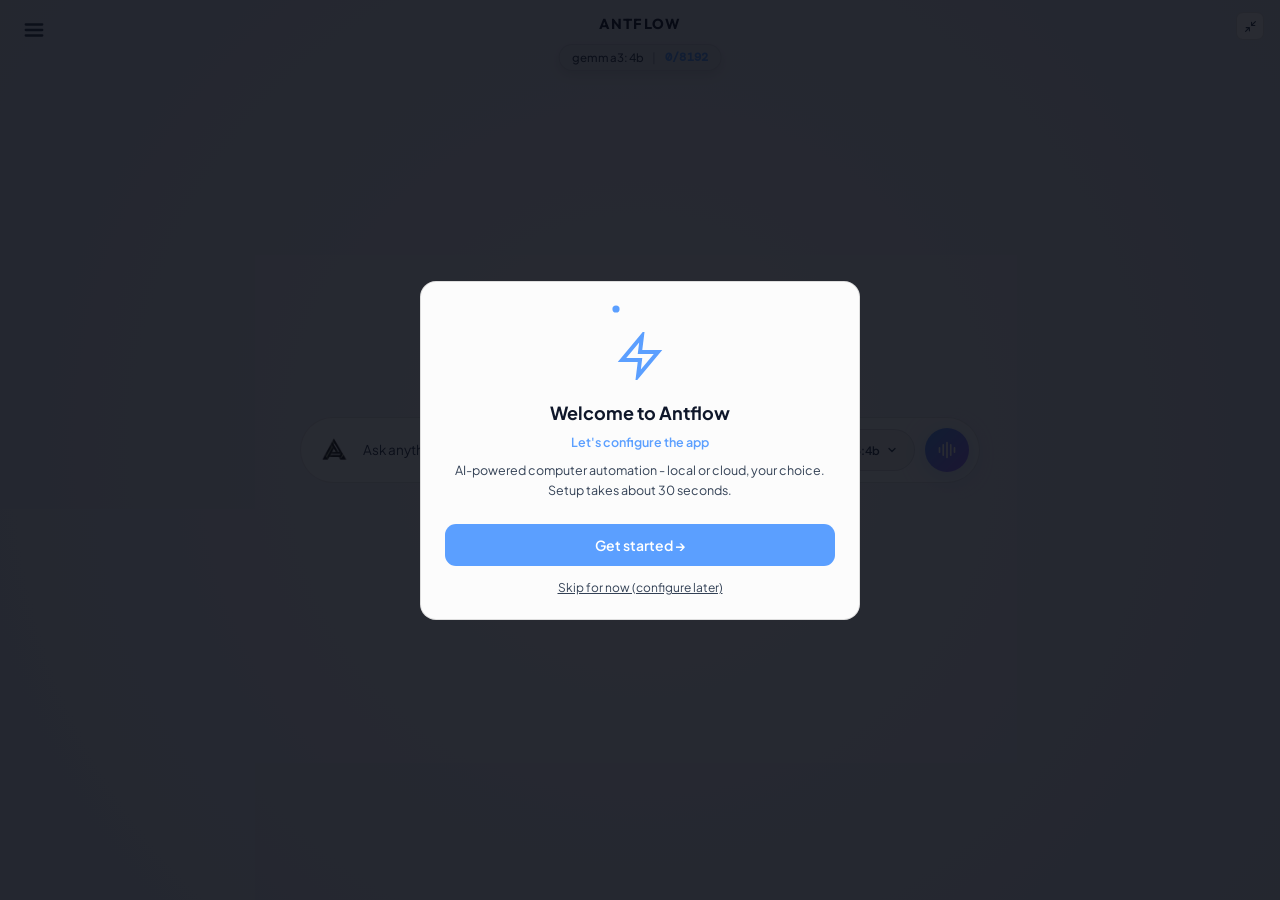
<file: antflow-client/src-tauri/frontend/index.html>
<!DOCTYPE html>
<html lang="en">
<head>
<meta charset="UTF-8">
<meta name="viewport" content="width=device-width, initial-scale=1.0, viewport-fit=cover">
<title>Antflow</title>
<link rel="preconnect" href="https://fonts.googleapis.com">
<link href="https://fonts.googleapis.com/css2?family=Plus+Jakarta+Sans:wght@300;400;500;600;700&family=Outfit:wght@300;400;500;600;700&family=DM+Mono:wght@400;500&display=swap" rel="stylesheet">
<link rel="stylesheet" href="libs/katex/katex.min.css">
<link rel="stylesheet" href="index.css?v=1.1.3">
</head>
<body>

<!-- Native-like Launch Splash Screen -->
<div id="launch-splash">
  <div class="splash-logo">
    <svg viewBox="0 0 24 24" width="80" height="80" fill="none" stroke="var(--accent)" stroke-width="2.2">
      <polygon points="13 2 3 14 12 14 11 22 21 10 12 10 13 2"/>
    </svg>
  </div>
  <div class="splash-title">Antflow</div>
  <div class="splash-spinner"></div>
</div>

<!-- Diagnostic Debug Banner (auto-hides in production) -->
<div id="debug-banner" style="position:fixed;top:0;left:0;right:0;background:rgba(220,38,38,0.95);color:white;font-family:'DM Mono',monospace;font-size:11px;padding:10px 12px;z-index:99999;display:none;max-height:130px;overflow-y:auto;border-bottom:2px solid #ef4444;box-shadow:0 4px 12px rgba(0,0,0,0.5);word-break:break-all;pointer-events:auto;">
  <div style="font-weight:bold;margin-bottom:4px;display:flex;justify-content:space-between;align-items:center;">
    <span>⚠ JS Error:</span>
    <button onclick="this.parentElement.parentElement.style.display='none'" style="background:none;border:none;color:white;font-size:16px;cursor:pointer;padding:0 4px;">×</button>
  </div>
  <pre id="debug-errs" style="white-space:pre-wrap;margin:0;font-size:10px;"></pre>
</div>

<!-- Draggable titlebar area spanning the top -->
<div id="max-titlebar" data-tauri-drag-region></div>

<!-- Maximized Status & Title (visible only when maximized) -->
<div id="max-status-container" data-tauri-drag-region>
  <div class="max-app-title" data-tauri-drag-region>Antflow</div>
  <div class="max-status-chip" onclick="openOverlay('model')">
    <span id="max-status-model">-</span>
    <span class="max-status-divider">|</span>
    <span id="max-status-ctx">-</span>
  </div>
</div>

<!-- Custom Context Menu -->
<div id="context-menu" class="hidden">
  <button onclick="contextMenuCopy()">Copy</button>
  <button onclick="contextMenuPaste()">Paste</button>
  <button onclick="contextMenuClearChat()">Clear Chat</button>
  <div class="context-menu-divider"></div>
  <button onclick="toggleMaximize()">Toggle Fullscreen</button>
</div>

<!-- Maximized Window Controls (visible only when maximized) -->
<div id="max-window-controls">
  <button class="hbtn wbtn wbtn-toggle" id="hbtn-toggle-view" title="Toggle Compact View" onclick="toggleCompactView()">
    <svg viewBox="0 0 24 24"><path d="M4 14h6v6M20 10h-6V4M14 10l7-7M10 14l-7 7" fill="none" stroke="currentColor" stroke-width="2" stroke-linecap="round" stroke-linejoin="round"/></svg>
  </button>
  <button class="hbtn wbtn wbtn-min" title="Minimize" onclick="minimizeWindow()">
    <svg viewBox="0 0 24 24"><rect x="4" y="11" width="16" height="2" rx="1"/></svg>
  </button>
  <button class="hbtn wbtn wbtn-max" id="hbtn-max-global" title="Restore" onclick="toggleMaximize()">
    <svg viewBox="0 0 24 24"><rect x="4" y="9" width="11" height="11" rx="1.5" fill="none" stroke="currentColor" stroke-width="2"/><rect x="9" y="4" width="11" height="11" rx="1.5" fill="none" stroke="currentColor" stroke-width="2"/></svg>
  </button>
  <button class="hbtn wbtn wbtn-close danger" title="Close" onclick="closeApp()">
    <svg viewBox="0 0 24 24"><path d="M18 6L6 18M6 6l12 12" stroke="currentColor" stroke-width="2" stroke-linecap="round"/></svg>
  </button>
</div>

<!-- Slide-in Sidebar (visible only when maximized) -->
<div id="max-sidebar">
  <div class="sidebar-header" data-tauri-drag-region>
    <span class="sidebar-title" data-tauri-drag-region>Antflow Workspace</span>
  </div>
  
  <div class="sidebar-section" id="sidebar-convs" style="flex: 1; display: flex; flex-direction: column; overflow: hidden;">
    <div class="sidebar-section-header">
      <span>Conversations</span>
      <button class="sidebar-action-btn new-conversation-btn" onclick="newConversationSidebar()" title="New conversation">
        <svg viewBox="0 0 24 24" width="14" height="14" fill="none" stroke="currentColor" stroke-width="2.5"><line x1="12" y1="5" x2="12" y2="19"></line><line x1="5" y1="12" x2="19" y2="12"></line></svg>
      </button>
    </div>
    <div class="sidebar-search-wrap" style="padding: 4px 8px 8px 8px;">
      <input type="text" id="sidebar-conv-search" class="conv-search-input" placeholder="Search conversations..." />
    </div>
    <div id="sidebar-conv-list" class="sidebar-list" style="flex: 1; overflow-y: auto; padding: 0 6px;"></div>
  </div>

  <!-- System/Device Info Section -->
  <div class="sidebar-section" id="sidebar-device">
    <div class="sidebar-section-header" style="cursor: pointer;" onclick="toggleSidebarDevice()">
      <span>System Stats</span>
      <button class="sidebar-action-btn" id="sidebar-device-toggle" title="Toggle System Stats">
        <svg id="device-arrow-svg" viewBox="0 0 24 24" width="14" height="14" fill="none" stroke="currentColor" stroke-width="2.5" style="transition: transform 0.2s;"><polyline points="6 9 12 15 18 9"></polyline></svg>
      </button>
    </div>
    <div id="sidebar-device-content" class="sidebar-device-grid">
      <!-- Loaded dynamically via JS -->
    </div>
  </div>

  <!-- Clickable footer links in sidebar -->
  <div class="sidebar-footer-links">
    <button class="sidebar-link-btn" onclick="openOverlay('tasks')" title="Open Scheduled Tasks">
      <svg viewBox="0 0 24 24" width="15" height="15" fill="none" stroke="currentColor" stroke-width="2.2" stroke-linecap="round" stroke-linejoin="round">
        <circle cx="12" cy="12" r="10"></circle>
        <polyline points="12 6 12 12 16 14"></polyline>
      </svg>
      <span>Scheduled Tasks</span>
      <svg class="chevron-right" viewBox="0 0 24 24" width="11" height="11" fill="none" stroke="currentColor" stroke-width="2.5" stroke-linecap="round" stroke-linejoin="round"><polyline points="9 18 15 12 9 6"></polyline></svg>
    </button>
    <button class="sidebar-link-btn" onclick="openOverlay('settings')" title="Open Settings">
      <svg viewBox="0 0 24 24" width="15" height="15" fill="none" stroke="currentColor" stroke-width="2.2" stroke-linecap="round" stroke-linejoin="round">
        <circle cx="12" cy="12" r="3"></circle>
        <path d="M19.4 15a1.65 1.65 0 0 0 .33 1.82l.06.06a2 2 0 1 1-2.83 2.83l-.06-.06a1.65 1.65 0 0 0-1.82-.33 1.65 1.65 0 0 0-1 1.51V21a2 2 0 0 1-4 0v-.09A1.65 1.65 0 0 0 9 19.4a1.65 1.65 0 0 0-1.82.33l-.06.06a2 2 0 1 1-2.83-2.83l.06-.06a1.65 1.65 0 0 0 .33-1.82 1.65 1.65 0 0 0-1.51-1H3a2 2 0 0 1 0-4h.09A1.65 1.65 0 0 0 4.6 9a1.65 1.65 0 0 0-.33-1.82l-.06-.06a2 2 0 1 1 2.83-2.83l.06.06a1.65 1.65 0 0 0 1.82.33H9a1.65 1.65 0 0 0 1-1.51V3a2 2 0 0 1 4 0v.09a1.65 1.65 0 0 0 1 1.51 1.65 1.65 0 0 0 1.82-.33l.06-.06a2 2 0 1 1 2.83 2.83l-.06.06a1.65 1.65 0 0 0-.33 1.82V9a1.65 1.65 0 0 0 1.51 1H21a2 2 0 0 1 0 4h-.09a1.65 1.65 0 0 0-1.51 1z"></path>
      </svg>
      <span>Settings</span>
      <svg class="chevron-right" viewBox="0 0 24 24" width="11" height="11" fill="none" stroke="currentColor" stroke-width="2.5" stroke-linecap="round" stroke-linejoin="round"><polyline points="9 18 15 12 9 6"></polyline></svg>
    </button>
  </div>
</div>

<!-- Sidebar Toggle Button (visible only when maximized) -->
<button id="sidebar-toggle" onclick="event.stopPropagation(); toggleSidebar()" title="Toggle Sidebar">
  <svg class="burger-icon" viewBox="0 0 24 24" fill="none" stroke="currentColor" stroke-width="2.5" stroke-linecap="round" stroke-linejoin="round">
    <line x1="3" y1="6" x2="21" y2="6"></line>
    <line x1="3" y1="12" x2="21" y2="12"></line>
    <line x1="3" y1="18" x2="21" y2="18"></line>
  </svg>
  <svg class="close-icon" viewBox="0 0 24 24" fill="none" stroke="currentColor" stroke-width="2.5" stroke-linecap="round" stroke-linejoin="round">
    <line x1="18" y1="6" x2="6" y2="18"></line>
    <line x1="6" y1="6" x2="18" y2="18"></line>
  </svg>
</button>

<!-- Wake word indicator -->
<div id="wake-indicator">
  <div class="wake-dot"></div>
  <span>Say your command...</span>
</div>

<!-- Toast -->
<div id="toast"></div>

<!-- Onboarding overlay -->
<div id="onboarding">
  <div class="ob-card" id="ob-card"><!-- filled by JS --></div>
</div>

<!-- Model select panel -->
<div class="overlay" id="overlay-model">
  <div class="panel">
    <div class="panel-header">
      <button class="panel-back" onclick="handleModelPanelBack()"><svg viewBox="0 0 24 24" fill="none" stroke="currentColor" stroke-width="2.5" stroke-linecap="round" stroke-linejoin="round"><polyline points="15 18 9 12 15 6"></polyline></svg><span>Back</span></button>
      <span class="panel-title" id="model-panel-title">Switch Model</span>
      <button class="panel-close" onclick="closeOverlay('model')"><svg viewBox="0 0 24 24" width="14" height="14" fill="none" stroke="currentColor" stroke-width="2.5" stroke-linecap="round" stroke-linejoin="round"><line x1="18" y1="6" x2="6" y2="18"/><line x1="6" y1="6" x2="18" y2="18"/></svg></button>
    </div>
    <div class="panel-search-wrapper" style="padding: 16px 20px 16px 20px; flex-shrink: 0;">
      <input class="panel-search" id="model-search" placeholder="Search models..." style="margin-bottom:0">
    </div>
    <div class="panel-body" id="model-panel-body" style="flex:1;overflow-y:auto;padding-top:0">
      <div id="model-list"></div>
    </div>
  </div>
</div>

<!-- Conversations panel -->
<div class="overlay" id="overlay-conv">
  <div class="panel">
    <div class="panel-header">
      <button class="panel-back" onclick="goBackOverlay('conv')"><svg viewBox="0 0 24 24" fill="none" stroke="currentColor" stroke-width="2.5" stroke-linecap="round" stroke-linejoin="round"><polyline points="15 18 9 12 15 6"></polyline></svg><span>Back</span></button>
      <span class="panel-title">Conversations</span>
      <button class="panel-close" onclick="closeOverlay('conv')"><svg viewBox="0 0 24 24" width="14" height="14" fill="none" stroke="currentColor" stroke-width="2.5" stroke-linecap="round" stroke-linejoin="round"><line x1="18" y1="6" x2="6" y2="18"/><line x1="6" y1="6" x2="18" y2="18"/></svg></button>
    </div>
    <div class="panel-body" style="flex:1;overflow-y:auto">
      <div class="panel-search-wrap" style="padding-bottom: 8px;">
        <input type="text" id="conv-search" class="conv-search-input" placeholder="Search conversations..." />
      </div>
      <button class="new-conv-btn" id="new-conv-btn">
        <svg viewBox="0 0 24 24"><path d="M19 11H13V5h-2v6H5v2h6v6h2v-6h6z"/></svg>
        New conversation
      </button>
      <div id="conv-list"></div>
    </div>
  </div>
</div>

<!-- Tasks panel -->
<div class="overlay" id="overlay-tasks">
  <div class="panel">
    <div class="panel-header">
      <button class="panel-back" onclick="goBackOverlay('tasks')"><svg viewBox="0 0 24 24" fill="none" stroke="currentColor" stroke-width="2.5" stroke-linecap="round" stroke-linejoin="round"><polyline points="15 18 9 12 15 6"></polyline></svg><span>Back</span></button>
      <span class="panel-title">Scheduled Tasks</span>
      <button class="panel-close" onclick="closeOverlay('tasks')"><svg viewBox="0 0 24 24" width="14" height="14" fill="none" stroke="currentColor" stroke-width="2.5" stroke-linecap="round" stroke-linejoin="round"><line x1="18" y1="6" x2="6" y2="18"/><line x1="6" y1="6" x2="18" y2="18"/></svg></button>
    </div>
    <div class="panel-body" style="flex:1;overflow-y:auto" id="tasks-body">
      <div id="tasks-list"></div>
    </div>
  </div>
</div>

<!-- Settings panel -->
<div class="overlay" id="overlay-settings">
  <div class="panel">
    <div class="panel-header">
      <button class="panel-back" onclick="handleSettingsPanelBack()"><svg viewBox="0 0 24 24" fill="none" stroke="currentColor" stroke-width="2.5" stroke-linecap="round" stroke-linejoin="round"><polyline points="15 18 9 12 15 6"></polyline></svg><span>Back</span></button>
      <span class="panel-title" id="settings-panel-title">Settings</span>
      <button class="panel-close" onclick="closeOverlay('settings')"><svg viewBox="0 0 24 24" width="14" height="14" fill="none" stroke="currentColor" stroke-width="2.5" stroke-linecap="round" stroke-linejoin="round"><line x1="18" y1="6" x2="6" y2="18"/><line x1="6" y1="6" x2="18" y2="18"/></svg></button>
    </div>
    <div class="panel-body" style="flex:1;overflow-y:auto" id="settings-body">
    </div>
  </div>
</div>

<!-- API Key Verification Overlay -->
<div class="overlay" id="overlay-apikey">
  <div class="panel">
    <div class="panel-header">
      <button class="panel-back" onclick="goBackOverlay('apikey')"><svg viewBox="0 0 24 24" fill="none" stroke="currentColor" stroke-width="2.5" stroke-linecap="round" stroke-linejoin="round"><polyline points="15 18 9 12 15 6"></polyline></svg><span>Back</span></button>
      <span class="panel-title">Verify API Key</span>
      <button class="panel-close" onclick="closeOverlay('apikey')"><svg viewBox="0 0 24 24" width="14" height="14" fill="none" stroke="currentColor" stroke-width="2.5" stroke-linecap="round" stroke-linejoin="round"><line x1="18" y1="6" x2="6" y2="18"/><line x1="6" y1="6" x2="18" y2="18"/></svg></button>
    </div>
    <div class="panel-body" style="padding:16px 20px">
      <div id="apikey-title" style="font-size:13px;color:var(--text-secondary);margin-bottom:12px;text-align:center"></div>
      <input class="panel-search" id="apikey-input" type="password" placeholder="sk-..." style="margin-bottom:16px">
      <div id="apikey-status" style="font-size:12px;margin-bottom:16px;min-height:18px;text-align:center;font-weight:500"></div>
      <div style="display:flex;gap:10px;justify-content:flex-end">
        <button class="task-btn" onclick="closeOverlay('apikey')">Cancel</button>
        <button class="task-btn" id="apikey-verify-btn" style="background:var(--accent);color:#fff;border-color:var(--accent)" onclick="verifyAndSaveKey()">Verify & Switch</button>
      </div>
    </div>
  </div>
</div>

<!-- Custom Confirmation Modal -->
<div class="overlay" id="overlay-confirm">
  <div class="panel">
    <div class="panel-header">
      <span class="panel-title" id="confirm-title">Confirm</span>
      <button class="panel-close" onclick="closeOverlay('confirm')"><svg viewBox="0 0 24 24" width="14" height="14" fill="none" stroke="currentColor" stroke-width="2.5" stroke-linecap="round" stroke-linejoin="round"><line x1="18" y1="6" x2="6" y2="18"/><line x1="6" y1="6" x2="18" y2="18"/></svg></button>
    </div>
    <div class="panel-body" style="padding:16px 20px;text-align:center">
      <div id="confirm-message" style="font-size:13px;color:var(--text-secondary);margin-bottom:20px;line-height:1.5"></div>
      <div style="display:flex;gap:10px;justify-content:flex-end">
        <button class="task-btn" id="confirm-cancel-btn">Cancel</button>
        <button class="task-btn" id="confirm-ok-btn" style="background:var(--accent);color:#fff;border-color:var(--accent)">Confirm</button>
      </div>
    </div>
  </div>
</div>

<!-- Custom Prompt Modal for Renaming -->
<div class="overlay" id="overlay-prompt">
  <div class="panel">
    <div class="panel-header">
      <span class="panel-title" id="prompt-title">Rename</span>
      <button class="panel-close" onclick="closeOverlay('prompt')"><svg viewBox="0 0 24 24" width="14" height="14" fill="none" stroke="currentColor" stroke-width="2.5" stroke-linecap="round" stroke-linejoin="round"><line x1="18" y1="6" x2="6" y2="18"/><line x1="6" y1="6" x2="18" y2="18"/></svg></button>
    </div>
    <div class="panel-body" style="padding:16px 20px">
      <div id="prompt-message" style="font-size:13px;color:var(--text-secondary);margin-bottom:12px;line-height:1.5"></div>
      <input class="panel-search" id="prompt-input" style="margin-bottom:16px">
      <div style="display:flex;gap:10px;justify-content:flex-end">
        <button class="task-btn" id="prompt-cancel-btn">Cancel</button>
        <button class="task-btn" id="prompt-ok-btn" style="background:var(--accent);color:#fff;border-color:var(--accent)">Save</button>
      </div>
    </div>
  </div>
</div>



<!-- Local On-Device AI Setup Overlay (Mobile Only) -->
<div class="overlay" id="overlay-mobile-setup">
  <div class="panel panel-mobile-setup">
    <div style="margin-bottom:20px; width:64px; height:64px; border-radius:50%; background:rgba(91,159,255,0.1); display:flex; align-items:center; justify-content:center;">
      <svg viewBox="0 0 24 24" width="32" height="32" fill="none" stroke="var(--accent)" stroke-width="2.2" style="animation: pulseSetup 2s infinite ease-in-out;">
        <rect x="4" y="4" width="16" height="16" rx="3" />
        <path d="M9 9h6v6H9z" />
        <path d="M9 1v3M15 1v3M9 20v3M15 20v3M20 9h3M20 15h3M1 9h3M1 15h3" />
      </svg>
    </div>
    <span class="panel-title" style="font-size:22px; font-weight:700; margin-bottom:10px; color:var(--text-primary);">Set Up Local AI</span>
    <div id="mobile-setup-sub" style="font-size:14px; color:var(--text-secondary); line-height:1.6; margin-bottom:24px; max-width:290px;">
      Downloading local AI on-device engine (~640 MB). This runs 100% offline with zero server connections.
    </div>
    
    <div id="mobile-setup-progress-area" style="width:100%; margin-bottom:28px;">
      <div class="model-progress-container" style="height:8px; background:rgba(255,255,255,0.06); border-radius:4px; overflow:hidden; position:relative; margin-bottom:10px;">
        <div id="mobile-setup-progress-bar" style="height:100%; width:0%; background:var(--accent); border-radius:4px; transition:width 0.2s ease;"></div>
      </div>
      <div style="display:flex; justify-content:space-between; font-size:12px; color:var(--text-dim); font-family:'DM Mono',monospace; font-weight:500;">
        <span id="mobile-setup-progress-percent">0%</span>
        <span id="mobile-setup-progress-size">0 MB / 640 MB</span>
      </div>
      <div id="mobile-setup-progress-status" style="font-size:12.5px; color:var(--text-secondary); margin-top:8px; font-style:italic;">Initializing...</div>
    </div>
    
    <div style="display:flex; gap:8px; width:100%; flex-wrap: wrap;">
      <button class="task-btn" id="mobile-setup-pause-btn" onclick="togglePauseMobileSetup()" style="flex:1; min-width: 80px; border-color:var(--glass-border); color:var(--text-secondary);">Pause</button>
      <button class="task-btn" id="mobile-setup-bg-btn" onclick="closeOverlay('mobile-setup')" style="flex:1.5; min-width: 120px; background:var(--accent); border-color:var(--accent); color:#fff;">Background</button>
      <button class="task-btn" id="mobile-setup-cancel-btn" onclick="cancelMobileSetup()" style="flex:1; min-width: 80px; background:rgba(239,68,68,0.15); border-color:rgba(239,68,68,0.25); color:#ef4444;">Cancel</button>
    </div>
  </div>
</div>

<!-- Interactive Product Tour Overlay -->
<div id="tour-overlay" class="hidden">
  <div id="tour-step-card">
    <div id="tour-step-header">
      <span id="tour-step-title">Welcome to Antflow</span>
      <span id="tour-step-progress">Step 1 of 5</span>
    </div>
    <div id="tour-step-body">Learn how to use Antflow's workspace and automation controls.</div>
    <div id="tour-step-footer">
      <button class="tour-btn tour-btn-skip" onclick="skipTour()">Skip Tour</button>
      <button class="tour-btn tour-btn-next" id="tour-next-btn" onclick="nextTourStep()">Next</button>
    </div>
  </div>
</div>

<!-- Main root -->
<div id="root">
  <!-- Welcome Container -->
  <div id="welcome-container">
    <h1 id="welcome-title">How can I help you today?</h1>
    <p id="welcome-subtitle">Ask anything or start conversation mode...</p>
  </div>

  <!-- Messages -->
  <div id="messages-wrap">
    <div id="messages"></div>
  </div>

  <!-- Bar shell -->
  <div id="bar-shell">
    <!-- Attachments Preview -->
    <div id="attachments-preview" class="hidden"></div>
    <!-- Clarification Popover -->
    <div id="clarification-popover" class="hidden"></div>
    <!-- Hover controls (appear on hover) -->
    <div id="hover-controls">
      <div id="hover-controls-left">
        <button class="hbtn" id="hbtn-pin" title="Always on top" onclick="togglePin()">
          <svg viewBox="0 0 24 24"><path d="M16 12V4h1V2H7v2h1v8l-2 2v2h5.2v6h1.6v-6H18v-2l-2-2z"/></svg>
        </button>
        <button class="hbtn" id="hbtn-conv" title="Conversations" onclick="toggleOverlay('conv')">
          <svg viewBox="0 0 24 24"><path d="M20 2H4c-1.1 0-2 .9-2 2v18l4-4h14c1.1 0 2-.9 2-2V4c0-1.1-.9-2-2-2z"/></svg>
        </button>
        <button class="hbtn" id="hbtn-tasks" title="Scheduled tasks" onclick="toggleOverlay('tasks')">
          <svg viewBox="0 0 24 24"><path d="M11.99 2C6.47 2 2 6.48 2 12s4.47 10 9.99 10C17.52 22 22 17.52 22 12S17.52 2 11.99 2zM12 20c-4.42 0-8-3.58-8-8s3.58-8 8-8 8 3.58 8 8-3.58 8-8 8zm.5-13H11v6l5.25 3.15.75-1.23-4.5-2.67V7z"/></svg>
        </button>
        <button class="hbtn" id="hbtn-settings" title="Settings" onclick="toggleOverlay('settings')">
          <svg viewBox="0 0 24 24"><path d="M20.2 13.1a8 8 0 0 0 .05-1.1 8 8 0 0 0-.05-1.1l2-1.55a.8.8 0 0 0 .2-1l-1.9-3.3a.8.8 0 0 0-.95-.35l-2.35.95a8.5 8.5 0 0 0-1.9-1.1l-.35-2.5a.8.8 0 0 0-.8-.65h-3.8a.8.8 0 0 0-.8.65l-.35 2.5a8.5 8.5 0 0 0-1.9 1.1l-2.35-.95a.8.8 0 0 0-.95.35l-1.9 3.3a.8.8 0 0 0 .2 1l2 1.55a8 8 0 0 0-.05 1.1 8 8 0 0 0 .05 1.1l-2 1.55a.8.8 0 0 0-.2 1l1.9 3.3c.2.35.62.5.95.35l2.35-.95a8.5 8.5 0 0 0 1.9 1.1l.35 2.5c.06.38.38.65.8.65h3.8c.42 0 .74-.27.8-.65l.35-2.5a8.5 8.5 0 0 0 1.9-1.1l2.35.95c.33.15.75 0 .95-.35l1.9-3.3a.8.8 0 0 0-.2-1l-2-1.55zM12 15.4A3.4 3.4 0 1 1 12 8.6a3.4 3.4 0 0 1 0 6.8z"/></svg>
        </button>
      </div>
      <div id="hover-controls-right">
        <button class="hbtn wbtn wbtn-min" title="Minimize" onclick="minimizeWindow()">
          <svg viewBox="0 0 24 24"><rect x="4" y="11" width="16" height="2" rx="1"/></svg>
        </button>
        <button class="hbtn wbtn wbtn-max" id="hbtn-max" title="Maximize Workspace" onclick="toggleMaximize()">
          <svg viewBox="0 0 24 24"><path d="M15 3h6v6M9 21H3v-6M21 3l-7 7M3 21l7-7" fill="none" stroke="currentColor" stroke-width="2" stroke-linecap="round" stroke-linejoin="round"/></svg>
        </button>
        <button class="hbtn wbtn wbtn-close danger" title="Close" onclick="closeApp()">
          <svg viewBox="0 0 24 24"><path d="M18 6L6 18M6 6l12 12" stroke="currentColor" stroke-width="2" stroke-linecap="round"/></svg>
        </button>
      </div>
    </div>


    <!-- Talkbar -->
    <div id="talkbar" data-tauri-drag-region>
      <div id="aura"></div>

      <!-- Brand / logo -->
      <button id="brand-btn" title="Antflow">
        <img id="brand-img" src="icon.png" alt="Antflow Logo">
      </button>

      <!-- Brand Popup Menu -->
      <div id="brand-popup-menu" class="hidden">
        <button id="brand-menu-attach-btn">
          <div style="display: flex; align-items: center; gap: 8px;">
            <svg viewBox="0 0 24 24" width="14" height="14" fill="none" stroke="currentColor" stroke-width="2" stroke-linecap="round" stroke-linejoin="round"><path d="M21.44 11.05l-9.19 9.19a6 6 0 0 1-8.49-8.49l9.19-9.19a4 4 0 0 1 5.66 5.66l-9.2 9.19a2 2 0 0 1-2.83-2.83l8.49-8.48"/></svg>
            <span>Attach files</span>
          </div>
          <span class="menu-shortcut">Ctrl+U</span>
        </button>
      </div>

      <!-- Input -->
      <div id="input-wrap">
        <div id="input-chips" class="hidden"></div>
        <div id="input-row" style="display: flex; align-items: center; gap: 12px; width: 100%;">
          <textarea id="input" rows="1" placeholder="Ask anything..." autocomplete="off" spellcheck="false"></textarea>
          <!-- Model Selector Pill -->
          <div id="talkbar-model-select" tabindex="0" onclick="toggleOverlay('model')" title="Click to switch model">
            <span id="talkbar-model-name">Loading...</span>
            <svg class="chevron-down" viewBox="0 0 24 24" fill="none" stroke="currentColor" stroke-width="2.5" stroke-linecap="round" stroke-linejoin="round">
              <polyline points="6 9 12 15 18 9"></polyline>
            </svg>
          </div>
        </div>
      </div>

      <!-- Token ctx -->
      <div id="ctx-bar" title="Tokens used / limit"></div>

      <!-- Action button -->
      <button id="action-btn" title="Voice input">
        <svg id="action-icon" viewBox="0 0 24 24" fill="none" stroke="currentColor" stroke-width="2.2" stroke-linecap="round">
          <path d="M12 2v20M17 5v14M7 5v14M22 9v6M2 9v6"/>
        </svg>
      </button>
    </div>

    <!-- Keyboard Navigation Hint -->
    <div id="clarification-key-hint" class="hidden">
      <span>&uarr;&darr; to navigate</span>
      <span>&middot;</span>
      <span>Enter to select</span>
      <span>&middot;</span>
      <span>or type below</span>
    </div>
  </div>
</div>

<div id="resize-handle"></div>

<script src="libs/katex/katex.min.js" defer></script>
<script src="libs/mermaid/mermaid.min.js" defer></script>
<script src="libs/chart/chart.umd.min.js" defer></script>
<script src="libs/lottie/lottie.min.js" defer></script>
<!-- Conversation Options Context Menu -->
<div id="conv-context-menu" style="display:none;">
  <button id="conv-menu-rename-btn">
    <svg viewBox="0 0 24 24" width="13" height="13" fill="none" stroke="currentColor" stroke-width="2" stroke-linecap="round" stroke-linejoin="round"><path d="M12 20h9M16.5 3.5a2.121 2.121 0 0 1 3 3L7 19l-4 1 1-4L16.5 3.5z"/></svg>
    Rename
  </button>
  <button id="conv-menu-delete-btn" style="color:var(--danger)">
    <svg viewBox="0 0 24 24" width="13" height="13" fill="none" stroke="currentColor" stroke-width="2" stroke-linecap="round" stroke-linejoin="round"><polyline points="3 6 5 6 21 6"></polyline><path d="M19 6v14a2 2 0 0 1-2 2H7a2 2 0 0 1-2-2V6m3 0V4a2 2 0 0 1 2-2h4a2 2 0 0 1 2 2v2"></path><line x1="10" y1="11" x2="10" y2="17"></line><line x1="14" y1="11" x2="14" y2="17"></line></svg>
    Delete
  </button>
</div>

<!-- Hidden File Input for Attachments -->
<input type="file" id="attachment-file-input" multiple style="display: none;">

<!-- Full-screen Drag and Drop Overlay -->
<div id="drag-drop-overlay" class="hidden">
  <div class="drag-drop-box">
    <svg viewBox="0 0 24 24" width="48" height="48" fill="none" stroke="currentColor" stroke-width="2" style="margin-bottom:16px; opacity:0.8;"><path d="M21 15v4a2 2 0 0 1-2 2H5a2 2 0 0 1-2-2v-4M17 8l-5-5-5 5M12 3v12"/></svg>
    <span>Drop your file here</span>
  </div>
</div>


<!-- Full-screen Gallery Overlay -->
<div class="overlay" id="overlay-gallery" style="background: rgba(0,0,0,0.85); backdrop-filter: blur(15px); z-index: 10000;">
  <div class="gallery-container">
    <div class="gallery-header">
      <span class="gallery-title" id="gallery-filename">File Preview</span>
      <button class="gallery-close" onclick="closeOverlay('gallery')">
        <svg viewBox="0 0 24 24" width="18" height="18" fill="none" stroke="currentColor" stroke-width="2.5"><line x1="18" y1="6" x2="6" y2="18"/><line x1="6" y1="6" x2="18" y2="18"/></svg>
      </button>
    </div>
    <div class="gallery-content" id="gallery-preview-content">
      <!-- Dynamically populated -->
    </div>
  </div>
</div>

<script src="index.js?v=1.1.3" defer></script>
</body>
</html>
</file>
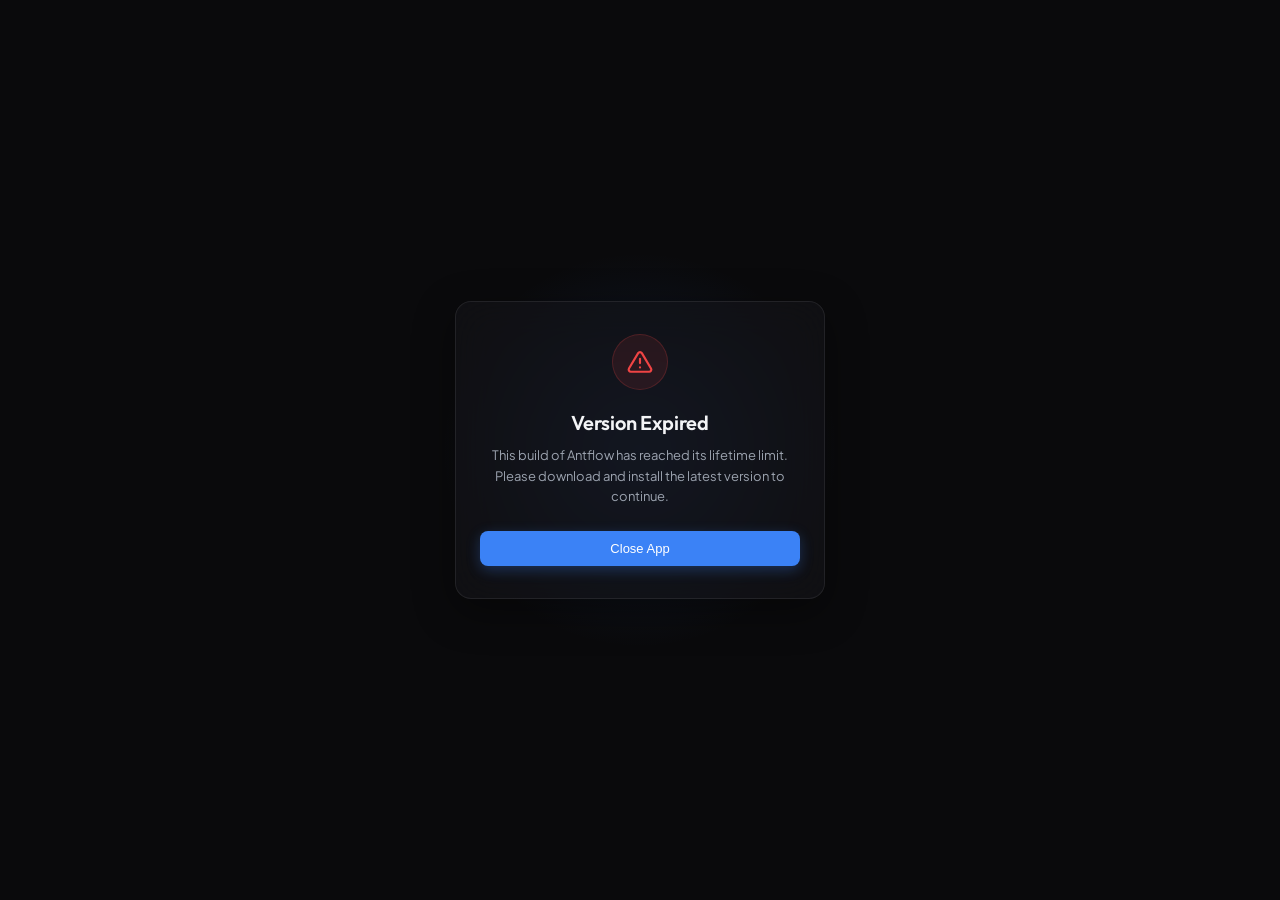
<file: antflow-client/src-tauri/frontend/expired.html>
<!DOCTYPE html>
<html lang="en">
<head>
  <meta charset="UTF-8">
  <meta name="viewport" content="width=device-width, initial-scale=1.0">
  <title>Update Required - Antflow</title>
  <link rel="preconnect" href="https://fonts.googleapis.com">
  <link href="https://fonts.googleapis.com/css2?family=Plus+Jakarta+Sans:wght@400;500;600;700&family=Outfit:wght@400;500;600;700&display=swap" rel="stylesheet">
  <style>
    :root {
      --bg: #0a0a0c;
      --panel: rgba(20, 20, 25, 0.6);
      --border: rgba(255, 255, 255, 0.08);
      --text: #f3f4f6;
      --text-muted: #9ca3af;
      --accent: #3b82f6;
      --accent-glow: rgba(59, 130, 246, 0.15);
      --shadow: rgba(0, 0, 0, 0.4);
    }

    * {
      box-sizing: border-box;
      margin: 0;
      padding: 0;
    }

    body {
      background: var(--bg);
      color: var(--text);
      font-family: 'Plus Jakarta Sans', 'Outfit', -apple-system, BlinkMacSystemFont, "Segoe UI", Roboto, sans-serif;
      display: flex;
      align-items: center;
      justify-content: center;
      min-height: 100vh;
      width: 100vw;
      overflow: hidden;
      padding: 24px;
    }

    /* Subtle radial gradient glow in background */
    body::before {
      content: '';
      position: absolute;
      width: 400px;
      height: 400px;
      background: radial-gradient(circle, var(--accent-glow) 0%, transparent 70%);
      top: 50%;
      left: 50%;
      transform: translate(-50%, -50%);
      z-index: 0;
      pointer-events: none;
    }

    .container {
      position: relative;
      z-index: 1;
      width: 100%;
      max-width: 370px;
      background: var(--panel);
      backdrop-filter: blur(20px);
      -webkit-backdrop-filter: blur(20px);
      border: 1px solid var(--border);
      border-radius: 16px;
      padding: 32px 24px;
      text-align: center;
      box-shadow: 0 12px 40px var(--shadow);
      animation: fadeIn 0.4s cubic-bezier(0.16, 1, 0.3, 1);
    }

    .icon-container {
      display: inline-flex;
      align-items: center;
      justify-content: center;
      width: 56px;
      height: 56px;
      background: rgba(239, 68, 68, 0.1);
      border: 1px solid rgba(239, 68, 68, 0.2);
      border-radius: 50%;
      color: #ef4444;
      margin-bottom: 20px;
      animation: pulse 2.5s infinite ease-in-out;
    }

    h2 {
      font-family: 'Outfit', sans-serif;
      font-size: 20px;
      font-weight: 600;
      letter-spacing: -0.01em;
      margin-bottom: 10px;
    }

    p {
      font-size: 13px;
      color: var(--text-muted);
      line-height: 1.6;
      margin-bottom: 24px;
    }

    .btn-update {
      display: inline-flex;
      align-items: center;
      justify-content: center;
      width: 100%;
      padding: 10px 16px;
      background: var(--accent);
      color: white;
      font-size: 13px;
      font-weight: 500;
      text-decoration: none;
      border-radius: 8px;
      border: none;
      cursor: pointer;
      box-shadow: 0 4px 14px rgba(59, 130, 246, 0.3);
      transition: transform 0.2s, background-color 0.2s, box-shadow 0.2s;
    }

    .btn-update:hover {
      background: #2563eb;
      transform: translateY(-1px);
      box-shadow: 0 6px 20px rgba(59, 130, 246, 0.4);
    }

    .btn-update:active {
      transform: translateY(1px);
    }

    @keyframes fadeIn {
      from {
        opacity: 0;
        transform: translateY(8px);
      }
      to {
        opacity: 1;
        transform: translateY(0);
      }
    }

    @keyframes pulse {
      0%, 100% {
        transform: scale(1);
        box-shadow: 0 0 0 0 rgba(239, 68, 68, 0.2);
      }
      50% {
        transform: scale(1.03);
        box-shadow: 0 0 0 8px rgba(239, 68, 68, 0);
      }
    }
  </style>
</head>
<body>
  <div class="container">
    <div class="icon-container">
      <svg viewBox="0 0 24 24" width="26" height="26" fill="none" stroke="currentColor" stroke-width="2" stroke-linecap="round" stroke-linejoin="round">
        <path d="M10.29 3.86L1.82 18a2 2 0 0 0 1.71 3h16.94a2 2 0 0 0 1.71-3L13.71 3.86a2 2 0 0 0-3.42 0z"/>
        <line x1="12" y1="9" x2="12" y2="13"/>
        <line x1="12" y1="17" x2="12.01" y2="17"/>
      </svg>
    </div>
    <h2>Version Expired</h2>
    <p>This build of Antflow has reached its lifetime limit. Please download and install the latest version to continue.</p>
    <button class="btn-update" onclick="closeWindow()">Close App</button>
  </div>

  <script>
    async function closeWindow() {
      if (window.__TAURI__) {
        try {
          await window.__TAURI__.window.getCurrent().close();
        } catch (e) {
          window.close();
        }
      } else {
        window.close();
      }
    }
  </script>
</body>
</html>
</file>
<file: antflow-client/src-tauri/frontend/index.css>
* {
  -webkit-tap-highlight-color: transparent !important;
  -webkit-touch-callout: none;
}

/* Active Capabilities Dashboard */
.active-capabilities-dashboard {
  background: linear-gradient(135deg, rgba(255, 255, 255, 0.03) 0%, rgba(255, 255, 255, 0.015) 100%);
  border: 1px solid var(--glass-border);
  border-radius: 16px;
  box-shadow: 0 8px 32px 0 rgba(0, 0, 0, 0.2);
  margin-bottom: 20px;
  padding: 16px;
  display: flex;
  flex-direction: column;
  gap: 12px;
}

body.theme-light .active-capabilities-dashboard {
  background: linear-gradient(135deg, rgba(0, 0, 0, 0.02) 0%, rgba(0, 0, 0, 0.005) 100%);
  box-shadow: 0 8px 32px 0 rgba(0, 0, 0, 0.05);
}

.active-capabilities-title {
  font-size: 11px;
  font-weight: 700;
  color: var(--text-dim);
  text-transform: uppercase;
  letter-spacing: 0.8px;
  display: flex;
  align-items: center;
  gap: 6px;
  border-bottom: 1px solid rgba(255, 255, 255, 0.05);
  padding-bottom: 8px;
}

body.theme-light .active-capabilities-title {
  border-bottom-color: rgba(0, 0, 0, 0.05);
}

.active-slots-grid {
  display: grid;
  grid-template-columns: repeat(auto-fit, minmax(200px, 1fr));
  gap: 8px;
}

.active-slot-item {
  display: flex;
  flex-direction: column;
  gap: 6px;
  background: rgba(255, 255, 255, 0.015);
  border: 1px solid rgba(255, 255, 255, 0.04);
  padding: 10px 14px;
  border-radius: 12px;
  transition: all 0.25s cubic-bezier(0.16, 1, 0.3, 1);
  cursor: default;
}

body.theme-light .active-slot-item {
  background: rgba(0, 0, 0, 0.015);
  border-color: rgba(0, 0, 0, 0.04);
}

.active-slot-item:hover {
  background: rgba(255, 255, 255, 0.035);
  border-color: rgba(255, 255, 255, 0.08);
  transform: translateY(-2px);
  box-shadow: 0 6px 16px rgba(0, 0, 0, 0.25);
}

body.theme-light .active-slot-item:hover {
  background: rgba(0, 0, 0, 0.03);
  border-color: rgba(0, 0, 0, 0.08);
  box-shadow: 0 6px 16px rgba(0, 0, 0, 0.06);
}

.active-slot-label {
  display: flex;
  align-items: center;
  gap: 6px;
  font-size: 10.5px;
  color: var(--text-dim);
  font-weight: 600;
}

.active-slot-value {
  color: var(--text-primary);
  font-weight: 600;
  font-family: monospace;
  font-size: 12px;
  overflow: hidden;
  text-overflow: ellipsis;
  white-space: nowrap;
  padding-left: 12px;
}

/* Active model row left border indicator */
.model-row.active {
  border-left: 3px solid #5B9FFF !important;
  padding-left: 9px !important; /* adjust padding so the text doesn't shift */
}

body.theme-light .model-row.active {
  border-left: 3px solid #4285F4 !important;
}
button:focus,
input:focus,
textarea:focus,
select:focus,
div:focus {
  outline: none !important;
  box-shadow: none !important;
}

:root {
  --safe-area-top: 0px;
  --safe-area-bottom: 0px;
  --glass-bg: rgba(10, 15, 30, 0.98);
  --glass-border: rgba(255, 255, 255, 0.10);
  --glass-shine: rgba(255, 255, 255, 0.05);
  --accent: #5B9FFF;
  --accent-2: #9D6FFF;
  --accent-warm: #FF6B9D;
  --text-primary: rgba(255, 255, 255, 0.95);
  --text-secondary: rgba(255, 255, 255, 0.60);
  --text-dim: rgba(255, 255, 255, 0.45);
  --user-bubble: rgba(30, 70, 150, 0.80);
  --ai-bubble: rgba(14, 20, 46, 0.85);
  --system-bubble: rgba(8, 12, 28, 0.50);
  --danger: #FF453A;
  --success: #34D399;
  --warn: #FBBF24;
  --radius-pill: 9999px;
  --radius-lg: 16px;
  --radius-md: 11px;
  --radius-sm: 7px;
  --bar-h: 66px;
  --blur: blur(40px) saturate(180%);
  --shadow-deep: none;
  --transition: cubic-bezier(0.16, 1, 0.3, 1);
  --bg-main: #06050e; /* Replaces transparent dark base on mobile */
}

body.theme-light {
  --glass-bg: rgba(255, 255, 255, 0.99);
  --glass-border: rgba(0, 0, 0, 0.12);
  --glass-shine: rgba(255, 255, 255, 0.95);
  --text-primary: #0F172A;
  --text-secondary: #334155;
  --text-dim: #334155;
  --user-bubble: rgba(91, 159, 255, 0.20);
  --ai-bubble: rgba(255, 255, 255, 0.98);
  --system-bubble: rgba(241, 245, 249, 0.95);
  --shadow-deep: none;
  --bg-main: #f4f6fc; /* Replaces light base on mobile */
}

/* Light Mode Overrides for controls to ensure maximum contrast and premium look */
body.theme-light .toggle {
  background: rgba(0, 0, 0, 0.08);
  border-color: rgba(0, 0, 0, 0.12);
}
body.theme-light .toggle-thumb {
  background: #fff;
}
body.theme-light .toggle.on {
  background: var(--accent);
  border-color: var(--accent);
}
body.theme-light .panel-search,
body.theme-light .theme-select {
  background: rgba(0, 0, 0, 0.04);
  border-color: rgba(0, 0, 0, 0.15);
  color: var(--text-primary);
}
body.theme-light .panel-search::placeholder {
  color: var(--text-dim);
}
body.theme-light .panel-search:focus,
body.theme-light .theme-select:focus {
  border-color: var(--accent);
  background: rgba(255, 255, 255, 0.9);
}
body.theme-light .model-row:hover,
body.theme-light .conv-row:hover {
  background: rgba(0, 0, 0, 0.04);
}
body.theme-light .model-row.active,
body.theme-light .conv-row.active {
  background: rgba(91, 159, 255, 0.12);
  border-color: rgba(91, 159, 255, 0.3);
}
body.theme-light .panel-close {
  background: rgba(0, 0, 0, 0.04);
  border-color: rgba(0, 0, 0, 0.1);
  color: var(--text-secondary);
}
body.theme-light .panel-close:hover {
  background: rgba(0, 0, 0, 0.08);
  color: var(--text-primary);
}
body.theme-light #toast {
  background: rgba(15, 23, 42, 0.95);
  color: #fff;
}

/* ─── Reset & Core Styles ────────────────────────────────────────────── */
* {
  margin: 0;
  padding: 0;
  box-sizing: border-box;
}

html, body {
  width: 100%;
  height: 100%;
  overflow: hidden;
  background: transparent;
}

body {
  font-family: 'Plus Jakarta Sans', 'Outfit', system-ui, -apple-system, sans-serif;
  color: var(--text-primary);
  -webkit-font-smoothing: antialiased;
  transition: background-color 0.3s, color 0.3s;
  border-radius: 12px !important;
  overflow: hidden !important;
  background: transparent !important;
}

/* Scrollbar customization */
::-webkit-scrollbar {
  width: 6px;
  height: 6px;
}
::-webkit-scrollbar-track {
  background: transparent;
}
::-webkit-scrollbar-thumb {
  background: rgba(255, 255, 255, 0.15);
  border-radius: 3px;
}
::-webkit-scrollbar-thumb:hover {
  background: rgba(255, 255, 255, 0.35);
}

/* ─── Debug Banner ───────────────────────────────────────────────────── */
#debug-banner {
  border-radius: 0 0 var(--radius-sm) var(--radius-sm);
  background: rgba(220, 38, 38, 0.95) !important;
  font-family: 'DM Mono', monospace;
  box-shadow: none !important;
}

/* ─── Wake indicator ─────────────────────────────────────────────────── */
#wake-indicator {
  position: fixed;
  top: 16px;
  left: 50%;
  transform: translateX(-50%) translateY(-20px);
  background: var(--glass-bg);
  backdrop-filter: var(--blur);
  -webkit-backdrop-filter: var(--blur);
  border: 1px solid var(--glass-border);
  padding: 8px 16px;
  border-radius: var(--radius-pill);
  display: flex;
  align-items: center;
  gap: 8px;
  font-size: 13px;
  font-weight: 500;
  box-shadow: var(--shadow-deep);
  opacity: 0;
  pointer-events: none;
  transition: all 0.3s var(--transition);
  z-index: 9999;
}
#wake-indicator.show {
  opacity: 1;
  transform: translateX(-50%) translateY(0);
}
.wake-dot {
  width: 8px;
  height: 8px;
  border-radius: 50%;
  background: var(--success);
  animation: pulse 1.5s infinite;
}
@keyframes pulse {
  0% { transform: scale(0.9); opacity: 0.6; }
  50% { transform: scale(1.2); opacity: 1; }
  100% { transform: scale(0.9); opacity: 0.6; }
}

/* ─── Toast ──────────────────────────────────────────────────────────── */
#toast {
  position: fixed;
  bottom: 96px;
  left: 50%;
  transform: translateX(-50%) translateY(10px);
  background: rgba(15, 23, 42, 0.9);
  color: #fff;
  border: 1px solid rgba(255, 255, 255, 0.1);
  padding: 8px 16px;
  border-radius: var(--radius-sm);
  font-size: 12.5px;
  font-weight: 500;
  box-shadow: none;
  opacity: 0;
  pointer-events: none;
  transition: all 0.25s var(--transition);
  z-index: 9999;
}
#toast.show {
  opacity: 1;
  transform: translateX(-50%) translateY(0);
}

/* ─── Overlays & Panels ──────────────────────────────────────────────── */
.overlay {
  position: fixed;
  inset: 0;
  background: transparent;
  backdrop-filter: none !important;
  -webkit-backdrop-filter: none !important;
  display: none;
  align-items: center;
  justify-content: center;
  padding: 24px;
  z-index: 1200;
  opacity: 0;
}
body.theme-light .overlay {
  background: transparent;
  backdrop-filter: none !important;
  -webkit-backdrop-filter: none !important;
}
body.maximized .overlay {
  background: rgba(4, 6, 15, 0.72);
  backdrop-filter: var(--blur) !important;
  -webkit-backdrop-filter: var(--blur) !important;
}
body.theme-light.maximized .overlay {
  background: rgba(255, 255, 255, 0.76);
  backdrop-filter: var(--blur) !important;
  -webkit-backdrop-filter: var(--blur) !important;
}
.overlay.open {
  display: flex;
  opacity: 1;
  animation: fadeIn 0.2s cubic-bezier(0.16, 1, 0.3, 1) forwards;
}
.overlay.closing {
  display: flex;
  opacity: 0;
  pointer-events: none;
  animation: fadeOut 0.2s cubic-bezier(0.16, 1, 0.3, 1) forwards;
}
.panel {
  width: 100%;
  max-width: 600px;
  background: var(--glass-bg);
  border: 1px solid var(--glass-border);
  border-radius: 24px;
  color: var(--text-primary);
  box-shadow: 0 32px 80px rgba(0, 0, 0, 0.4), 0 0 0 1px rgba(255, 255, 255, 0.05) inset;
  backdrop-filter: var(--blur);
  -webkit-backdrop-filter: var(--blur);
  transform: scale(0.95);
  transition: transform 0.2s var(--transition);
}
.overlay.open .panel {
  transform: scale(1);
}
.overlay.closing .panel {
  transform: scale(0.95);
}
@keyframes fadeIn {
  from { opacity: 0; }
  to { opacity: 1; }
}

.panel {
  width: 100%;
  max-width: 600px;
  background: var(--glass-bg);
  backdrop-filter: var(--blur);
  -webkit-backdrop-filter: var(--blur);
  border: 1px solid var(--glass-border);
  border-radius: var(--radius-lg);
  box-shadow: none !important;
  overflow: hidden;
  animation: panelIn 0.3s var(--transition) forwards;
  position: relative;
}
.overlay .task-btn {
  padding: 8px 16px !important;
  font-size: 13px !important;
  font-weight: 600 !important;
  border-radius: var(--radius-sm);
  height: auto;
}
@keyframes panelIn {
  from { opacity: 0; transform: translateY(20px) scale(0.96); }
  to { opacity: 1; transform: translateY(0) scale(1); }
}

.panel-header {
  position: relative;
  display: flex;
  align-items: center;
  justify-content: center; /* Absolutely center the title */
  min-height: 56px;
  padding: 14px 16px;
  border-bottom: 1px solid var(--glass-border);
  background: rgba(255, 255, 255, 0.02);
  box-sizing: border-box !important;
}
.panel-title {
  font-size: 16px;
  font-weight: 600;
  color: var(--text-primary);
  text-align: center;
  margin: 0 auto;
}
.panel-close {
  position: absolute;
  right: 16px;
  top: 50%;
  transform: translateY(-50%);
  width: 28px;
  height: 28px;
  border-radius: 50%;
  border: 1px solid var(--glass-border);
  background: rgba(255, 255, 255, 0.05);
  color: var(--text-secondary);
  cursor: pointer;
  display: flex;
  align-items: center;
  justify-content: center;
  font-size: 14px;
  transition: all 0.15s var(--transition);
}
.panel-close:hover {
  background: rgba(255, 255, 255, 0.12);
  color: var(--text-primary);
  transform: scale(1.05) translateY(-50%); /* Preserve absolute center shift */
}
.panel-back {
  position: absolute;
  left: 12px;
  top: 50%;
  transform: translateY(-50%);
  background: transparent !important;
  border: none !important;
  color: var(--accent) !important; /* Theme brand accent color instead of light blue */
  cursor: pointer;
  display: flex;
  align-items: center;
  justify-content: center;
  padding: 6px;
  border-radius: 50%;
  transition: opacity 0.15s var(--transition), background-color 0.15s;
}
.panel-back span {
  display: none !important; /* Take off "Back" text - arrow only like native mobile apps */
}
.panel-back:hover {
  opacity: 0.7;
  background: rgba(255, 255, 255, 0.04);
}
.panel-back svg {
  width: 20px;
  height: 20px;
  stroke: var(--accent) !important;
  stroke-width: 2.8px;
}
.panel-body {
  padding: 16px 20px;
  max-height: 350px;
  overflow-y: auto;
  scroll-behavior: smooth;
  -webkit-overflow-scrolling: touch;
}

.panel-search {
  width: 100%;
  padding: 10px 14px;
  background: rgba(0, 0, 0, 0.15);
  border: 1px solid var(--glass-border);
  border-radius: var(--radius-md);
  color: var(--text-primary);
  font-family: inherit;
  font-size: 13px;
  outline: none;
  margin-bottom: 12px;
  transition: border-color 0.20s;
}
.panel-search:focus {
  border-color: var(--accent);
}

/* ─── Model list UI ──────────────────────────────────────────────────── */
.model-section-label {
  font-size: 10px;
  font-weight: 700;
  letter-spacing: 1.2px;
  text-transform: uppercase;
  color: var(--text-dim);
  padding: 0 6px 6px;
  margin-top: 12px;
}
#model-list > .model-section-label:first-child {
  margin-top: 0;
}
.model-row {
  display: flex;
  align-items: center;
  padding: 10px 12px;
  margin-bottom: 4px;
  border-radius: var(--radius-md);
  border: 1px solid transparent;
  cursor: pointer;
  transition: all 0.15s var(--transition);
}
.model-row:hover {
  background: rgba(255, 255, 255, 0.04);
  border-color: var(--glass-border);
}
.model-row.active {
  background: rgba(91, 159, 255, 0.10);
  border-color: rgba(91, 159, 255, 0.25);
}
.model-provider-dot {
  width: 8px;
  height: 8px;
  border-radius: 50%;
  margin-right: 12px;
  flex-shrink: 0;
}
.model-name {
  font-size: 13.5px;
  font-weight: 500;
  color: var(--text-primary);
  flex: 1;
  overflow: hidden;
  text-overflow: ellipsis;
  white-space: nowrap;
}
.model-badges {
  display: flex;
  gap: 4px;
  margin-left: 10px;
  align-items: center;
}
.badge {
  display: inline-flex;
  align-items: center;
  gap: 0px;
  font-size: 10px;
  padding: 4px 6px;
  border-radius: 6px;
  font-weight: 700;
  text-transform: uppercase;
  overflow: hidden;
  max-width: 26px;
  min-width: 26px;
  height: 22px;
  box-sizing: border-box;
  transition: max-width 0.35s cubic-bezier(0.4, 0, 0.2, 1), padding-right 0.35s ease, gap 0.35s ease;
  white-space: nowrap;
  cursor: help;
}
.badge:hover {
  max-width: 250px;
  padding-right: 8px;
  gap: 6px;
}
.badge svg {
  width: 14px;
  height: 14px;
  flex-shrink: 0;
}
.badge .badge-dot {
  width: 8px;
  height: 8px;
  border-radius: 50%;
  background: currentColor;
  display: inline-block;
  flex-shrink: 0;
  margin: 0 3px;
}
.badge .badge-text {
  opacity: 0;
  transition: opacity 0.2s ease-in-out;
  pointer-events: none;
}
.badge:hover .badge-text {
  opacity: 1;
  pointer-events: auto;
}
.badge.vision { background: rgba(157, 111, 255, 0.15); color: #B593FF; border: 1px solid rgba(157, 111, 255, 0.25); }
.badge.local { background: rgba(52, 211, 153, 0.12); color: #34D399; border: 1px solid rgba(52, 211, 153, 0.2); }
.badge.cloud { background: rgba(91, 159, 255, 0.12); color: #5B9FFF; border: 1px solid rgba(91, 159, 255, 0.2); }
.badge.download-ready { background: rgba(251, 191, 36, 0.12); color: #FBBF24; border: 1px solid rgba(251, 191, 36, 0.2); }
.badge.active-mark { background: var(--accent); color: #fff; }
.badge.cat-chat { background: rgba(52, 211, 153, 0.12); color: #34D399; border: 1px solid rgba(52, 211, 153, 0.2); }
.badge.cat-images { background: rgba(255, 140, 0, 0.12); color: #FF8C00; border: 1px solid rgba(255, 140, 0, 0.2); }
.badge.cat-video { background: rgba(240, 80, 120, 0.12); color: #F05078; border: 1px solid rgba(240, 80, 120, 0.2); }
.badge.cat-speaking { background: rgba(66, 133, 244, 0.12); color: #4285F4; border: 1px solid rgba(66, 133, 244, 0.2); }
.badge.cat-listening { background: rgba(139, 92, 246, 0.12); color: #8B5CF6; border: 1px solid rgba(139, 92, 246, 0.2); }
.badge.cat-music { background: rgba(234, 179, 8, 0.12); color: #EAB308; border: 1px solid rgba(234, 179, 8, 0.2); }
.badge.size {
  background: rgba(255, 255, 255, 0.05);
  color: var(--text-secondary);
  border: 1px solid rgba(255, 255, 255, 0.1);
  max-width: none !important;
  min-width: 0 !important;
  padding: 4px 8px !important;
}

.model-delete-btn {
  background: transparent;
  border: none;
  color: rgba(255, 255, 255, 0.35);
  padding: 6px;
  border-radius: 6px;
  cursor: pointer;
  display: flex;
  align-items: center;
  justify-content: center;
  transition: all 0.15s ease;
  margin-left: 8px;
}
@media (hover: hover) {
  .model-delete-btn {
    opacity: 0;
    pointer-events: none;
  }
  .model-row:hover .model-delete-btn {
    opacity: 1;
    pointer-events: auto;
  }
}
.model-delete-btn:hover {
  background: rgba(239, 68, 68, 0.15);
  color: #ef4444;
}



/* ─── API Key Verification Overlay Status ───────────────────────────── */
#apikey-status.err { color: var(--danger); }
#apikey-status.ok { color: var(--success); }
#apikey-status.info { color: var(--accent); }

/* ─── Conversations list ─────────────────────────────────────────────── */
.new-conv-btn {
  width: 100%;
  padding: 10px;
  background: var(--accent);
  color: #fff;
  border: none;
  border-radius: var(--radius-md);
  font-family: inherit;
  font-size: 13.5px;
  font-weight: 600;
  display: flex;
  align-items: center;
  justify-content: center;
  gap: 8px;
  cursor: pointer;
  margin-bottom: 12px;
  transition: all 0.15s var(--transition);
}
.new-conv-btn:hover {
  background: #4a8deb;
  transform: scale(0.99);
}
.new-conv-btn svg {
  width: 16px;
  height: 16px;
  fill: currentColor;
}
.conv-row {
  display: flex;
  align-items: center;
  justify-content: flex-start;
  padding: 12px 14px;
  border-radius: var(--radius-md);
  border: 1px solid transparent;
  margin-bottom: 4px;
  cursor: pointer;
  transition: all 0.15s var(--transition);
  position: relative !important;
  overflow: hidden !important;
  --row-bg-solid: #0b0f20;
}
.conv-row:hover {
  background: rgba(255, 255, 255, 0.04);
  border-color: var(--glass-border);
  --row-bg-solid: #15192d;
}
.conv-row.active {
  background: rgba(91, 159, 255, 0.10);
  border-color: rgba(91, 159, 255, 0.25);
  --row-bg-solid: #131e3d;
}
body.theme-light .conv-row {
  --row-bg-solid: #ffffff;
}
body.theme-light .conv-row:hover {
  --row-bg-solid: #f3f5f9;
}
body.theme-light .conv-row.active {
  --row-bg-solid: #e9effb;
}

/* Sidebar Row Solid background color overrides */
#max-sidebar .conv-row {
  --row-bg-solid: #0a0d1e;
}
#max-sidebar .conv-row:hover {
  --row-bg-solid: #131728;
}
#max-sidebar .conv-row.active {
  --row-bg-solid: #111a31;
}

body.theme-light #max-sidebar .conv-row {
  --row-bg-solid: #ffffff;
}
body.theme-light #max-sidebar .conv-row:hover {
  --row-bg-solid: #f2f2f2;
}
body.theme-light #max-sidebar .conv-row.active {
  --row-bg-solid: #e7edf6;
}

.conv-title {
  font-size: 14px;
  font-weight: 500;
  color: var(--text-primary);
  flex: 1;
  min-width: 0;
  white-space: nowrap;
  overflow: hidden;
  text-overflow: ellipsis;
  padding-right: 8px !important;
}

.conv-meta-actions {
  position: absolute;
  right: 0;
  top: 0;
  bottom: 0;
  display: flex;
  align-items: center;
  justify-content: flex-end;
  padding-left: 48px; /* cover the left-side fade zone so the date has solid background */
  padding-right: 14px;
  background: transparent;
  pointer-events: none;
  z-index: 5;
  transition: background 0.15s ease;
}

.conv-row:hover .conv-meta-actions {
  background: linear-gradient(to right, transparent 0%, var(--row-bg-solid) 36px, var(--row-bg-solid) 100%);
}

#max-sidebar .conv-meta-actions {
  padding-right: 10px;
}

.conv-meta-actions * {
  pointer-events: auto;
}

.conv-date-hover {
  margin-right: 6px !important;
}
.conv-delete {
  background: transparent;
  border: none;
  color: var(--text-dim);
  cursor: pointer;
  padding: 6px;
  font-size: 18px;
  line-height: 1;
  transition: color 0.15s;
  border-radius: 4px;
  display: flex;
  align-items: center;
  justify-content: center;
}
.conv-delete:hover {
  color: var(--danger);
  background: rgba(255, 69, 58, 0.1);
}

/* ─── Scheduled Tasks UI ─────────────────────────────────────────────── */
.task-row {
  background: rgba(255, 255, 255, 0.02);
  border: 1px solid var(--glass-border);
  border-radius: var(--radius-md);
  padding: 12px;
  margin-bottom: 8px;
}
.task-row-top {
  display: flex;
  align-items: center;
  gap: 8px;
  margin-bottom: 6px;
}
.task-dot {
  width: 7px;
  height: 7px;
  border-radius: 50%;
  flex-shrink: 0;
}
.task-dot.active { background: var(--success); }
.task-dot.paused { background: var(--warn); }
.task-intent {
  font-size: 13px;
  font-weight: 600;
  color: var(--text-primary);
  flex: 1;
  white-space: nowrap;
  overflow: hidden;
  text-overflow: ellipsis;
}
.task-actions {
  display: flex;
  gap: 6px;
}
.task-btn {
  padding: 4px 8px;
  background: rgba(255, 255, 255, 0.05);
  border: 1px solid var(--glass-border);
  border-radius: var(--radius-sm);
  color: var(--text-secondary);
  font-family: inherit;
  font-size: 11px;
  cursor: pointer;
  transition: all 0.15s var(--transition);
}
.task-btn:hover {
  background: rgba(255, 255, 255, 0.12);
  color: var(--text-primary);
}
.task-btn.del:hover {
  background: rgba(255, 69, 58, 0.15);
  border-color: rgba(255, 69, 58, 0.3);
  color: #ff5252;
}
.task-meta {
  font-size: 11px;
  color: var(--text-dim);
  padding-left: 15px;
}

/* ─── Settings UI ────────────────────────────────────────────────────── */
.setting-row {
  display: flex;
  align-items: center;
  justify-content: space-between;
  padding: 12px 6px;
  border-bottom: 1px solid var(--glass-border);
  gap: 16px;
}
.setting-row:last-child {
  border-bottom: none;
}
.setting-label {
  font-size: 13.5px;
  font-weight: 600;
  color: var(--text-primary);
  margin-bottom: 2px;
}
.setting-sub {
  font-size: 11.5px;
  color: var(--text-dim);
}

.toggle {
  box-sizing: border-box !important;
  width: 44px !important;
  height: 24px !important;
  border-radius: 12px !important;
  background: rgba(255, 255, 255, 0.08) !important;
  border: 1.5px solid var(--glass-border) !important;
  position: relative !important;
  cursor: pointer !important;
  flex-shrink: 0 !important;
  transition: all 0.25s var(--transition) !important;
}
.toggle.on {
  background: var(--accent) !important;
  border-color: var(--accent) !important;
}
.toggle-thumb {
  box-sizing: border-box !important;
  width: 18px !important;
  height: 18px !important;
  border-radius: 50% !important;
  background: #fff !important;
  position: absolute !important;
  top: 3px !important;
  left: 3px !important;
  transition: transform 0.2s cubic-bezier(0.25, 0.1, 0.25, 1) !important;
}
.toggle.on .toggle-thumb {
  transform: translateX(20px) !important;
}

.theme-select {
  padding: 6px 12px;
  background: rgba(0, 0, 0, 0.15);
  border: 1px solid var(--glass-border);
  border-radius: var(--radius-sm);
  color: var(--text-primary);
  font-family: inherit;
  font-size: 12px;
  outline: none;
  cursor: pointer;
}
.theme-select option {
  background: var(--glass-bg);
  color: var(--text-primary);
}

.change-model-btn {
  width: 90px;
  height: 28px;
  display: flex;
  align-items: center;
  justify-content: center;
  background: rgba(255, 255, 255, 0.05);
  border: 1px solid var(--glass-border);
  border-radius: var(--radius-sm);
  color: var(--text-primary);
  font-family: inherit;
  font-size: 12px;
  font-weight: 500;
  cursor: pointer;
  transition: all 0.2s var(--transition);
}
.change-model-btn:hover {
  background: rgba(255, 255, 255, 0.10);
  border-color: var(--accent);
}
body.theme-light .change-model-btn {
  background: rgba(0, 0, 0, 0.04);
  border-color: rgba(0, 0, 0, 0.12);
  color: var(--text-primary);
}
body.theme-light .change-model-btn:hover {
  background: rgba(0, 0, 0, 0.08);
  border-color: var(--accent);
}

/* ─── Onboarding UI ──────────────────────────────────────────────────── */
#onboarding {
  position: fixed;
  inset: 0;
  background: rgba(4, 6, 15, 0.85);
  backdrop-filter: blur(20px);
  -webkit-backdrop-filter: blur(20px);
  z-index: 1500;
  display: none;
  align-items: center;
  justify-content: center;
  padding: 16px;
}
#onboarding.open {
  display: flex;
}
.ob-card {
  width: 100%;
  max-width: 440px;
  background: var(--glass-bg);
  border: 1px solid var(--glass-border);
  border-radius: var(--radius-lg);
  padding: 24px;
  box-shadow: var(--shadow-deep);
  display: flex;
  flex-direction: column;
  align-items: center;
  text-align: center;
  animation: panelIn 0.35s var(--transition) forwards;
}
.ob-steps {
  display: flex;
  gap: 6px;
  margin-bottom: 20px;
}
.ob-step-dot {
  width: 6px;
  height: 6px;
  border-radius: 50%;
  background: rgba(255, 255, 255, 0.15);
  transition: all 0.2s;
}
.ob-step-dot.active { background: var(--accent); transform: scale(1.2); }
.ob-step-dot.done { background: var(--success); }

.ob-logo { font-size: 40px; margin-bottom: 12px; }
.ob-title { font-size: 18px; font-weight: 700; margin-bottom: 8px; color: var(--text-primary); }
.ob-sub { font-size: 12.5px; color: var(--text-secondary); line-height: 1.6; margin-bottom: 24px; }
.ob-btn {
  width: 100%;
  padding: 12px;
  background: var(--accent);
  color: #fff;
  border: none;
  border-radius: var(--radius-md);
  font-family: inherit;
  font-size: 14px;
  font-weight: 600;
  cursor: pointer;
  transition: all 0.2s;
}
.ob-btn:hover:not(:disabled) { background: #4a8deb; }
.ob-btn:disabled { opacity: 0.5; cursor: not-allowed; }
.ob-skip { font-size: 12px; color: var(--text-dim); margin-top: 14px; cursor: pointer; text-decoration: underline; }
.ob-skip:hover { color: var(--text-secondary); }
.ob-back-btn {
  background: transparent;
  border: none;
  color: var(--text-secondary);
  cursor: pointer;
  padding: 6px;
  border-radius: 50%;
  display: flex;
  align-items: center;
  justify-content: center;
  transition: all 0.2s ease;
}
.ob-back-btn:hover {
  background: rgba(255, 255, 255, 0.08);
  color: var(--text-primary);
}
.ob-back-btn svg {
  stroke: currentColor;
}

.ob-provider-grid {
  width: 100%;
  display: flex;
  flex-direction: column;
  gap: 6px;
  margin-bottom: 16px;
  max-height: 200px;
  overflow-y: auto;
  padding-right: 4px;
}
.ob-provider-btn {
  width: 100%;
  padding: 10px 14px;
  background: rgba(255, 255, 255, 0.03);
  border: 1px solid var(--glass-border);
  border-radius: var(--radius-md);
  color: var(--text-primary);
  font-family: inherit;
  font-size: 13px;
  font-weight: 500;
  display: flex;
  align-items: center;
  cursor: pointer;
  transition: all 0.15s;
}
.ob-provider-btn:hover { background: rgba(255, 255, 255, 0.08); }
.ob-provider-btn.sel { border-color: var(--accent); background: rgba(91, 159, 255, 0.06); }
.ob-provider-dot { width: 8px; height: 8px; border-radius: 50%; margin-right: 12px; }

.ob-model-select {
  width: 100%;
  padding: 10px;
  background: rgba(0, 0, 0, 0.2);
  border: 1px solid var(--glass-border);
  border-radius: var(--radius-md);
  color: var(--text-primary);
  font-family: inherit;
  font-size: 13px;
  outline: none;
}
.ob-key-input {
  width: 100%;
  padding: 10px;
  background: rgba(0, 0, 0, 0.2);
  border: 1px solid var(--glass-border);
  border-radius: var(--radius-md);
  color: var(--text-primary);
  font-family: inherit;
  font-size: 13px;
  outline: none;
}
.ob-key-link { font-size: 11px; color: var(--accent); text-decoration: none; margin-top: 4px; display: inline-block; align-self: flex-start; }
.ob-status { font-size: 12px; margin: 8px 0; min-height: 18px; font-weight: 500; }
.ob-status.err { color: var(--danger); }
.ob-status.ok { color: var(--success); }
.ob-label {
  font-size: 13px;
  font-weight: 500;
  color: var(--text-secondary);
  margin-top: 10px;
  margin-bottom: 12px;
  text-align: center;
}

/* ─── Main root Layout ────────────────────────────────────────────────── */
#root {
  position: fixed;
  inset: 0;
  display: flex;
  flex-direction: column;
  align-items: center;
  justify-content: flex-end;
  padding: 0 0 16px;
  pointer-events: none;
  background: transparent;
  z-index: 10;
}

#messages-wrap {
  width: min(100%, 480px);
  max-height: calc(100vh - 110px);
  overflow: hidden;
  display: flex;
  flex-direction: column;
  justify-content: flex-end;
  pointer-events: auto;
  padding: 0 16px 12px;
  position: relative;
  transition: width 0.3s var(--transition);
}
#messages {
  display: flex;
  flex-direction: column;
  gap: 8px;
  overflow-y: auto;
  max-height: calc(100vh - 130px);
  padding: 12px 0 4px;
  -webkit-mask-image: linear-gradient(to bottom, transparent 0, black 14%, black 88%, transparent 100%);
  mask-image: linear-gradient(to bottom, transparent 0, black 14%, black 88%, transparent 100%);
}

/* ─── Message bubbles ─────────────────────────────────────────────────── */
.msg {
  max-width: 75%;
  padding: 10px 14px;
  border-radius: var(--radius-lg);
  font-size: 13px;
  line-height: 1.5;
  box-shadow: none;
  animation: msgIn 0.25s var(--transition) forwards;
}
@keyframes msgIn {
  from { opacity: 0; transform: translateY(8px); }
  to { opacity: 1; transform: translateY(0); }
}

.msg.user {
  align-self: flex-end;
  background: transparent !important;
  border: none !important;
  box-shadow: none !important;
  padding: 0 !important;
  display: flex;
  flex-direction: column;
  align-items: flex-end;
}
.msg.user .msg-bubble {
  background: var(--user-bubble);
  color: #fff;
  padding: 10px 16px;
  border-radius: var(--radius-lg);
  border-bottom-right-radius: 4px;
  text-align: left;
  word-break: break-word;
}
.msg.assistant {
  align-self: flex-start;
  background: transparent !important;
  border: none !important;
  box-shadow: none !important;
  color: var(--text-primary);
  padding-left: 0 !important;
  padding-right: 0 !important;
  padding-top: 0 !important;
  padding-bottom: 0 !important;
  max-width: 100% !important;
  width: 100% !important;
}
.msg.system {
  align-self: center;
  background: var(--system-bubble);
  color: var(--text-secondary);
  border: 1px solid var(--glass-border);
  font-size: 11.5px;
  padding: 6px 12px;
  border-radius: var(--radius-pill);
  box-shadow: none;
  text-align: center;
}
.msg.error {
  align-self: flex-start;
  background: rgba(80, 20, 20, 0.85);
  border: 1px solid rgba(255, 69, 58, 0.3);
  color: #ffbaba;
}

/* ─── Message markup formatting ──────────────────────────────────────── */
.msg code {
  font-family: 'DM Mono', monospace;
  font-size: 11.5px;
  background: rgba(255, 255, 255, 0.08);
  padding: 2px 4px;
  border-radius: 4px;
}
.msg pre {
  background: rgba(0, 0, 0, 0.2);
  border: 1px solid var(--glass-border);
  border-radius: var(--radius-md);
  padding: 10px;
  margin: 6px 0;
  overflow-x: auto;
}
.msg pre code {
  background: none;
  padding: 0;
  font-size: 11.5px;
}
.msg p {
  margin-top: 0;
  margin-bottom: 12px;
  line-height: 1.55;
}
.msg p:last-child {
  margin-bottom: 0;
}
.msg ul, .msg ol {
  padding-left: 20px;
  margin-top: 6px;
  margin-bottom: 12px;
}
.msg li {
  margin: 6px 0;
  line-height: 1.55;
}
.msg strong { font-weight: 600; }
.msg em { font-style: italic; }
.msg a { color: var(--accent); text-decoration: none; }
.msg a:hover { text-decoration: underline; }

/* ─── Thinking Bubble chips ──────────────────────────────────────────── */
.msg.thinking {
  align-self: flex-start;
  background: transparent !important;
  border: none !important;
  box-shadow: none !important;
  padding: 2px 0 !important;
  margin-bottom: 2px !important;
  max-width: 100% !important;
  width: 100% !important;
  display: flex;
  flex-direction: column;
}
.think-header {
  display: flex;
  align-items: center;
  gap: 8px;
  cursor: pointer;
  user-select: none;
  line-height: 1;
}
.think-spinner {
  width: 12px;
  height: 12px;
  border: 1.5px solid rgba(255, 255, 255, 0.15);
  border-top-color: var(--accent);
  border-radius: 50%;
  animation: spin 0.8s linear infinite;
  flex-shrink: 0;
  will-change: transform;
}
body.theme-light .think-spinner {
  border: 1.5px solid rgba(0, 0, 0, 0.15);
  border-top-color: var(--accent);
}
@keyframes spin { to { transform: rotate(360deg); } }

.think-label {
  font-size: 11.5px;
  color: var(--text-dim) !important;
  font-weight: 500;
  line-height: 1;
}
.think-secs {
  font-size: 10px;
  font-family: 'DM Mono', monospace;
  color: var(--text-dim) !important;
  background: transparent !important;
  border: none !important;
  padding: 0 !important;
  line-height: 1;
}
.think-chevron {
  width: 12px;
  height: 12px;
  color: var(--text-dim) !important;
  transition: transform 0.2s ease;
  transform: rotate(-90deg); /* Points right when closed */
  flex-shrink: 0;
}
.think-chevron.open {
  transform: rotate(0deg); /* Points down when open */
}

.think-steps {
  display: flex;
  flex-direction: column;
  gap: 4px;
  margin-top: 6px;
  max-height: 180px;
  overflow-y: auto;
  border-left: 1.5px solid rgba(255, 255, 255, 0.1);
  padding-left: 10px;
}
body.theme-light .think-steps {
  border-left: 1.5px solid rgba(0, 0, 0, 0.1);
}
.think-step-chip {
  background: transparent !important;
  border: none !important;
  padding: 2px 0 !important;
  font-size: 11px;
  color: var(--text-dim) !important;
  animation: msgIn 0.2s var(--transition) forwards;
  line-height: 1.4;
}

/* ─── Clarification UI ───────────────────────────────────────────────── */
.clarif-wrap {
  margin-top: 10px;
  display: flex;
  flex-direction: column;
  gap: 6px;
}
.clarif-opt {
  padding: 8px 12px;
  background: rgba(255, 255, 255, 0.04);
  border: 1px solid var(--glass-border);
  border-radius: var(--radius-md);
  cursor: pointer;
  font-size: 12.5px;
  color: var(--text-primary);
  text-align: left;
  transition: all 0.15s;
}
.clarif-opt:hover {
  background: rgba(91, 159, 255, 0.15);
  border-color: rgba(91, 159, 255, 0.35);
}

/* ─── Bar shell ──────────────────────────────────────────────────────── */
#bar-shell {
  width: min(100%, 480px);
  position: relative;
  pointer-events: auto;
  padding: 0 16px;
  flex-shrink: 0;
  overflow: visible !important;
  transition: width 0.3s var(--transition);
  z-index: 100 !important;
}

#bar-shell::before {
  content: '';
  position: absolute;
  inset: -60px -50px -20px -50px;
  pointer-events: auto;
  z-index: -1;
}

/* ─── Hover controls ─────────────────────────────────────────────────── */
#hover-controls {
  position: absolute;
  top: -46px;
  left: 0;
  right: 0;
  display: flex;
  gap: 5px;
  align-items: center;
  padding: 14px 16px 18px;
  margin: 0;
  opacity: 0;
  visibility: hidden;
  transition: opacity 0.22s var(--transition), visibility 0.22s var(--transition);
  pointer-events: none;
  z-index: 100;
}
#hover-controls-left { display: flex; gap: 5px; }
#hover-controls-right { display: flex; gap: 5px; margin-left: auto; }

#bar-shell:hover #hover-controls,
#bar-shell.pinned #hover-controls,
#bar-shell.panel-open #hover-controls {
  opacity: 1;
  visibility: visible;
  pointer-events: auto;
}

.hbtn {
  width: 28px;
  height: 28px;
  border-radius: var(--radius-sm);
  border: 1px solid var(--glass-border);
  background: var(--glass-bg);
  backdrop-filter: blur(10px);
  -webkit-backdrop-filter: blur(10px);
  color: var(--text-secondary);
  display: flex;
  align-items: center;
  justify-content: center;
  cursor: pointer;
  transition: all 0.15s var(--transition);
}
.hbtn:hover {
  background: rgba(91, 159, 255, 0.2);
  border-color: rgba(91, 159, 255, 0.4);
  color: #fff;
  transform: scale(1.05);
}
.hbtn.danger:hover {
  background: rgba(255, 69, 58, 0.4);
  border-color: rgba(255, 69, 58, 0.5);
  color: #fff;
}
.hbtn.active {
  background: rgba(91, 159, 255, 0.25);
  border-color: rgba(91, 159, 255, 0.45);
  color: #fff;
}
.hbtn svg {
  width: 13px;
  height: 13px;
  fill: currentColor;
}

/* OS Styled Window Controls Hovers */
.wbtn-min:hover { background: rgba(255, 214, 10, 0.25); border-color: rgba(255, 214, 10, 0.45); color: #FFD60A; }
.wbtn-max:hover { background: rgba(48, 209, 88, 0.25); border-color: rgba(48, 209, 88, 0.45); color: #30D158; }
.wbtn-close:hover { background: rgba(255, 69, 58, 0.45); border-color: rgba(255, 69, 58, 0.6); color: #fff; }
.wbtn-toggle:hover { background: rgba(91, 159, 255, 0.25); border-color: rgba(91, 159, 255, 0.45); color: #5b9fff; }

#window-controls {
  position: absolute;
  top: -46px;
  right: 16px;
  display: flex;
  gap: 5px;
  align-items: center;
  opacity: 1;
  pointer-events: auto;
  z-index: 90;
}
#bar-shell:hover #window-controls,
#bar-shell.pinned #window-controls,
#bar-shell.panel-open #window-controls {
  opacity: 0;
  pointer-events: none;
}

/* ─── Main talkbar ───────────────────────────────────────────────────── */
#talkbar {
  min-height: var(--bar-h);
  height: auto;
  width: 100%;
  background: linear-gradient(135deg, rgba(12, 18, 42, 0.90) 0%, rgba(18, 28, 68, 0.88) 50%, rgba(14, 22, 52, 0.90) 100%);
  backdrop-filter: var(--blur);
  -webkit-backdrop-filter: var(--blur);
  border: 1px solid var(--glass-border);
  border-radius: var(--radius-pill);
  box-shadow: none !important;
  display: flex;
  align-items: center;
  padding: 10px 10px 10px 16px;
  gap: 10px;
  animation: barIn 0.35s var(--transition);
  position: relative;
  user-select: none;
  box-sizing: border-box;
}
body.theme-light #talkbar {
  background: linear-gradient(135deg, rgba(255,255,255,0.85) 0%, rgba(245,248,255,0.80) 50%, rgba(250,252,255,0.85) 100%);
  box-shadow: none !important;
}

@keyframes barIn {
  from { opacity: 0; transform: translateY(12px) scale(0.97); }
  to { opacity: 1; transform: translateY(0) scale(1); }
}

#aura {
  position: absolute;
  bottom: -6px;
  left: 50%;
  transform: translateX(-50%);
  width: 60%;
  height: 28px;
  background: radial-gradient(ellipse, rgba(91, 159, 255, 0.18), transparent 75%);
  filter: blur(12px);
  pointer-events: none;
  animation: auraPulse 4s ease-in-out infinite;
  z-index: -1;
}
@keyframes auraPulse {
  0% { opacity: 0.8; transform: translateX(-50%) scale(0.98); }
  50% { opacity: 1.2; transform: translateX(-50%) scale(1.02); }
  100% { opacity: 0.8; transform: translateX(-50%) scale(0.98); }
}

#brand-btn {
  background: transparent;
  border: none;
  cursor: pointer;
  display: flex;
  align-items: center;
  justify-content: center;
  transition: transform 0.2s;
  padding: 4px;
  flex-shrink: 0;
}
#brand-btn:hover {
  transform: rotate(15deg) scale(1.05);
}
#brand-btn img {
  width: 28px;
  height: 28px;
  object-fit: contain;
  display: block;
}
body.theme-light #brand-btn img {
  filter: invert(1) opacity(0.85);
}

#input-wrap {
  flex: 1;
  display: flex;
  flex-direction: column;
  align-items: stretch;
  gap: 6px;
  position: relative;
  width: 100%;
}
#input-chips {
  display: flex;
  flex-wrap: wrap;
  gap: 6px;
  padding: 4px 0 2px 0;
  width: 100%;
}
#input-chips.hidden {
  display: none !important;
}
.input-chip {
  background: rgba(255, 255, 255, 0.08);
  border: 1px solid var(--glass-border);
  border-radius: var(--radius-pill);
  padding: 5px 12px;
  font-size: 12px;
  font-weight: 500;
  color: var(--text-primary);
  cursor: pointer;
  transition: all 0.2s var(--transition);
  user-select: none;
  display: inline-flex;
  align-items: center;
  outline: none;
}
.input-chip:hover {
  background: rgba(255, 255, 255, 0.15);
  border-color: rgba(255, 255, 255, 0.3);
  transform: translateY(-1px);
}
body.theme-light .input-chip {
  background: rgba(0, 0, 0, 0.04);
  border-color: rgba(0, 0, 0, 0.08);
  color: var(--text-primary);
}
body.theme-light .input-chip:hover {
  background: rgba(0, 0, 0, 0.08);
  border-color: rgba(0, 0, 0, 0.15);
}
#input {
  flex: 1 !important;
  min-width: 0 !important;
  width: 0 !important;
  background: transparent;
  border: none;
  color: var(--text-primary);
  font-family: inherit;
  font-size: 13.5px;
  outline: none;
  resize: none !important;
  min-height: 32px !important;
  max-height: 120px !important;
  height: 32px;
  line-height: 20px !important;
  padding: 6px 0 !important;
  margin: 0 !important;
  box-sizing: border-box !important;
  text-align: left !important;
  overflow-y: auto !important;
}
#input::placeholder {
  color: var(--text-dim);
}

#ctx-bar {
  font-size: 10.5px;
  font-family: 'DM Mono', monospace;
  color: var(--text-dim);
  padding: 2px 6px;
  border-radius: 4px;
  background: rgba(255, 255, 255, 0.05);
  user-select: none;
  display: none !important; /* Hidden by default in normal floating view */
}
#ctx-bar.warn { color: var(--warn); background: rgba(251, 191, 36, 0.1); }
#ctx-bar.over { color: var(--danger); background: rgba(239, 68, 68, 0.1); }

#action-btn {
  width: 44px;
  height: 44px;
  border-radius: 50%;
  border: none;
  background: linear-gradient(135deg, var(--accent) 0%, var(--accent-2) 100%);
  color: #fff;
  display: flex;
  align-items: center;
  justify-content: center;
  cursor: pointer;
  transition: all 0.3s var(--transition);
  position: relative;
  overflow: hidden;
  filter: drop-shadow(0 4px 12px rgba(91, 159, 255, 0.3));
  flex-shrink: 0;
}
#action-btn::before {
  content: '';
  position: absolute;
  inset: 0;
  background: linear-gradient(135deg, var(--accent-2) 0%, var(--accent-warm) 100%);
  opacity: 0;
  transition: opacity 0.3s var(--transition);
  z-index: 1;
}
#action-btn:hover {
  transform: scale(1.08);
  filter: drop-shadow(0 6px 16px rgba(91, 159, 255, 0.45));
}
#action-btn:hover::before {
  opacity: 1;
}
#action-btn svg {
  width: 18px;
  height: 18px;
  fill: currentColor;
  z-index: 2;
  position: relative;
  transition: transform 0.2s ease;
}
#action-btn.listening {
  background: linear-gradient(135deg, var(--accent-warm) 0%, var(--danger) 100%);
  animation: orbPulse 1.4s infinite alternate ease-in-out;
  filter: drop-shadow(0 0 16px rgba(255, 107, 157, 0.65)) !important;
}
#action-btn.listening::before {
  display: none;
}
#action-btn.stop {
  background: linear-gradient(135deg, #FF453A 0%, #FF9F0A 100%) !important;
  filter: drop-shadow(0 0 16px rgba(255, 69, 58, 0.5)) !important;
  animation: none !important;
}
#action-btn.stop::before {
  display: none;
}
@keyframes orbPulse {
  0% { transform: scale(1); filter: brightness(0.95); }
  100% { transform: scale(1.16); filter: brightness(1.25); }
}
#action-btn.thinking {
  background: linear-gradient(135deg, #00F2FE 0%, #4FACFE 100%) !important;
  animation: orbSpin 2s linear infinite;
  filter: drop-shadow(0 0 16px rgba(0, 242, 254, 0.65)) !important;
}
#action-btn.thinking::before {
  display: none;
}
#action-btn.speaking {
  background: linear-gradient(135deg, #FF9F0A 0%, #FF3B30 100%) !important;
  animation: orbMorph 1.2s infinite alternate ease-in-out;
  filter: drop-shadow(0 0 16px rgba(255, 159, 10, 0.65)) !important;
}
#action-btn.speaking::before {
  display: none;
}
@keyframes orbSpin {
  0% { transform: rotate(0deg); }
  100% { transform: rotate(360deg); }
}
@keyframes orbMorph {
  0% { border-radius: 50%; }
  50% { border-radius: 45% 55% 48% 52% / 52% 48% 55% 45%; }
  100% { border-radius: 50%; }
}

/* ─── Resize handle ──────────────────────────────────────────────────── */
#resize-handle {
  position: fixed;
  bottom: 0;
  right: 0;
  width: 14px;
  height: 14px;
  z-index: 900;
  pointer-events: auto;
  cursor: se-resize;
  display: none;
}
body:not(.maximized).expanded #resize-handle {
  display: block;
}
#resize-handle::after {
  content: '';
  position: absolute;
  bottom: 3px;
  right: 3px;
  width: 5px;
  height: 5px;
  border-right: 1.5px solid var(--text-dim);
  border-bottom: 1.5px solid var(--text-dim);
}

.hidden {
  display: none !important;
}

[data-tauri-drag-region] {
  app-region: drag;
  -webkit-app-region: drag;
}
input,
textarea,
button,
select,
[contenteditable="true"],
[data-tauri-drag-region] input,
[data-tauri-drag-region] textarea,
[data-tauri-drag-region] #input,
[data-tauri-drag-region] #input-wrap,
[data-tauri-drag-region] #brand-btn,
[data-tauri-drag-region] #action-btn,
[data-tauri-drag-region] #talkbar-model-select,
[data-tauri-drag-region] button,
[data-tauri-drag-region] #ctx-bar,
[data-tauri-drag-region] #status-dot,
[data-tauri-drag-region] .custom-select-trigger {
  app-region: no-drag !important;
  -webkit-app-region: no-drag !important;
}

/* Fullscreen Maximized View */
body.maximized {
  background: #06050e !important; /* Fully solid background for maximized window */
  overflow: hidden !important;
}
body.theme-light.maximized {
  background: #f4f6fc !important; /* Fully solid light background for light mode */
}
body.maximized #root {
  background: radial-gradient(circle at center, #1b1633 0%, #06050e 100%) !important;
  transition: background 0.3s ease;
  border-radius: 12px !important;
  overflow: hidden !important;
  clip-path: inset(0 round 12px);
  pointer-events: auto !important;
}
body.window-maximized,
body.window-maximized #root,
body.maximized.window-maximized,
body.maximized.window-maximized #root {
  border-radius: 0 !important;
  clip-path: none !important;
}
body.maximized #talkbar,
body.window-maximized #talkbar {
  app-region: no-drag !important;
  -webkit-app-region: no-drag !important;
}
body.theme-light.maximized #root {
  background: radial-gradient(circle at center, #f4f6fc 0%, #dbe2ef 100%) !important;
}
body.maximized #root {
  justify-content: flex-start;
  padding: 24px 24px 32px 24px;
}
body.maximized #messages-wrap {
  width: min(100%, 680px);
  margin-top: 80px; /* Prevent text overlap with status line */
  flex: 1;
  height: auto;
  max-height: none;
  margin-bottom: 16px;
}
body.maximized #messages {
  max-height: none;
  height: 100%;
}
body.maximized #bar-shell {
  width: min(100%, 680px);
  padding: 0;
}
body.maximized #talkbar {
  background: rgba(255, 255, 255, 0.04) !important;
  border-color: rgba(255, 255, 255, 0.1) !important;
}
body.theme-light.maximized #talkbar {
  background: rgba(255, 255, 255, 0.9) !important;
  border-color: rgba(0, 0, 0, 0.1) !important;
}
body.maximized .msg.assistant {
  background: transparent !important;
  backdrop-filter: none !important;
  -webkit-backdrop-filter: none !important;
  border: none !important;
  color: #fff !important;
}
body.theme-light.maximized .msg.assistant {
  background: transparent !important;
  border: none !important;
  color: #0F172A !important;
}
body.maximized .msg.user {
  background: transparent !important;
  padding: 0 !important;
  border: none !important;
}
body.maximized .msg.user .msg-bubble {
  background: linear-gradient(135deg, #0A84FF 0%, #5E5CE6 100%) !important;
  color: #fff !important;
}
body.maximized .panel {
  max-width: 800px;
  max-height: 85vh;
}
body.maximized #ctx-bar {
  display: none !important;
}
#max-window-controls {
  display: none;
  position: fixed;
  top: 12px;
  right: 16px;
  gap: 8px;
  z-index: 1002; /* Ensure it is clickable above max-titlebar */
  pointer-events: auto;
  app-region: no-drag;
  -webkit-app-region: no-drag;
}
body.maximized #max-window-controls {
  display: flex;
}
body.maximized #hover-controls {
  display: none !important;
}
body.maximized #resize-handle {
  display: none;
}

#talkbar-model-select {
  display: flex; /* Always display on desktop */
  align-items: center;
  gap: 6px;
  background: rgba(255, 255, 255, 0.05);
  border: 1px solid var(--glass-border);
  height: 42px; /* Set taller height */
  padding: 0 16px; /* Set padding */
  border-radius: var(--radius-pill);
  cursor: pointer;
  max-width: 140px;
  font-size: 11.5px;
  font-weight: 600;
  color: var(--text-secondary);
  transition: all 0.15s var(--transition);
  user-select: none;
  app-region: no-drag;
  flex-shrink: 0 !important;
}
body.maximized #talkbar-model-select {
  display: flex;
}
#talkbar-model-select:hover {
  background: rgba(255, 255, 255, 0.1);
  border-color: rgba(255, 255, 255, 0.2);
  color: var(--text-primary);
}
#talkbar-model-name {
  overflow: hidden;
  text-overflow: ellipsis;
  white-space: nowrap;
  flex: 1;
}
#talkbar-model-select svg.chevron-down {
  width: 12px;
  height: 12px;
  flex-shrink: 0;
  stroke: var(--text-dim);
  transition: transform 0.2s var(--transition);
}
#talkbar-model-select:hover svg.chevron-down {
  stroke: var(--text-primary);
}

body.theme-light #talkbar-model-select {
  background: rgba(0, 0, 0, 0.04);
  border-color: rgba(0, 0, 0, 0.1);
  color: var(--text-secondary);
}
body.theme-light #talkbar-model-select:hover {
  background: rgba(0, 0, 0, 0.08);
  border-color: rgba(0, 0, 0, 0.18);
  color: var(--text-primary);
}

/* Custom select dropdown styling */
.custom-select-container {
  position: relative;
  width: 170px;
  user-select: none;
  font-family: inherit;
}
#theme-select-container {
  width: 170px;
}
#ob-model-sel-container {
  width: 100%;
  margin-top: 18px;
  margin-bottom: 18px;
}
.custom-select-trigger {
  padding: 8px 12px;
  background: rgba(255, 255, 255, 0.05);
  border: 1px solid var(--glass-border);
  border-radius: var(--radius-sm);
  color: var(--text-primary);
  font-size: 13.5px;
  font-weight: 500;
  display: flex;
  align-items: center;
  justify-content: space-between;
  cursor: pointer;
  transition: background 0.2s var(--transition), border-color 0.2s var(--transition);
}
.custom-select-trigger span {
  flex: 1;
  text-align: left;
  overflow: hidden;
  text-overflow: ellipsis;
  white-space: nowrap;
  margin-right: 8px;
}
body.theme-light .custom-select-trigger {
  background: rgba(0, 0, 0, 0.04);
  border-color: rgba(0, 0, 0, 0.12);
  color: var(--text-primary);
}
.custom-select-trigger:hover {
  background: rgba(255, 255, 255, 0.10);
  border-color: rgba(255, 255, 255, 0.2);
}
body.theme-light .custom-select-trigger:hover {
  background: rgba(0, 0, 0, 0.08);
  border-color: rgba(0, 0, 0, 0.2);
}
.custom-select-trigger.open {
  border-color: var(--accent);
  background: rgba(255, 255, 255, 0.08);
}
body.theme-light .custom-select-trigger.open {
  border-color: var(--accent);
  background: rgba(255, 255, 255, 0.95);
}
.custom-select-trigger svg {
  width: 12px;
  height: 12px;
  transition: transform 0.2s var(--transition);
  stroke: var(--text-secondary);
}
.custom-select-trigger.open svg {
  transform: rotate(180deg);
}
.custom-select-menu {
  position: absolute;
  top: calc(100% + 4px);
  left: 0;
  right: 0;
  background: var(--glass-bg);
  backdrop-filter: var(--blur);
  -webkit-backdrop-filter: var(--blur);
  border: 1px solid var(--glass-border);
  border-radius: var(--radius-md);
  z-index: 1000;
  display: none;
  max-height: 200px;
  overflow-y: auto;
  box-shadow: none !important;
}
.custom-select-menu.open {
  display: block;
}
.custom-select-option {
  padding: 8px 12px;
  font-size: 13px;
  color: var(--text-primary);
  cursor: pointer;
  transition: background 0.12s ease-out, color 0.12s ease-out;
}
.custom-select-option:hover {
  background: rgba(255, 255, 255, 0.08);
  color: #fff;
}
body.theme-light .custom-select-option:hover {
  background: rgba(0, 0, 0, 0.04);
  color: var(--text-primary);
}
.custom-select-option.selected {
  background: rgba(91, 159, 255, 0.15);
  color: var(--accent);
  font-weight: 600;
}

/* Model download styling in switcher */
.model-row.downloading {
  flex-direction: column;
  align-items: stretch;
  gap: 6px;
  cursor: default;
}
.model-progress-container {
  width: 100%;
  height: 22px;
  background: rgba(255, 255, 255, 0.05);
  border-radius: 6px;
  position: relative;
  overflow: hidden;
  border: 1px solid var(--glass-border);
  box-shadow: none !important;
}
body.theme-light .model-progress-container {
  background: rgba(0, 0, 0, 0.05);
}
.model-progress-bar {
  height: 100%;
  background: linear-gradient(90deg, var(--accent) 0%, var(--accent-2) 100%);
  transition: width 0.2s ease-out;
  border-radius: 6px;
}
.model-progress-text {
  position: absolute;
  inset: 0;
  display: flex;
  align-items: center;
  justify-content: center;
  font-size: 12px;
  font-weight: 600;
  color: var(--text-primary);
}
.model-dl-btn {
  transition: all 0.15s ease;
}
.model-dl-btn:hover {
  transform: translateY(-1px);
  filter: brightness(1.2);
}
.model-dl-btn:active {
  transform: translateY(0);
}

/* Sidebar toggle button (maximized only) */
#sidebar-toggle {
  display: none;
  position: fixed;
  top: 14px;
  left: 18px;
  width: 32px;
  height: 32px;
  border-radius: 0;
  border: none !important;
  background: transparent !important;
  box-shadow: none !important;
  backdrop-filter: none !important;
  -webkit-backdrop-filter: none !important;
  color: var(--text-secondary);
  align-items: center;
  justify-content: center;
  cursor: pointer;
  z-index: 1020 !important; /* Higher than sidebar (1010) */
  transition: left 0.15s cubic-bezier(0.16, 1, 0.3, 1), color 0.15s, transform 0.15s;
  pointer-events: auto;
  app-region: no-drag;
  -webkit-app-region: no-drag;
}
body.maximized #sidebar-toggle {
  display: flex;
}
body.sidebar-open #sidebar-toggle {
  left: 312px !important;
  background: transparent !important;
  border: none !important;
  box-shadow: none !important;
  color: #fff !important;
}
body.theme-light.sidebar-open #sidebar-toggle {
  background: transparent !important;
  border: none !important;
  box-shadow: none !important;
  color: var(--text-primary) !important;
}
#sidebar-toggle svg {
  width: 22px !important;
  height: 22px !important;
}
#sidebar-toggle .close-icon {
  display: none;
}
body.sidebar-open #sidebar-toggle .burger-icon {
  display: none;
}
body.sidebar-open #sidebar-toggle .close-icon {
  display: block;
}
#sidebar-toggle:hover {
  background: transparent !important;
  border: none !important;
  box-shadow: none !important;
  color: #fff;
  transform: scale(1.1);
}

/* Sidebar sliding view (maximized only) */
#max-sidebar {
  display: none;
  position: fixed;
  top: 0;
  left: 0;
  bottom: 0;
  width: 300px;
  background: rgba(8, 12, 28, 0.72);
  backdrop-filter: var(--blur) !important;
  -webkit-backdrop-filter: var(--blur) !important;
  border-right: 1px solid var(--glass-border);
  z-index: 999;
  transform: translateX(-300px);
  transition: transform 0.15s cubic-bezier(0.16, 1, 0.3, 1);
  flex-direction: column;
  padding: 60px 16px 20px;
  pointer-events: auto;
}
body.theme-light #max-sidebar {
  background: rgba(255, 255, 255, 0.78);
  border-right: 1px solid rgba(0, 0, 0, 0.1);
}
body.maximized #max-sidebar {
  display: flex;
}
#max-sidebar.open {
  transform: translateX(0);
}

/* Sidebar header & sections */
.sidebar-header {
  margin-bottom: 20px;
  text-align: center;
}
.sidebar-title {
  font-size: 13.5px;
  font-weight: 600;
  letter-spacing: 1px;
  color: var(--text-primary);
  text-transform: uppercase;
  opacity: 0.9;
}
.sidebar-section {
  display: flex;
  flex-direction: column;
  padding: 14px 0;
}
.sidebar-section-header {
  display: flex;
  align-items: center;
  justify-content: space-between;
  font-size: 11px;
  font-weight: 600;
  letter-spacing: 1px;
  text-transform: uppercase;
  color: var(--text-dim);
  margin-bottom: 10px;
  padding: 0 4px;
  opacity: 0.7;
}
.sidebar-action-btn {
  background: transparent;
  border: none;
  color: var(--accent);
  cursor: pointer;
  display: flex;
  align-items: center;
  justify-content: center;
  transition: transform 0.2s, background-color 0.2s, color 0.2s;
  padding: 6px;
  border-radius: 50%;
}
.sidebar-action-btn:hover {
  transform: scale(1.1);
  color: #fff;
  background: rgba(255, 255, 255, 0.08);
}
body.theme-light .sidebar-action-btn:hover {
  background: rgba(0, 0, 0, 0.05);
  color: var(--text-primary);
}
.sidebar-list {
  max-height: none;
}
.sidebar-settings-body {
  display: flex;
  flex-direction: column;
  gap: 4px;
}

/* Ensure smooth transitions on normal view too */
body.maximized #messages-wrap {
  transition: width 0.3s var(--transition);
}
body.maximized #bar-shell {
  transition: width 0.3s var(--transition);
}
@media (max-width: 768px) {
  /* Hide model select pill in maximized mode on narrow screens, since it is shown in the top header status chip */
  body.maximized #talkbar-model-select {
    display: none !important;
  }

  /* Override default sidebar width and positioning on all narrow screens */
  #max-sidebar {
    width: 80vw !important;
    transform: translateX(-80vw) !important;
    background: rgba(10, 15, 30, 0.72) !important;
    backdrop-filter: blur(24px) saturate(180%) !important;
    -webkit-backdrop-filter: blur(24px) saturate(180%) !important;
    border-right: 1px solid var(--glass-border) !important;
    z-index: 1100 !important;
    padding-top: calc(var(--safe-area-top, 14px) + 18px) !important;
    padding-bottom: calc(var(--safe-area-bottom, 20px) + 20px) !important;
    bottom: var(--keyboard-height, 0px) !important;
    display: flex !important;
    flex-direction: column !important;
  }
  body.theme-light #max-sidebar {
    background: rgba(255, 255, 255, 0.72) !important;
    border-right: 1px solid rgba(0, 0, 0, 0.08) !important;
  }
  #max-sidebar.open {
    transform: translateX(0) !important;
  }
  .sidebar-header {
    text-align: left !important;
    padding: 0 44px 0 4px !important;
    margin-bottom: 24px !important;
    height: 32px !important;
    display: flex !important;
    align-items: center !important;
    margin-top: 4px !important;
  }
  .sidebar-title {
    font-size: 14.5px !important;
    text-transform: none !important;
    letter-spacing: normal !important;
  }

  /* Shift only the toggle button inside the sidebar on open, do not shift root viewport */
  body.sidebar-open #sidebar-toggle {
    left: calc(80vw - 44px) !important;
    top: calc(var(--safe-area-top, 14px) + 10px) !important;
    z-index: 1120 !important;
    color: #fff !important;
  }
  body.theme-light.sidebar-open #sidebar-toggle {
    color: var(--text-primary) !important;
  }
}

@media (max-width: 768px) {
  /* Dark transparent backdrop when drawer is open on narrow viewports */
  body.sidebar-open::after {
    content: '';
    position: fixed;
    inset: 0;
    background: rgba(0, 0, 0, 0.4) !important;
    z-index: 1050 !important;
    pointer-events: auto;
  }

  /* Hide maximized window controls when sidebar is open to avoid messy overlaps */
  body.sidebar-open #max-window-controls {
    display: none !important;
  }

  /* Overlay panels look like full-screen sheets on narrow screens */
  .overlay:not(#overlay-confirm):not(#overlay-apikey):not(#overlay-mobile-setup) {
    padding: 0 !important;
    background: var(--bg-main) !important;
    opacity: 1 !important;
    z-index: 1200 !important;
    bottom: var(--keyboard-height, 0px) !important;
  }
  .overlay:not(#overlay-confirm):not(#overlay-apikey):not(#overlay-mobile-setup) .panel {
    max-width: 100% !important;
    width: 100% !important;
    height: calc(100vh - var(--keyboard-height, 0px)) !important;
    max-height: calc(100vh - var(--keyboard-height, 0px)) !important;
    border-radius: 0 !important;
    border: none !important;
    margin: 0 !important;
    display: flex !important;
    flex-direction: column !important;
    background: var(--bg-main) !important;
    opacity: 1 !important;
  }
  .panel-header {
    padding-top: var(--safe-area-top, 14px) !important;
    padding-left: 16px !important;
    padding-right: 16px !important;
    padding-bottom: 0 !important;
    height: 56px !important;
    flex-shrink: 0 !important;
    border-bottom: 1px solid var(--glass-border) !important;
    box-sizing: content-box !important;
    position: relative !important;
  }
  .panel-title {
    font-size: 19px !important;
    font-weight: 600 !important;
  }
  .panel-body {
    flex: 1 !important;
    max-height: none !important;
    overflow-y: auto !important;
    -webkit-overflow-scrolling: touch !important;
    padding-bottom: calc(var(--safe-area-bottom, 20px) + 20px) !important;
    padding-left: 16px !important;
    padding-right: 16px !important;
    font-size: 15.5px !important;
  }
  .panel-search-wrapper {
    padding: 12px 16px !important;
  }
  .panel-search, .theme-select, #gguf-import-name, #apikey-input {
    font-size: 16px !important;
    padding: 12px 14px !important;
    height: auto !important;
  }

  /* Override desktop panel-body max-height restrictions on narrow screens */
  body.maximized:not(.is-mobile) #overlay-model .panel-body,
  body.maximized:not(.is-mobile) #overlay-settings .panel-body,
  body.maximized:not(.is-mobile) #overlay-tasks .panel-body,
  body.maximized:not(.is-mobile) #overlay-conv .panel-body,
  body.window-maximized:not(.is-mobile) #overlay-model .panel-body,
  body.window-maximized:not(.is-mobile) #overlay-settings .panel-body,
  body.window-maximized:not(.is-mobile) #overlay-tasks .panel-body,
  body.window-maximized:not(.is-mobile) #overlay-conv .panel-body {
    max-height: none !important;
  }
}

/* Maximized top title bar (draggable area) */
#max-titlebar {
  display: none;
  position: fixed;
  top: 0;
  left: 0;
  right: 0;
  height: 58px;
  z-index: 1000;
  app-region: drag;
  -webkit-app-region: drag;
  background: rgba(0, 0, 0, 0.001); /* Prevent click-through on Windows */
}
body.maximized #max-titlebar {
  display: block;
}

/* Maximized header container */
#max-status-container {
  display: none;
  position: fixed;
  top: 14px;
  left: 50%;
  transform: translateX(-50%);
  flex-direction: column;
  align-items: center;
  gap: 3px;
  z-index: 1001;
  text-align: center;
  pointer-events: none; /* Clicks pass through to drag/double-click bar behind it */
  user-select: none;
}
body.maximized #max-status-container {
  display: flex;
}
.max-app-title {
  font-family: 'Outfit', sans-serif;
  font-size: 14.5px;
  font-weight: 700;
  letter-spacing: 1.2px;
  color: var(--text-primary);
  opacity: 0.95;
  text-transform: uppercase;
  margin-bottom: 8px;
}
.max-status-chip {
  display: flex;
  align-items: center;
  gap: 8px;
  background: rgba(255, 255, 255, 0.04);
  border: 1px solid var(--glass-border);
  padding: 5px 12px;
  border-radius: var(--radius-pill);
  font-size: 11.5px;
  color: var(--text-secondary);
  box-shadow: 0 4px 12px rgba(0, 0, 0, 0.1);
  font-weight: 500;
  letter-spacing: 0.3px;
  pointer-events: auto !important; /* Enable clicks for model switcher */
  cursor: pointer !important;
  app-region: no-drag !important;
  -webkit-app-region: no-drag !important;
}
body.theme-light .max-status-chip {
  background: rgba(0, 0, 0, 0.03);
  border-color: rgba(0, 0, 0, 0.08);
  color: var(--text-secondary);
}
.max-status-divider {
  color: var(--text-dim);
  opacity: 0.35;
}
#max-status-ctx {
  font-family: 'DM Mono', monospace;
  font-weight: 700;
}
#max-status-ctx.normal { color: var(--accent); }
#max-status-ctx.warn { color: var(--warn); }
#max-status-ctx.over { color: var(--danger); }

/* Sidebar footer links clickables */
.sidebar-footer-links {
  margin-top: auto;
  display: flex;
  flex-direction: column;
  gap: 0;
  padding: 0;
  background: rgba(255, 255, 255, 0.02);
  border: 1px solid rgba(255, 255, 255, 0.06);
  border-radius: 12px;
  margin: 16px 0 0 0;
  overflow: hidden;
  box-shadow: 0 4px 20px rgba(0, 0, 0, 0.15);
}
body.theme-light .sidebar-footer-links {
  background: rgba(255, 255, 255, 0.6);
  border-color: rgba(0, 0, 0, 0.08);
  box-shadow: 0 4px 20px rgba(0, 0, 0, 0.05);
}
.sidebar-link-btn {
  width: 100%;
  padding: 14px 16px;
  background: transparent;
  border: none;
  border-radius: 0;
  color: var(--text-secondary);
  font-family: inherit;
  font-size: 13.5px;
  font-weight: 500;
  display: flex;
  align-items: center;
  gap: 12px;
  cursor: pointer;
  transition: background 0.2s ease, color 0.2s ease;
  app-region: no-drag;
}
.sidebar-link-btn:not(:first-child) {
  border-top: 1px solid rgba(255, 255, 255, 0.06);
}
body.theme-light .sidebar-link-btn:not(:first-child) {
  border-top: 1px solid rgba(0, 0, 0, 0.06);
}
.sidebar-link-btn:hover {
  background: rgba(255, 255, 255, 0.06);
  color: var(--text-primary);
}
body.theme-light .sidebar-link-btn:hover {
  background: rgba(0, 0, 0, 0.03);
  color: var(--text-primary);
}
.sidebar-link-btn svg:not(.chevron-right) {
  stroke: var(--accent);
  transition: transform 0.2s;
}
.sidebar-link-btn:hover svg:not(.chevron-right) {
  transform: scale(1.05);
}
.sidebar-link-btn .chevron-right {
  margin-left: auto;
  opacity: 0.3;
  color: var(--text-dim);
  transition: opacity 0.2s, transform 0.2s cubic-bezier(0.16, 1, 0.3, 1);
}
.sidebar-link-btn:hover .chevron-right {
  opacity: 0.8;
  color: var(--text-primary);
  transform: translateX(2px);
}
body.theme-light .sidebar-link-btn:hover .chevron-right {
  color: var(--text-primary);
}

/* Attachments preview panel */
#attachments-preview {
  display: flex;
  flex-wrap: wrap;
  gap: 8px;
  padding: 8px 16px;
  background: var(--glass-bg);
  border: 1px solid var(--glass-border);
  border-bottom: none;
  border-radius: var(--radius-lg) var(--radius-lg) 0 0;
  margin-bottom: -1px;
  z-index: 95;
  pointer-events: auto;
  animation: slideUp 0.2s var(--transition);
  box-sizing: border-box !important;
  width: 100% !important;
  margin-left: 0 !important;
  margin-right: 0 !important;
  max-height: 120px;
  overflow-y: auto;
}
@keyframes slideUp {
  from { opacity: 0; transform: translateY(8px); }
  to { opacity: 1; transform: translateY(0); }
}
.attachment-chip {
  display: flex;
  align-items: center;
  gap: 6px;
  background: rgba(255, 255, 255, 0.08);
  border: 1px solid var(--glass-border);
  border-radius: var(--radius-sm);
  padding: 4px 8px;
  font-size: 11px;
  font-weight: 500;
  color: var(--text-primary);
  max-width: 200px;
}
.attachment-chip img {
  width: 20px;
  height: 20px;
  object-fit: cover;
  border-radius: 3px;
}
.attachment-chip-name {
  overflow: hidden;
  text-overflow: ellipsis;
  white-space: nowrap;
  flex: 1;
}
.attachment-remove {
  background: transparent;
  border: none;
  color: var(--text-dim);
  cursor: pointer;
  font-size: 13px;
  font-weight: bold;
  padding: 0 2px;
  display: flex;
  align-items: center;
}
.attachment-remove:hover {
  color: var(--danger);
}
body.theme-light .attachment-chip {
  background: rgba(0, 0, 0, 0.04);
  border-color: rgba(0, 0, 0, 0.08);
}

/* Custom Context Menu */
#context-menu {
  position: fixed;
  background: var(--glass-bg);
  backdrop-filter: var(--blur);
  -webkit-backdrop-filter: var(--blur);
  border: 1px solid var(--glass-border);
  border-radius: var(--radius-md);
  padding: 6px 4px;
  min-width: 145px;
  z-index: 10000;
  box-shadow: none !important;
  display: flex;
  flex-direction: column;
  gap: 2px;
  animation: menuIn 0.12s cubic-bezier(0.16, 1, 0.3, 1) forwards;
}
@keyframes menuIn {
  from { opacity: 0; transform: scale(0.95); }
  to { opacity: 1; transform: scale(1); }
}
#context-menu button {
  background: transparent;
  border: none;
  color: var(--text-primary);
  padding: 6px 12px;
  font-size: 12px;
  font-weight: 500;
  text-align: left;
  cursor: pointer;
  border-radius: var(--radius-sm);
  transition: background 0.1s;
}
#context-menu button:hover {
  background: rgba(91, 159, 255, 0.15);
  color: #fff;
}
.context-menu-divider {
  height: 1px;
  background: var(--glass-border);
  margin: 4px 0;
}
body.theme-light #context-menu {
  background: rgba(255, 255, 255, 0.98);
  border-color: rgba(0, 0, 0, 0.15);
}
body.theme-light #context-menu button:hover {
  background: rgba(0, 0, 0, 0.06);
  color: var(--text-primary);
}

/* Animation profiles */
body.animations-none * {
  transition: none !important;
  animation: none !important;
  backdrop-filter: none !important;
  -webkit-backdrop-filter: none !important;
}
body.animations-none #aura,
body.animations-none .wake-dot {
  display: none !important;
}
body.animations-medium #aura {
  display: none !important; /* Disables heavy aura radial glow pulsing */
}
body.animations-medium #max-sidebar {
  backdrop-filter: none !important;
  -webkit-backdrop-filter: none !important;
  background: rgba(8, 12, 28, 0.96) !important;
}
body.animations-medium.maximized .overlay {
  backdrop-filter: none !important;
  -webkit-backdrop-filter: none !important;
  background: rgba(8, 12, 28, 0.96) !important;
}
body.theme-light.animations-medium #max-sidebar {
  background: rgba(245, 248, 255, 0.98) !important;
}
body.theme-light.animations-medium.maximized .overlay {
  background: rgba(245, 248, 255, 0.98) !important;
}

/* ─── Integrated Attachments & Talkbar Rounding ────────────────────────── */
#bar-shell.has-attachments #attachments-preview {
  border-radius: 20px 20px 0 0 !important;
  border-bottom: 1px solid rgba(255, 255, 255, 0.06) !important;
  background: linear-gradient(135deg, rgba(12, 18, 42, 0.90) 0%, rgba(18, 28, 68, 0.88) 50%, rgba(14, 22, 52, 0.90) 100%) !important;
}
#bar-shell.has-attachments #talkbar {
  border-radius: 0 0 20px 20px !important;
  border-top: none !important;
  background: linear-gradient(135deg, rgba(12, 18, 42, 0.90) 0%, rgba(18, 28, 68, 0.88) 50%, rgba(14, 22, 52, 0.90) 100%) !important;
}
body.theme-light #bar-shell.has-attachments #attachments-preview {
  background: linear-gradient(135deg, rgba(255,255,255,0.85) 0%, rgba(245,248,255,0.80) 50%, rgba(250,252,255,0.85) 100%) !important;
  border-bottom: 1px solid rgba(0, 0, 0, 0.06) !important;
}
body.theme-light #bar-shell.has-attachments #talkbar {
  background: linear-gradient(135deg, rgba(255,255,255,0.85) 0%, rgba(245,248,255,0.80) 50%, rgba(250,252,255,0.85) 100%) !important;
  border-top: none !important;
}

/* ─── Sidebar Device Info Styling ──────────────────────────────────────── */
.sidebar-device-grid {
  display: flex;
  flex-direction: column;
  gap: 8px;
  background: rgba(255, 255, 255, 0.02);
  border: 1px solid rgba(255, 255, 255, 0.05);
  border-radius: 8px;
  padding: 10px 12px;
  font-family: 'DM Mono', monospace;
  font-size: 11px;
  color: var(--text-secondary);
  margin-top: 4px;
  max-height: 62px; /* Collapsed view sneak peek */
  overflow-y: hidden;
  transition: max-height 0.22s cubic-bezier(0.4, 0, 0.2, 1);
}
.sidebar-device-grid.expanded {
  max-height: 180px; /* Expanded scrollable view */
  overflow-y: auto;
}
body.theme-light .sidebar-device-grid {
  background: rgba(0, 0, 0, 0.02);
  border-color: rgba(0, 0, 0, 0.05);
}
.device-item {
  display: grid;
  grid-template-columns: 75px 1fr;
  align-items: start;
  line-height: 1.4;
  gap: 16px;
  margin-bottom: 8px;
}
.device-label {
  color: var(--text-dim);
  font-weight: 500;
  text-transform: uppercase;
  font-size: 11px;
  letter-spacing: 0.5px;
  flex-shrink: 0;
  text-align: left;
}
.device-value {
  color: var(--text-primary);
  font-weight: 500;
  text-align: left;
  word-break: break-all;
  font-size: 11.5px;
}

/* --- GPU-accelerated rounded border clipping --- */
body, #root {
  transform: translate3d(0, 0, 0);
  backface-visibility: hidden;
}

/* --- Welcome View State Styling --- */
#welcome-container, #welcome-container * {
  pointer-events: none !important;
}

#welcome-container {
  display: none;
}

body.welcome-state #welcome-container {
  display: flex;
  flex-direction: column;
  align-items: center;
  justify-content: center;
  text-align: center;
  user-select: none;
}

body.maximized.welcome-state #welcome-container {
  position: absolute;
  top: calc(50% - 130px);
  left: 50%;
  transform: translate(-50%, -50%);
  width: min(90%, 600px);
  z-index: 10;
}

body.maximized.welcome-state #welcome-title {
  font-family: 'Outfit', sans-serif;
  font-size: 38px;
  font-weight: 700;
  background: linear-gradient(135deg, #fff 30%, #5B9FFF 100%);
  -webkit-background-clip: text;
  -webkit-text-fill-color: transparent;
  margin-bottom: 12px;
  letter-spacing: -0.5px;
}

body.theme-light.maximized.welcome-state #welcome-title {
  background: linear-gradient(135deg, #0F172A 30%, #2563EB 100%);
  -webkit-background-clip: text;
  -webkit-text-fill-color: transparent;
}

body.maximized.welcome-state #welcome-subtitle {
  font-size: 16px;
  color: var(--text-secondary);
  opacity: 0.85;
}

/* Center input bar vertically in maximized welcome state */
body.maximized.welcome-state #bar-shell {
  position: absolute !important;
  top: 50% !important;
  left: 50% !important;
  transform: translate(-50%, -50%) !important;
  width: min(90%, 680px) !important;
  margin-top: 0 !important;
}

/* Minimized welcome state — completely hidden, unless expanded */
body:not(.maximized).welcome-state:not(.expanded) #welcome-container {
  display: none !important;
}

/* Hide messages wrap in welcome state (when empty) */
body.welcome-state #messages-wrap {
  display: none !important;
}

/* --- Solid styling in Maximized View (Remove backdrop blur / opacity) --- */
body.maximized .msg.assistant {
  background: transparent !important;
  backdrop-filter: none !important;
  -webkit-backdrop-filter: none !important;
  border: none !important;
}
body.maximized #max-sidebar {
  background: #0d0b1a !important;
  backdrop-filter: none !important;
  -webkit-backdrop-filter: none !important;
}
body.maximized #talkbar {
  background: #110e24 !important;
  backdrop-filter: none !important;
  -webkit-backdrop-filter: none !important;
}
body.maximized .panel {
  background: #131124 !important;
  backdrop-filter: none !important;
  -webkit-backdrop-filter: none !important;
}

/* Theme Light Solid Maximized */
body.theme-light.maximized .msg.assistant {
  background: transparent !important;
  backdrop-filter: none !important;
  -webkit-backdrop-filter: none !important;
  border: none !important;
}
body.theme-light.maximized #max-sidebar {
  background: #f1f5f9 !important;
  backdrop-filter: none !important;
  -webkit-backdrop-filter: none !important;
}
body.theme-light.maximized #talkbar {
  background: #f8fafc !important;
  backdrop-filter: none !important;
  -webkit-backdrop-filter: none !important;
}
body.theme-light.maximized .panel {
  background: #ffffff !important;
  backdrop-filter: none !important;
  -webkit-backdrop-filter: none !important;
}

/* --- Maximized Scrollbar Placement --- */
body.maximized #messages-wrap {
  width: 100% !important;
  max-width: none !important;
  margin-left: 0 !important;
  transition: width 0.15s cubic-bezier(0.16, 1, 0.3, 1), margin-left 0.15s cubic-bezier(0.16, 1, 0.3, 1) !important;
}
body.maximized.sidebar-open #messages-wrap {
  width: 100% !important;
  margin-left: 0 !important;
}
body.maximized #messages {
  width: 100% !important;
  max-width: none !important;
  padding-left: max(24px, calc((100% - 680px) / 2)) !important;
  padding-right: max(24px, calc((100% - 680px) / 2)) !important;
  padding-top: 16px !important;
  padding-bottom: 16px !important;
}
body.maximized #bar-shell {
  width: min(90%, 680px) !important;
  transition: width 0.15s cubic-bezier(0.16, 1, 0.3, 1), margin-left 0.15s cubic-bezier(0.16, 1, 0.3, 1) !important;
}

/* --- Minimized layout spacing --- */
body:not(.maximized) #messages-wrap {
  padding-top: 32px !important;
  padding-bottom: 24px !important;
}

/* --- Sidebar Drawer Z-index higher than status and controls --- */
#max-sidebar {
  z-index: 1100 !important;
}

/* root and status shifting to center elements when sidebar is open - REMOVED for static main screen */
body.maximized #root {
  transition: none !important;
}
body.maximized.sidebar-open #root {
  left: 0 !important;
  width: 100% !important;
}
body.maximized #max-status-container {
  transition: none !important;
}
body.maximized.sidebar-open #max-status-container {
  left: 50% !important;
}

/* ─── Premium Exit Transitions & Animations ───────────────────────────── */
@keyframes fadeOut {
  from { opacity: 1; }
  to { opacity: 0; }
}

@keyframes panelOut {
  from { opacity: 1; transform: translateY(0) scale(1); }
  to { opacity: 0; transform: translateY(20px) scale(0.96); }
}

#onboarding.closing {
  display: flex !important;
  opacity: 0;
  pointer-events: none;
  animation: fadeOut 0.2s cubic-bezier(0.16, 1, 0.3, 1) forwards;
}
#onboarding.closing .ob-card {
  animation: panelOut 0.2s cubic-bezier(0.16, 1, 0.3, 1) forwards;
}

/* ─── Collapsible & Beautiful Sidebar Device Stats ───────────────────── */
.sidebar-device-grid {
  display: flex;
  flex-direction: column;
  gap: 8px;
  background: rgba(255, 255, 255, 0.02) !important;
  border: 1px solid transparent !important;
  border-radius: 8px;
  padding: 0px 12px !important;
  font-family: inherit !important; /* Premium system fonts instead of monospace */
  font-size: 13px !important; /* Slightly larger text */
  color: var(--text-secondary);
  margin-top: 4px;
  max-height: 0px; /* Hide completely collapsed */
  opacity: 0;
  overflow: hidden;
  transition: max-height 0.25s cubic-bezier(0.4, 0, 0.2, 1), padding 0.25s, border-color 0.25s, opacity 0.25s !important;
}
.sidebar-device-grid.expanded {
  max-height: 180px !important;
  padding: 10px 12px !important;
  opacity: 1;
  overflow-y: auto;
  border-color: rgba(255, 255, 255, 0.05) !important;
}
body.theme-light .sidebar-device-grid {
  background: rgba(0, 0, 0, 0.02) !important;
  border-color: transparent !important;
}
body.theme-light .sidebar-device-grid.expanded {
  border-color: rgba(0, 0, 0, 0.05) !important;
}
.device-item {
  display: grid !important;
  grid-template-columns: 75px 1fr !important;
  align-items: start !important;
  line-height: 1.4 !important;
  gap: 16px !important;
  margin-bottom: 8px !important;
}
.device-label {
  color: var(--text-dim) !important;
  font-weight: 600 !important;
  text-transform: uppercase !important;
  font-size: 11px !important;
  letter-spacing: 0.5px !important;
  text-align: left !important;
}
.device-value {
  color: var(--text-primary) !important;
  font-weight: 500 !important;
  text-align: left !important;
  word-break: break-all !important;
  font-size: 12.5px !important; /* Larger text for legibility */
}

/* ─── Generous Spacing & Message Sizing ──────────────────────────────── */
body.maximized #messages {
  padding-top: 110px !important; /* Huge top padding to push messages down below the top bar and fade */
  padding-bottom: 36px !important; /* Generous bottom padding */
  gap: 16px !important;
}
body.maximized #messages-wrap {
  margin-top: 12px !important; /* Move higher up so the fade starts at the very top */
}
.msg {
  margin-bottom: 12px !important;
  transition: all 0.2s ease;
  position: relative;
}
.msg.assistant {
  max-width: 100% !important; /* Fits 100% width for easier reading */
  width: 100% !important;
  background: transparent !important; /* Completely transparent background */
  border: none !important; /* Remove borders */
  box-shadow: none !important; /* Remove shadows */
  backdrop-filter: none !important;
  -webkit-backdrop-filter: none !important;
  padding-left: 0 !important; /* Align flush with the left boundary */
  padding-right: 0 !important;
  padding-top: 0 !important;
  padding-bottom: 0 !important;
}
.msg.user {
  max-width: 85% !important;
}

/* ─── Premium Syntax Highlighter & Code Block Copy Header ────────────── */
.code-block-wrap {
  margin: 12px 0;
  border-radius: 12px;
  overflow: hidden;
  border: 1px solid rgba(255, 255, 255, 0.08);
  box-shadow: 0 8px 32px rgba(0, 0, 0, 0.28);
  background: rgba(10, 14, 26, 0.4);
  display: flex;
  flex-direction: column;
}
body.theme-light .code-block-wrap {
  border-color: rgba(0, 0, 0, 0.08);
  box-shadow: 0 6px 20px rgba(0, 0, 0, 0.06);
  background: rgba(255, 255, 255, 0.6);
}

.code-block-header {
  display: flex !important;
  justify-content: space-between !important;
  align-items: center !important;
  padding: 10px 16px;
  background: rgba(15, 20, 35, 0.7);
  border-bottom: 1px solid rgba(255, 255, 255, 0.06);
  border-radius: 12px 12px 0 0;
  font-size: 10.5px;
  font-weight: 700;
  text-transform: uppercase;
  letter-spacing: 1.2px;
  color: rgba(255, 255, 255, 0.4);
}
body.theme-light .code-block-header {
  background: rgba(0, 0, 0, 0.025);
  border-bottom-color: rgba(0, 0, 0, 0.05);
  color: rgba(0, 0, 0, 0.5);
}

.code-lang-label {
  font-family: inherit;
  margin: 0 !important;
  text-align: left !important;
}

.code-block-wrap pre {
  background: rgba(10, 14, 26, 0.35) !important;
  border: none !important;
  margin: 0 !important;
  padding: 10px 16px 14px 16px !important; /* Compact top padding, standard sides & bottom */
  border-radius: 0 0 12px 12px !important; /* Explicitly round bottom corners of pre to match wrap! */
  overflow-x: auto;
  flex: 1 !important;
  display: block !important;
  width: 100% !important;
  box-sizing: border-box !important;
}
body.theme-light .code-block-wrap pre {
  background: rgba(0, 0, 0, 0.015) !important;
}

.code-copy-btn {
  display: flex;
  align-items: center;
  gap: 6px;
  background: rgba(255, 255, 255, 0.04);
  border: 1px solid rgba(255, 255, 255, 0.08);
  border-radius: 6px;
  color: rgba(255, 255, 255, 0.6);
  padding: 4px 10px;
  cursor: pointer;
  font-family: inherit;
  font-size: 11px;
  font-weight: 600;
  transition: all 0.2s ease;
}
body.theme-light .code-copy-btn {
  background: rgba(0, 0, 0, 0.02);
  border-color: rgba(0, 0, 0, 0.08);
  color: rgba(0, 0, 0, 0.6);
}
.code-copy-btn:hover {
  background: rgba(255, 255, 255, 0.08);
  border-color: rgba(255, 255, 255, 0.15);
  color: rgba(255, 255, 255, 0.9);
}
body.theme-light .code-copy-btn:hover {
  background: rgba(0, 0, 0, 0.05);
  border-color: rgba(0, 0, 0, 0.15);
  color: rgba(0, 0, 0, 0.9);
}
.code-copy-btn.copied {
  background: rgba(46, 204, 113, 0.15) !important;
  border-color: rgba(46, 204, 113, 0.4) !important;
  color: #2ecc71 !important;
}

/* Syntax Highlighting Colors */
.code-kw { color: #80B5FF; font-weight: 600; }     /* Soft neon-blue */
.code-str { color: #75DF9F; }                      /* Fresh mint green */
.code-cmt { color: #6C7A9C; font-style: italic; }   /* Muted slate-gray comment */
.code-num { color: #FCD34D; }                      /* Amber gold */
.code-key { color: #FF7575; font-weight: 600; }     /* Neon coral JSON key */

body.theme-light .code-kw { color: #1d4ed8; }
body.theme-light .code-str { color: #15803d; }
body.theme-light .code-cmt { color: #6b7280; }
body.theme-light .code-num { color: #b45309; }
body.theme-light .code-key { color: #be123c; }

/* ─── Rich Media Elements ─────────────────────────────────────────────── */

/* 1. Math Rendering (KaTeX) */
.rendered-math-block {
  display: block;
  width: 100%;
  overflow-x: auto;
  padding: 12px 16px;
  margin: 12px 0;
  text-align: center;
  background: rgba(255, 255, 255, 0.02);
  border: 1px solid rgba(255, 255, 255, 0.06);
  border-radius: 12px;
  box-sizing: border-box;
}
body.theme-light .rendered-math-block {
  background: rgba(0, 0, 0, 0.01);
  border-color: rgba(0, 0, 0, 0.05);
}
.rendered-math-inline {
  display: inline-block;
  padding: 1px 4px;
  vertical-align: middle;
}

/* 2. Mermaid Diagrams */
.rendered-mermaid {
  margin: 14px 0;
  padding: 16px;
  border-radius: 12px;
  background: rgba(255, 255, 255, 0.02);
  border: 1px solid rgba(255, 255, 255, 0.06);
  overflow-x: auto;
  display: flex;
  justify-content: center;
  align-items: center;
}
body.theme-light .rendered-mermaid {
  background: rgba(0, 0, 0, 0.01);
  border-color: rgba(0, 0, 0, 0.05);
}
.mermaid-chart {
  width: 100%;
  max-width: 100%;
  display: flex;
  justify-content: center;
}
.mermaid-chart svg {
  max-width: 100% !important;
  height: auto !important;
}

/* 3. Data Charts (Chart.js) */
.rendered-chart {
  margin: 14px 0;
  padding: 16px;
  border-radius: 12px;
  background: rgba(255, 255, 255, 0.02);
  border: 1px solid rgba(255, 255, 255, 0.06);
  max-width: 100%;
  display: block;
}
body.theme-light .rendered-chart {
  background: rgba(0, 0, 0, 0.01);
  border-color: rgba(0, 0, 0, 0.05);
}

/* 4. Animations (Lottie) */
.rendered-lottie {
  margin: 14px auto;
  padding: 12px;
  border-radius: 12px;
  max-width: 250px;
  display: flex;
  justify-content: center;
  align-items: center;
}

/* 5. Fallback raw code styles */
.mermaid-raw-fallback,
.chart-raw-fallback,
.lottie-raw-fallback {
  font-family: 'DM Mono', monospace;
  font-size: 11.5px;
  margin: 0 !important;
  padding: 8px 12px !important;
  background: rgba(0, 0, 0, 0.15) !important;
  color: var(--text-secondary);
  border-radius: 6px;
  overflow-x: auto;
  width: 100%;
  box-sizing: border-box;
}
body.theme-light .mermaid-raw-fallback,
body.theme-light .chart-raw-fallback,
body.theme-light .lottie-raw-fallback {
  background: rgba(0, 0, 0, 0.02) !important;
}

/* ─── Message Bubbles Hover Meta Row & Action Buttons ─────────────────── */
.msg-bubble {
  word-break: break-word;
}
.msg-bubble img {
  max-width: 100%;
  max-height: 350px;
  border-radius: 8px;
  margin: 8px 0;
  display: block;
}
.msg-meta {
  display: flex;
  align-items: center;
  justify-content: space-between;
  margin-top: 8px;
  font-size: 10px;
  color: var(--text-dim);
  opacity: 0;
  height: 24px;
  overflow: hidden;
  transition: opacity 0.2s ease;
  width: 100%;
  pointer-events: none;
}
.msg:hover .msg-meta {
  opacity: 1;
  pointer-events: auto;
}
.msg-time {
  font-family: inherit;
  font-weight: 500;
}
.msg-actions {
  display: flex;
  gap: 8px;
}
.msg-action-btn {
  background: transparent;
  border: none;
  color: var(--text-dim);
  cursor: pointer;
  padding: 4px;
  display: flex;
  align-items: center;
  justify-content: center;
  border-radius: 6px;
  transition: all 0.15s;
}
.msg-action-btn:hover {
  color: var(--text-primary);
  background: rgba(255, 255, 255, 0.08);
}
body.theme-light .msg-action-btn:hover {
  background: rgba(0, 0, 0, 0.06);
}

/* User edit text area */
.msg-edit-textarea {
  width: 100%;
  min-height: 60px;
  background: rgba(0, 0, 0, 0.3);
  border: 1px solid var(--glass-border);
  border-radius: 8px;
  color: #fff;
  padding: 8px;
  font-family: inherit;
  font-size: 13px;
  outline: none;
  resize: vertical;
  margin-top: 4px;
}
body.theme-light .msg-edit-textarea {
  background: rgba(255, 255, 255, 0.85);
  color: #000;
}
.msg-edit-buttons {
  display: flex;
  gap: 8px;
  margin-top: 8px;
  justify-content: flex-end;
}
.msg-edit-save-btn, .msg-edit-cancel-btn {
  font-family: inherit;
  font-size: 11px;
  font-weight: 600;
  padding: 6px 12px;
  border-radius: 6px;
  cursor: pointer;
  transition: all 0.15s;
}
.msg-edit-save-btn {
  background: linear-gradient(135deg, var(--accent), var(--accent-2));
  color: #fff;
  border: none;
}
.msg-edit-cancel-btn {
  background: var(--system-bubble);
  border: 1px solid var(--glass-border);
  color: var(--text-secondary);
}

/* ─── Smartwatch & Extremely Small Devices Media Query ───────────────── */
@media (max-width: 480px) {
  /* Reduce paddings and margins everywhere */
  body.maximized #root {
    padding: 8px 8px 12px 8px !important;
  }
  
  body.maximized #messages-wrap {
    margin-top: 12px !important;
    padding: 0 4px 4px 4px !important;
  }
  
  body.maximized #messages {
    padding-top: 75px !important;
    padding-bottom: 16px !important;
    gap: 8px !important;
  }
  
  .msg {
    padding: 10px 12px !important;
    font-size: 14.5px !important;
    margin-bottom: 8px !important;
    max-width: 100% !important;
  }
  
  /* Make overlay panels take full screen */
  .panel {
    max-width: 100% !important;
    height: 100vh !important;
    max-height: 100vh !important;
    border-radius: 0 !important;
    border: none !important;
    margin: 0 !important;
    display: flex !important;
    flex-direction: column !important;
    box-shadow: none !important;
  }
  
  /* Exclude dialogue overlays from stretching to full height on mobile */
  #overlay-confirm .panel,
  #overlay-apikey .panel,
  #overlay-mobile-setup .panel {
    max-width: 92% !important;
    height: auto !important;
    max-height: 90vh !important;
    border-radius: 16px !important;
    border: 1px solid var(--glass-border) !important;
    margin: auto !important;
    box-shadow: var(--shadow-lg) !important;
  }
  
  .panel-header {
    padding: calc(var(--safe-area-top) + 12px) 16px 12px 16px !important;
  }
  
  .overlay {
    padding: 0 !important;
  }
  
  /* Make context bar and buttons smaller */
  #ctx-bar {
    font-size: 11px !important;
    padding: 4px 8px !important;
    top: 4px !important;
  }
  
  #max-window-controls {
    top: 6px !important;
    right: 8px !important;
    gap: 4px !important;
  }
  
  #welcome-title {
    font-size: 32px !important;
  }
  #welcome-subtitle {
    font-size: 15px !important;
  }
  

  
  /* Sidebar responsive width */
  body.maximized.sidebar-open #root {
    left: 0 !important;
    width: 100% !important;
  }
  .sidebar-title {
    font-size: 13px !important;
  }
  .msg.user .msg-bubble {
    padding: 8px 12px !important;
  }
}

/* ─── Sidebar Device Table Styling (Invisible table grid) ───────────────── */
.device-table {
  width: 100%;
  border-collapse: collapse;
  border: none;
  font-family: 'DM Mono', monospace;
  font-size: 11px;
  line-height: 1.4;
}
.device-table tr {
  border: none !important;
}
.device-table td {
  padding: 3px 0 !important;
  vertical-align: top;
  border: none !important;
  background: transparent !important;
}
.device-table td.device-label {
  width: 70px;
  color: var(--text-dim) !important;
  font-weight: 600 !important;
  text-transform: uppercase !important;
  letter-spacing: 0.5px !important;
  text-align: left !important;
}
.device-table td.device-value {
  color: var(--text-primary) !important;
  font-weight: 500 !important;
  text-align: left !important;
  word-break: break-word !important;
}

/* ─── Consolidated assistant bubble styling (Strictly frameless text) ──── */
.msg.assistant,
.msg.assistant .msg-bubble {
  background: transparent !important;
  border: none !important;
  box-shadow: none !important;
  backdrop-filter: none !important;
  -webkit-backdrop-filter: none !important;
  padding-left: 0 !important;
  padding-right: 0 !important;
  padding-top: 0 !important;
  padding-bottom: 0 !important;
  margin-left: 0 !important;
  margin-right: 0 !important;
  max-width: 100% !important;
  width: 100% !important;
}

/* Mobile-only control button overrides */
body.is-mobile .wbtn-min,
body.is-mobile .wbtn-close {
  display: none !important;
}

body.is-mobile:not(.maximized) #hover-controls {
  opacity: 1 !important;
  visibility: visible !important;
  pointer-events: auto !important;
}

/* --- Interactive Product Tour --- */
#tour-overlay {
  position: fixed;
  top: 0;
  left: 0;
  right: 0;
  bottom: 0;
  background: rgba(0, 0, 0, 0.45);
  backdrop-filter: blur(4px);
  -webkit-backdrop-filter: blur(4px);
  z-index: 9990;
  display: flex;
  align-items: center;
  justify-content: center;
  opacity: 0;
  visibility: hidden;
  transition: opacity 0.28s ease, visibility 0.28s ease;
  pointer-events: auto;
}

#tour-overlay.open {
  opacity: 1;
  visibility: visible;
}

#tour-step-card {
  position: absolute;
  width: 290px;
  background: rgba(18, 22, 36, 0.95);
  border: 1px solid rgba(255, 255, 255, 0.12);
  border-radius: 12px;
  padding: 16px;
  box-shadow: 0 12px 36px rgba(0, 0, 0, 0.6), 0 0 20px rgba(79, 70, 229, 0.15);
  color: var(--text-primary);
  font-family: 'Outfit', sans-serif;
  z-index: 9999;
  display: flex;
  flex-direction: column;
  gap: 12px;
  transition: top 0.24s cubic-bezier(0.4, 0, 0.2, 1), left 0.24s cubic-bezier(0.4, 0, 0.2, 1);
  pointer-events: auto;
}

#tour-step-header {
  display: flex;
  justify-content: space-between;
  align-items: center;
  border-bottom: 1px solid rgba(255, 255, 255, 0.08);
  padding-bottom: 8px;
}

#tour-step-title {
  font-weight: 600;
  font-size: 14px;
  color: var(--accent);
}

#tour-step-progress {
  font-size: 11px;
  color: var(--text-dim);
  font-family: 'DM Mono', monospace;
}

#tour-step-body {
  font-size: 13px;
  line-height: 1.5;
  color: var(--text-secondary);
}

#tour-step-footer {
  display: flex;
  justify-content: space-between;
  align-items: center;
  margin-top: 4px;
}

.tour-btn {
  padding: 6px 12px;
  border-radius: var(--radius-sm);
  font-size: 12px;
  font-weight: 500;
  cursor: pointer;
  border: 1px solid transparent;
  transition: all 0.2s ease;
}

.tour-btn-skip {
  background: transparent;
  border-color: rgba(255, 255, 255, 0.15);
  color: var(--text-secondary);
  border: 1px solid rgba(255, 255, 255, 0.15);
}

.tour-btn-skip:hover {
  background: rgba(255, 255, 255, 0.05);
  color: var(--text-primary);
}

.tour-btn-next {
  background: var(--accent);
  color: #fff;
}

.tour-btn-next:hover {
  background: var(--accent-hover);
  transform: translateY(-1px);
}

.tour-highlight {
  z-index: 10000 !important;
  outline: 3px solid var(--accent) !important;
  outline-offset: 4px !important;
  box-shadow: 0 0 15px var(--accent) !important;
}

#talkbar-model-select.tour-highlight,
#input.tour-highlight,
#hbtn-max-global.tour-highlight {
  position: relative !important;
}


/* --- Mobile overrides for scaling, fonts, and window controls --- */
body.is-mobile {
  --safe-area-top: 46px;
  --safe-area-bottom: 24px;
  font-size: 15.5px !important;
}
body.keyboard-open {
  --safe-area-bottom: 0px !important;
}

/* Hide desktop elements on mobile */
body.is-mobile #hover-controls-right .wbtn:not(.wbtn-max),
body.is-mobile .wbtn:not(.wbtn-toggle):not(.wbtn-max),
body.is-mobile .panel-close {
  display: none !important;
}

body.is-mobile #max-window-controls {
  display: flex !important;
  position: fixed !important;
  top: calc(var(--safe-area-top) + 12px) !important;
  right: 16px !important;
  gap: 8px !important;
  z-index: 1200 !important;
  pointer-events: auto !important;
}

body.is-mobile #max-window-controls .wbtn-toggle {
  width: 44px !important;
  height: 44px !important;
  display: flex !important;
  align-items: center !important;
  justify-content: center !important;
  background: transparent !important;
  border: none !important;
  box-shadow: none !important;
  color: var(--text-primary) !important;
}

body.is-mobile #max-window-controls .wbtn-toggle svg {
  width: 24px !important;
  height: 24px !important;
}

body.is-mobile #max-titlebar {
  display: block !important;
  height: calc(var(--safe-area-top) + 56px) !important;
  background: rgba(10, 15, 30, 0.4) !important;
  backdrop-filter: blur(12px) !important;
  -webkit-backdrop-filter: blur(12px) !important;
  border-bottom: 1px solid rgba(255, 255, 255, 0.05) !important;
  z-index: 1000 !important;
  pointer-events: none !important;
}
body.theme-light.is-mobile #max-titlebar {
  background: rgba(255, 255, 255, 0.4) !important;
  border-bottom: 1px solid rgba(0, 0, 0, 0.05) !important;
}

/* Hide desktop elements on web fallback */
body.is-web #hover-controls-right .wbtn:not(.wbtn-max),
body.is-web .wbtn:not(.wbtn-toggle):not(.wbtn-max),
body.is-web:not(.maximized) #max-window-controls {
  display: none !important;
}

/* Hide maximized restore/maximize button on mobile/web */
body.is-mobile #max-window-controls .wbtn-max,
body.is-web #max-window-controls .wbtn-max {
  display: none !important;
}

/* Mobile-only settings controls visibility */
.mobile-only {
  display: none !important;
}
body.is-mobile .mobile-only {
  display: flex !important;
}

/* --- Cupertino dialogue style overlays for confirm, apikey, and mobile-setup on mobile --- */
body.is-mobile #overlay-confirm,
body.is-mobile #overlay-apikey,
body.is-mobile #overlay-mobile-setup {
  background: rgba(0, 0, 0, 0.4) !important;
  backdrop-filter: blur(10px) !important;
  -webkit-backdrop-filter: blur(10px) !important;
}

body.is-mobile #overlay-confirm .panel,
body.is-mobile #overlay-apikey .panel,
body.is-mobile #overlay-mobile-setup .panel {
  max-width: 275px !important;
  background: rgba(28, 28, 30, 0.88) !important;
  backdrop-filter: blur(20px) saturate(180%) !important;
  -webkit-backdrop-filter: blur(20px) saturate(180%) !important;
  border-radius: 14px !important;
  border: none !important;
  padding: 0 !important;
  box-shadow: 0 20px 40px rgba(0, 0, 0, 0.4) !important;
  color: #fff !important;
  display: flex !important;
  flex-direction: column !important;
  overflow: hidden !important;
  margin: auto !important;
  height: auto !important;
  max-height: 90vh !important;
}

body.is-mobile.theme-light #overlay-confirm .panel,
body.is-mobile.theme-light #overlay-apikey .panel,
body.is-mobile.theme-light #overlay-mobile-setup .panel {
  background: rgba(242, 242, 247, 0.9) !important;
  color: #000 !important;
}

body.is-mobile #overlay-confirm .panel-header,
body.is-mobile #overlay-apikey .panel-header {
  padding: 20px 16px 4px 16px !important;
  justify-content: center !important;
  border: none !important;
  text-align: center !important;
  background: transparent !important;
  height: auto !important;
  min-height: auto !important;
}

body.is-mobile #overlay-confirm .panel-title,
body.is-mobile #overlay-apikey .panel-title {
  font-size: 17px !important;
  font-weight: 600 !important;
  text-align: center !important;
  width: 100% !important;
  color: #fff !important;
}
body.is-mobile.theme-light #overlay-confirm .panel-title,
body.is-mobile.theme-light #overlay-apikey .panel-title {
  color: #000 !important;
}

body.is-mobile #overlay-confirm .panel-body,
body.is-mobile #overlay-apikey .panel-body {
  padding: 0 16px 16px 16px !important;
  text-align: center !important;
  background: transparent !important;
  height: auto !important;
}

body.is-mobile #overlay-confirm #confirm-message,
body.is-mobile #overlay-apikey #apikey-title {
  font-size: 13px !important;
  line-height: 1.45 !important;
  color: rgba(255, 255, 255, 0.75) !important;
  margin-bottom: 0 !important;
  text-align: center !important;
}
body.is-mobile.theme-light #overlay-confirm #confirm-message,
body.is-mobile.theme-light #overlay-apikey #apikey-title {
  color: rgba(0, 0, 0, 0.75) !important;
}

body.is-mobile #overlay-confirm .panel-body > div,
body.is-mobile #overlay-apikey .panel-body > div:last-child {
  display: flex !important;
  gap: 0 !important;
  margin: 16px -16px -16px -16px !important;
  border-top: 0.5px solid rgba(255, 255, 255, 0.15) !important;
  justify-content: stretch !important;
  background: transparent !important;
}
body.is-mobile.theme-light #overlay-confirm .panel-body > div,
body.is-mobile.theme-light #overlay-apikey .panel-body > div:last-child {
  border-top: 0.5px solid rgba(0, 0, 0, 0.15) !important;
}

body.is-mobile #overlay-confirm .panel-body > div button,
body.is-mobile #overlay-apikey .panel-body > div:last-child button {
  flex: 1 !important;
  height: 44px !important;
  background: transparent !important;
  border: none !important;
  border-radius: 0 !important;
  font-size: 17px !important;
  font-weight: 400 !important;
  margin: 0 !important;
  padding: 0 !important;
  color: #0a84ff !important;
  display: flex !important;
  align-items: center !important;
  justify-content: center !important;
  cursor: pointer !important;
  box-shadow: none !important;
}
body.is-mobile.theme-light #overlay-confirm .panel-body > div button,
body.is-mobile.theme-light #overlay-apikey .panel-body > div:last-child button {
  color: #007aff !important;
}

body.is-mobile #confirm-ok-btn,
body.is-mobile #apikey-verify-btn {
  font-weight: 600 !important;
}

body.is-mobile #confirm-cancel-btn + button,
body.is-mobile #overlay-apikey .panel-body > div:last-child button:first-child + button {
  border-left: 0.5px solid rgba(255, 255, 255, 0.15) !important;
}
body.is-mobile.theme-light #confirm-cancel-btn + button,
body.is-mobile.theme-light #overlay-apikey .panel-body > div:last-child button:first-child + button {
  border-left: 0.5px solid rgba(0, 0, 0, 0.15) !important;
}

body.is-mobile #overlay-apikey #apikey-input {
  width: 100% !important;
  background: rgba(255, 255, 255, 0.08) !important;
  border: 1px solid rgba(255, 255, 255, 0.1) !important;
  border-radius: 6px !important;
  color: #fff !important;
  padding: 6px 8px !important;
  font-size: 13px !important;
  margin-top: 12px !important;
  margin-bottom: 8px !important;
}
body.is-mobile.theme-light #overlay-apikey #apikey-input {
  background: rgba(0, 0, 0, 0.05) !important;
  border: 1px solid rgba(0, 0, 0, 0.1) !important;
  color: #000 !important;
}

body.is-mobile #overlay-apikey #apikey-status {
  font-size: 11px !important;
  margin-bottom: 0 !important;
  color: rgba(255, 255, 255, 0.6) !important;
}
body.is-mobile.theme-light #overlay-apikey #apikey-status {
  color: rgba(0, 0, 0, 0.6) !important;
}

body.is-mobile #overlay-mobile-setup .panel {
  padding: 24px 16px 0 16px !important;
  background: rgba(28, 28, 30, 0.88) !important;
}

body.is-mobile #overlay-mobile-setup .panel > div:first-child {
  width: 48px !important;
  height: 48px !important;
  margin-bottom: 16px !important;
}

body.is-mobile #overlay-mobile-setup .panel > div:first-child svg {
  width: 24px !important;
  height: 24px !important;
}

body.is-mobile #overlay-mobile-setup .panel-title {
  font-size: 17px !important;
  font-weight: 600 !important;
  margin-bottom: 6px !important;
  color: #fff !important;
  text-align: center !important;
}
body.is-mobile.theme-light #overlay-mobile-setup .panel-title {
  color: #000 !important;
}

body.is-mobile #mobile-setup-sub {
  font-size: 13px !important;
  line-height: 1.45 !important;
  margin-bottom: 16px !important;
  color: rgba(255, 255, 255, 0.7) !important;
  text-align: center !important;
}
body.is-mobile.theme-light #mobile-setup-sub {
  color: rgba(0, 0, 0, 0.7) !important;
}

body.is-mobile #mobile-setup-progress-area {
  margin-bottom: 16px !important;
}

body.is-mobile #mobile-setup-progress-area .model-progress-container {
  height: 4px !important;
  margin-bottom: 6px !important;
}

body.is-mobile #mobile-setup-progress-percent,
body.is-mobile #mobile-setup-progress-size,
body.is-mobile #mobile-setup-progress-status {
  font-size: 11px !important;
}

body.is-mobile #overlay-mobile-setup .panel > div:last-child {
  display: flex !important;
  flex-direction: column !important;
  width: auto !important;
  margin: 16px -16px 0 -16px !important;
  background: transparent !important;
}

body.is-mobile #overlay-mobile-setup .panel > div:last-child button {
  width: 100% !important;
  flex: none !important;
  height: 44px !important;
  background: transparent !important;
  border: none !important;
  border-top: 0.5px solid rgba(255, 255, 255, 0.15) !important;
  border-radius: 0 !important;
  font-size: 17px !important;
  font-weight: 400 !important;
  margin: 0 !important;
  padding: 0 !important;
  box-shadow: none !important;
  display: flex !important;
  align-items: center !important;
  justify-content: center !important;
  cursor: pointer !important;
}
body.is-mobile.theme-light #overlay-mobile-setup .panel > div:last-child button {
  border-top: 0.5px solid rgba(0, 0, 0, 0.15) !important;
}

body.is-mobile #mobile-setup-bg-btn {
  color: #0a84ff !important;
  font-weight: 600 !important;
}
body.is-mobile.theme-light #mobile-setup-bg-btn {
  color: #007aff !important;
}

body.is-mobile #mobile-setup-pause-btn {
  color: #0a84ff !important;
}
body.is-mobile.theme-light #mobile-setup-pause-btn {
  color: #007aff !important;
}

body.is-mobile #mobile-setup-cancel-btn {
  color: #ff453a !important;
  background: transparent !important;
}
body.is-mobile.theme-light #mobile-setup-cancel-btn {
  color: #ff3b30 !important;
}


body.is-mobile #welcome-title {
  font-size: 26px !important;
  line-height: 1.3 !important;
  padding: 0 16px !important;
  margin-top: 0 !important; /* Managed by container absolute position */
}

body.is-mobile #welcome-subtitle {
  font-size: 15px !important;
  padding: 0 16px !important;
}

/* Centered welcome screen and input on mobile at startup */
body.is-mobile.welcome-state #welcome-container {
  position: absolute !important;
  top: calc(50% - 100px) !important;
  left: 50% !important;
  transform: translate(-50%, -50%) !important;
  width: 90% !important;
  z-index: 10 !important;
  display: flex !important;
  flex-direction: column !important;
  align-items: center !important;
  justify-content: center !important;
  text-align: center !important;
}

body.is-mobile.welcome-state #bar-shell {
  position: absolute !important;
  top: 50% !important;
  left: 50% !important;
  transform: translate(-50%, -50%) !important;
  width: min(96%, 480px) !important;
  padding-bottom: 0 !important;
  margin-top: 0 !important;
  z-index: 15 !important;
}

/* Make overlays look like full-screen native pages on mobile (excluding simple centered dialogues) */
body.is-mobile .overlay:not(#overlay-confirm):not(#overlay-apikey):not(#overlay-mobile-setup),
body.is-mobile.maximized .overlay:not(#overlay-confirm):not(#overlay-apikey):not(#overlay-mobile-setup),
body.is-mobile.animations-medium.maximized .overlay:not(#overlay-confirm):not(#overlay-apikey):not(#overlay-mobile-setup) {
  padding: 0 !important;
  background: var(--bg-main) !important; /* Solid native background */
  opacity: 1 !important;
  z-index: 1200 !important;
  bottom: var(--keyboard-height, 0px) !important;
}

body.is-mobile .overlay:not(#overlay-confirm):not(#overlay-apikey):not(#overlay-mobile-setup) .panel,
body.is-mobile.maximized .overlay:not(#overlay-confirm):not(#overlay-apikey):not(#overlay-mobile-setup) .panel,
body.is-mobile.animations-medium.maximized .overlay:not(#overlay-confirm):not(#overlay-apikey):not(#overlay-mobile-setup) .panel {
  max-width: 100% !important;
  width: 100% !important;
  height: calc(100vh - var(--keyboard-height, 0px)) !important;
  max-height: calc(100vh - var(--keyboard-height, 0px)) !important;
  border-radius: 0 !important;
  border: none !important;
  margin: 0 !important;
  display: flex !important;
  flex-direction: column !important;
  background: var(--bg-main) !important;
  opacity: 1 !important;
}

/* Push all dialog overlays vertically when keyboard is open to center them in remaining space */
body.is-mobile .overlay {
  bottom: var(--keyboard-height, 0px) !important;
}

body.is-mobile .panel-header {
  padding-top: var(--safe-area-top) !important;
  padding-left: 16px !important;
  padding-right: 16px !important;
  padding-bottom: 0 !important;
  height: 56px !important;
  flex-shrink: 0 !important;
  border-bottom: 1px solid var(--glass-border) !important;
  box-sizing: content-box !important;
  position: relative !important;
}

body.is-mobile .panel-title {
  font-size: 19px !important;
  font-weight: 600 !important;
}

body.is-mobile .panel-body {
  flex: 1 !important;
  max-height: none !important;
  overflow-y: auto !important;
  -webkit-overflow-scrolling: touch !important; /* Silky smooth high-performance GPU scroll */
  padding-bottom: calc(var(--safe-area-bottom) + 20px) !important;
  padding-left: 16px !important;
  padding-right: 16px !important;
  font-size: 15.5px !important;
}

body.is-mobile .panel-search-wrapper {
  padding: 12px 16px !important;
}

body.is-mobile .panel-search, 
body.is-mobile .theme-select,
body.is-mobile #gguf-import-name,
body.is-mobile #apikey-input {
  font-size: 16px !important;
  padding: 12px 14px !important;
  height: auto !important;
}

/* Adjust message bubbles on mobile */
body.is-mobile .msg {
  font-size: 16px !important;
  line-height: 1.55 !important;
  padding: 12px 16px !important;
  max-width: 90% !important; /* bubble width */
}

/* Expand tap targets for lists on mobile */
body.is-mobile .model-row,
body.is-mobile .conv-row,
body.is-mobile .task-row {
  padding: 16px 16px !important;
  font-size: 16px !important;
}

/* Reset root layout for true edge-to-edge native appearance */
body.is-mobile #root {
  padding: 0 !important;
  position: fixed !important;
  top: 0 !important;
  left: 0 !important;
  right: 0 !important;
  bottom: var(--keyboard-height, 0px) !important;
  height: auto !important;
  max-height: none !important;
  width: 100% !important;
  display: flex !important;
  flex-direction: column !important;
  overflow: hidden !important;
  background: radial-gradient(circle at center, #1b1633 0%, #06050e 100%) !important;
}
body.theme-light.is-mobile #root {
  background: radial-gradient(circle at center, #f4f6fc 0%, #dbe2ef 100%) !important;
}

/* If sidebar or overlay is open, hide the status container and sidebar toggle on mobile */
body.is-mobile.sidebar-open #max-status-container,
body.is-mobile.overlay-open #max-status-container {
  display: none !important;
}
body.is-mobile.overlay-open #sidebar-toggle {
  display: none !important;
}

/* Push status and sidebar burger down on mobile for notification bar notch safety */
body.is-mobile #max-status-container {
  top: calc(var(--safe-area-top) + 8px) !important;
  left: 50% !important;
  transform: translateX(-50%) !important;
  z-index: 1001 !important;
  transition: none !important;
}
body.is-mobile.keyboard-open #max-status-container {
  display: none !important;
}
body.is-mobile #sidebar-toggle {
  top: calc(var(--safe-area-top) + 12px) !important;
  left: 16px !important;
  width: 44px !important;
  height: 44px !important;
  background: transparent !important;
  border: none !important;
  box-shadow: none !important;
  backdrop-filter: none !important;
  -webkit-backdrop-filter: none !important;
  z-index: 1200 !important; /* On top of sidebar and backdrop always */
  transition: left 0.15s cubic-bezier(0.16, 1, 0.3, 1) !important;
  display: flex !important;
  align-items: center !important;
  justify-content: center !important;
}
body.is-mobile #sidebar-toggle svg {
  width: 32px !important;
  height: 32px !important;
}


/* Messages container safe scroll window setup */
body.is-mobile #messages-wrap {
  width: 100% !important;
  max-width: 100% !important;
  margin: 0 !important;
  margin-top: calc(var(--safe-area-top) + 68px) !important;
  padding: 0 !important;
  flex: 1 !important;
  display: flex !important;
  flex-direction: column !important;
  overflow: hidden !important;
}
body.is-mobile #messages {
  padding-top: 12px !important;
  padding-bottom: 24px !important;
  padding-left: 16px !important;
  padding-right: 16px !important;
  flex: 1 !important;
  overflow-y: auto !important;
  -webkit-overflow-scrolling: touch !important; /* Silky smooth high-performance GPU scroll */
  display: flex !important;
  flex-direction: column !important;
  gap: 12px !important;
}

/* Mobile safe area padding for talkbar and bottom floating container */
body.is-mobile #bar-shell {
  width: 100% !important;
  max-width: 100% !important;
  padding-left: 2px !important; /* Decremented by half for more space on mobile */
  padding-right: 2px !important; /* Decremented by half for more space on mobile */
  padding-bottom: calc(var(--safe-area-bottom) + 12px) !important;
  margin: 0 !important;
  box-sizing: border-box !important;
}

/* Responsive model selector collapse styling when typing or on small screens */
@media (max-width: 480px) {
  body.is-mobile #talkbar-model-select {
    display: none !important;
  }
}
body.is-mobile #bar-shell.has-input-text #talkbar-model-select {
  display: none !important;
}

/* Multiline Auto-growing Textarea Input Core Styles */
body.is-mobile #talkbar {
  min-height: 52px !important;
  height: auto !important;
  display: flex !important;
  align-items: center !important; /* Center logo and send buttons vertically */
  padding: 6px 3px 6px 4px !important; /* Decremented for more horizontal screen space */
  box-sizing: border-box !important;
}

body.is-mobile #brand-btn,
body.is-mobile #action-btn {
  margin-bottom: 0 !important; /* Align buttons centered vertically */
  flex-shrink: 0 !important;
}

body.is-mobile #input-wrap {
  flex: 1 !important;
  display: flex !important;
  align-items: center !important;
  min-height: 42px !important;
  gap: 8px !important;
}

body.is-mobile #input {
  flex: 1 !important;
  min-width: 0 !important;
  width: 0 !important;
  min-height: 32px !important;
  max-height: 120px !important; /* Grow up to 5 lines maximum then scroll */
  height: 32px;
  background: transparent !important;
  border: none !important;
  outline: none !important;
  resize: none !important; /* Disable user resize handle */
  overflow-y: auto !important;
  color: var(--text-primary) !important;
  font-family: inherit !important;
  font-size: 16px !important; /* Prevent auto-zoom on input focus */
  line-height: 20px !important;
  padding: 6px 0 !important;
  margin: 0 !important;
  box-sizing: border-box !important;
  text-align: left !important;
}

#pip-toggle-btn {
  display: none;
  position: fixed;
  top: calc(var(--safe-area-top) + 18px);
  right: 16px;
  width: 44px;
  height: 44px;
  background: transparent !important;
  border: none !important;
  box-shadow: none !important;
  color: var(--text-secondary);
  align-items: center;
  justify-content: center;
  z-index: 1020;
}
body.is-mobile #pip-toggle-btn {
  display: flex !important;
  top: calc(var(--safe-area-top) + 18px) !important;
}
#pip-toggle-btn svg {
  width: 32px !important;
  height: 32px !important;
}
#pip-toggle-btn:hover {
  color: var(--text-primary);
}

/* Sizing buttons on mobile for standard 44px min-height */
body.is-mobile button {
  min-height: 44px !important; 
  font-size: 15.5px !important;
}

body.is-mobile .panel-back,
body.is-mobile .panel-close {
  position: absolute !important;
  top: calc(var(--safe-area-top) + 28px) !important;
  bottom: auto !important;
  transform: translateY(-50%) !important;
  display: flex !important;
  align-items: center !important;
  justify-content: center !important;
  min-height: 44px !important;
  min-width: 44px !important;
  padding: 8px !important;
}
body.is-mobile .panel-back {
  left: 12px !important;
}
body.is-mobile .panel-close {
  right: 12px !important;
}
body.is-mobile .panel-back svg,
body.is-mobile .panel-close svg {
  width: 28px !important;
  height: 28px !important;
  stroke: var(--accent) !important;
  stroke-width: 2.8px;
}

/* iOS / Android Standard Sized Toggle Override */
body.is-mobile .toggle {
  box-sizing: border-box !important;
  width: 51px !important;
  height: 31px !important;
  border-radius: 16px !important;
  flex-shrink: 0 !important;
}
body.is-mobile .toggle-thumb {
  box-sizing: border-box !important;
  width: 24px !important;
  height: 24px !important;
  top: 3px !important;
  left: 3px !important;
  border-radius: 50% !important;
  transition: transform 0.2s cubic-bezier(0.25, 0.1, 0.25, 1) !important;
}
body.is-mobile .toggle.on .toggle-thumb {
  transform: translateX(20px) !important;
}

/* Settings spacing polish on mobile */
body.is-mobile .setting-row {
  padding: 16px 4px !important;
  font-size: 15.5px !important;
  border-bottom: 1px solid var(--glass-border) !important;
}
body.is-mobile .setting-row.has-select {
  flex-direction: column !important;
  align-items: stretch !important;
  gap: 10px !important;
}
body.is-mobile .setting-row.has-select .custom-select-container,
body.is-mobile .setting-row.has-select #theme-select-container {
  max-width: 100% !important;
  width: 100% !important;
}
body.is-mobile .setting-row.has-select .custom-select-trigger {
  width: 100% !important;
  max-width: 100% !important;
  box-sizing: border-box !important;
  justify-content: space-between !important;
  text-align: left !important;
  padding: 10px 14px !important;
  background: rgba(255, 255, 255, 0.05) !important;
  border: 1px solid var(--glass-border) !important;
  border-radius: var(--radius-sm) !important;
  color: var(--text-primary) !important;
}
body.is-mobile .setting-row.has-select .custom-select-trigger span {
  text-align: left !important;
  white-space: nowrap !important;
  text-overflow: ellipsis !important;
  overflow: hidden !important;
}
body.is-mobile .setting-row.has-select .custom-select-trigger svg {
  color: var(--text-secondary) !important;
}
body.is-mobile .setting-label {
  font-size: 15.5px !important;
  font-weight: 500 !important;
  margin-bottom: 4px !important;
}
body.is-mobile .setting-sub {
  font-size: 12.5px !important;
  color: var(--text-dim) !important;
  opacity: 0.8 !important;
  line-height: 1.4 !important;
}
body.is-mobile .custom-select-container,
body.is-mobile #theme-select-container {
  width: auto !important;
  max-width: 195px !important;
  flex-shrink: 0 !important;
}
body.is-mobile .custom-select-trigger {
  border: none !important;
  background: transparent !important;
  padding: 6px 0 !important;
  color: var(--accent) !important;
  font-weight: 600 !important;
  font-size: 14.5px !important;
  display: flex !important;
  align-items: center !important;
  gap: 4px !important;
  justify-content: flex-end !important;
  text-align: right !important;
  min-width: 80px !important;
  max-width: 195px !important;
}
body.is-mobile .custom-select-trigger span {
  overflow: hidden !important;
  text-overflow: ellipsis !important;
  white-space: nowrap !important;
  flex: 1 !important;
}
body.is-mobile .custom-select-trigger svg {
  color: var(--accent) !important;
  width: 14px !important;
  height: 14px !important;
  flex-shrink: 0 !important;
}

/* Onboarding fullscreen mobile styling */
body.is-mobile #onboarding {
  padding: 0 !important;
  background: var(--bg-main) !important;
}
body.is-mobile .ob-card {
  max-width: 100% !important;
  width: 100% !important;
  height: 100vh !important;
  max-height: 100vh !important;
  border-radius: 0 !important;
  border: none !important;
  padding: 24px 20px calc(var(--safe-area-bottom) + 20px) !important;
  padding-top: calc(var(--safe-area-top) + 24px) !important;
  box-shadow: none !important;
  background: var(--bg-main) !important;
  justify-content: flex-start !important;
  overflow-y: auto !important;
}

body.is-mobile #max-sidebar {
  width: 80vw !important;
  transform: translateX(-80vw) !important;
  background: rgba(10, 15, 30, 0.72) !important;
  backdrop-filter: blur(24px) saturate(180%) !important;
  -webkit-backdrop-filter: blur(24px) saturate(180%) !important;
  border-right: 1px solid var(--glass-border) !important;
  z-index: 1100 !important; /* Above talkbar, below overlays */
  padding-top: calc(var(--safe-area-top) + 18px) !important;
  padding-bottom: calc(var(--safe-area-bottom) + 20px) !important;
  bottom: var(--keyboard-height, 0px) !important;
}
body.theme-light.is-mobile #max-sidebar {
  background: rgba(255, 255, 255, 0.72) !important;
  border-right: 1px solid rgba(0, 0, 0, 0.08) !important;
}
body.is-mobile #max-sidebar.open {
  transform: translateX(0) !important;
}

body.is-mobile .sidebar-header {
  text-align: left !important;
  padding: 0 44px 0 4px !important; /* Leave room for X close button on the right */
  margin-bottom: 24px !important;
  height: 32px !important;
  display: flex !important;
  align-items: center !important;
  margin-top: 4px !important;
}
body.is-mobile .sidebar-title {
  font-size: 15px !important;
  font-weight: 700 !important;
  color: var(--text-primary) !important;
  text-transform: none !important; /* Modern sentence/title casing */
  letter-spacing: normal !important;
  opacity: 0.95 !important;
}

/* Shift only the toggle button inside the sidebar on open, do not shift root viewport */
body.is-mobile.sidebar-open #sidebar-toggle {
  left: calc(80vw - 44px) !important;
  top: calc(var(--safe-area-top) + 10px) !important;
}

/* Dark transparent backdrop when drawer is open on mobile */
body.is-mobile.sidebar-open::after {
  content: '';
  position: fixed;
  inset: 0;
  background: rgba(0, 0, 0, 0.4) !important;
  z-index: 1050 !important; /* Between sidebar and content */
  pointer-events: auto;
}

/* Local setup overlay animations */
@keyframes pulse {
  0% { transform: scale(1); opacity: 0.9; }
  50% { transform: scale(1.04); opacity: 1; }
  100% { transform: scale(1); opacity: 0.9; }
}

/* ─── Picture-in-Picture (PiP) Minimized Talkbar Mode ───────────────── */
body.is-pip {
  background: transparent !important;
  overflow: hidden !important;
}
body.is-pip #root > *:not(#bar-shell) {
  display: none !important;
}
body.is-pip #bar-shell {
  position: fixed !important;
  inset: 0 !important;
  width: 100vw !important;
  height: 100vh !important;
  max-width: 100vw !important;
  padding: 0 !important;
  margin: 0 !important;
  display: flex !important;
  align-items: center !important;
  justify-content: center !important;
  background: transparent !important;
  z-index: 99999 !important;
}
body.is-pip #talkbar {
  width: 100vw !important;
  height: 100vh !important;
  border-radius: 0 !important;
  border: none !important;
  background: linear-gradient(135deg, rgba(12, 18, 42, 0.98) 0%, rgba(18, 28, 68, 0.95) 50%, rgba(14, 22, 52, 0.98) 100%) !important;
  padding: 4px 8px !important;
  box-sizing: border-box !important;
  margin: 0 !important;
  display: flex !important;
  align-items: center !important;
  justify-content: center !important;
}
body.is-pip #pip-toggle-btn,
body.is-pip #ctx-bar {
  display: none !important;
}

/* Custom enhancements and overrides */

/* 1. Make messages container fully transparent when minimized/unmaximized */
body:not(.maximized) #messages-wrap {
  display: none !important;
  background: transparent !important;
  border: none !important;
  box-shadow: none !important;
  backdrop-filter: none !important;
  -webkit-backdrop-filter: none !important;
  margin: 0 auto !important;
  padding: 12px 16px 36px 16px !important;
  max-height: 580px !important;
  overflow-y: auto !important;
}
body.expanded:not(.maximized) #messages-wrap {
  display: block !important;
}

/* Styling for unmaximized expanded desktop window */
body.expanded:not(.maximized) #root {
  background: transparent !important;
  backdrop-filter: none !important;
  -webkit-backdrop-filter: none !important;
  border: none !important;
  box-shadow: none !important;
  pointer-events: none !important;
  overflow: visible !important;
}

body.expanded:not(.maximized) #max-titlebar {
  display: block !important;
  height: 60px !important;
}

body.expanded:not(.maximized) #messages-wrap {
  max-height: 530px !important;
  margin-top: 60px !important;
}

body.expanded:not(.maximized).welcome-state #welcome-container {
  display: flex !important;
  flex: 1 !important;
  flex-direction: column !important;
  align-items: center !important;
  justify-content: center !important;
  margin-top: 60px !important;
  padding-bottom: 20px !important;
}

body.expanded:not(.maximized) #welcome-title {
  font-family: 'Outfit', sans-serif !important;
  font-size: 28px !important;
  font-weight: 700 !important;
  background: linear-gradient(135deg, #fff 30%, #5B9FFF 100%) !important;
  -webkit-background-clip: text !important;
  -webkit-text-fill-color: transparent !important;
  margin-bottom: 8px !important;
  letter-spacing: -0.5px !important;
  text-align: center !important;
}

body.theme-light.expanded:not(.maximized) #welcome-title {
  background: linear-gradient(135deg, #0F172A 30%, #2563EB 100%) !important;
  -webkit-background-clip: text !important;
  -webkit-text-fill-color: transparent !important;
}

body.expanded:not(.maximized) #welcome-subtitle {
  font-size: 14px !important;
  color: var(--text-secondary) !important;
  opacity: 0.85 !important;
  text-align: center !important;
}
body:not(.maximized) .msg.assistant {
  display: flex !important;
  flex-direction: column !important;
  align-items: flex-start !important;
  padding-left: 0 !important;
  padding-right: 0 !important;
  margin-bottom: 8px !important;
  width: 100% !important;
}
body:not(.maximized) .msg.assistant .msg-bubble {
  background: rgba(20, 26, 46, 0.95) !important;
  backdrop-filter: blur(12px) !important;
  -webkit-backdrop-filter: blur(12px) !important;
  border: 1px solid rgba(255, 255, 255, 0.12) !important;
  color: #fff !important;
  box-shadow: 0 4px 16px rgba(0, 0, 0, 0.3) !important;
  padding: 10px 14px !important;
  border-radius: 12px !important;
  border-bottom-left-radius: 4px !important;
  display: inline-block !important;
  max-width: 85% !important;
  width: auto !important;
  text-align: left !important;
  word-break: break-word !important;
}
body.theme-light:not(.maximized) .msg.assistant .msg-bubble {
  background: rgba(255, 255, 255, 0.98) !important;
  border-color: rgba(0, 0, 0, 0.1) !important;
  color: #000 !important;
  box-shadow: 0 4px 16px rgba(0, 0, 0, 0.1) !important;
  padding: 10px 14px !important;
  border-radius: 12px !important;
  border-bottom-left-radius: 4px !important;
  display: inline-block !important;
  max-width: 85% !important;
  width: auto !important;
  text-align: left !important;
  word-break: break-word !important;
}

/* 2. Light theme sidebar-toggle burger contrast corrections */
body.theme-light #sidebar-toggle {
  border: none !important;
  background: transparent !important;
  box-shadow: none !important;
  color: var(--text-secondary) !important;
}
body.theme-light #sidebar-toggle:hover {
  background: transparent !important;
  border: none !important;
  box-shadow: none !important;
  color: var(--accent) !important;
}

/* 3. Symmetric layout style details for System Stats vs Footer card in sidebar */
.sidebar-device-grid {
  background: rgba(255, 255, 255, 0.02) !important;
  border: 1px solid rgba(255, 255, 255, 0.06) !important;
  border-radius: 12px !important;
  margin: 4px 0 0 0 !important;
}
body.theme-light .sidebar-device-grid {
  background: rgba(255, 255, 255, 0.6) !important;
  border-color: rgba(0, 0, 0, 0.08) !important;
}
.sidebar-footer-links {
  margin: 12px 0 0 0 !important;
}
.sidebar-section {
  padding: 8px 0 !important;
}
.sidebar-section-header {
  margin-bottom: 6px !important;
}

/* 4. Mobile specific symmetric overlay headers and hidden panel-close */
body.is-mobile .panel-close {
  display: none !important;
}
body.is-mobile .overlay:not(#overlay-confirm):not(#overlay-apikey):not(#overlay-mobile-setup) .panel-header .panel-title {
  font-size: 19px !important;
  font-weight: 600 !important;
  position: absolute !important;
  left: 50% !important;
  top: calc(var(--safe-area-top) + 28px) !important;
  bottom: auto !important;
  transform: translate(-50%, -50%) !important;
  margin: 0 !important;
  pointer-events: none;
}
body.is-mobile #max-status-model {
  max-width: 130px !important;
  overflow: hidden !important;
  text-overflow: ellipsis !important;
  white-space: nowrap !important;
  display: inline-block !important;
  vertical-align: middle !important;
}

/* 5. Mobile scale up task items and empty states */
body.is-mobile .task-row {
  padding: 18px 16px !important;
  margin-bottom: 10px !important;
}
body.is-mobile .task-intent {
  font-size: 16px !important;
}
body.is-mobile .task-meta {
  font-size: 13.5px !important;
}
body.is-mobile .task-btn {
  font-size: 14px !important;
  padding: 8px 12px !important;
}
body.is-mobile .tasks-empty-state {
  font-size: 15px !important;
  padding: 20px 12px !important;
  text-align: center;
  color: var(--text-dim);
}

/* 6. Translucent mobile minimized talkbar overlay style */
body.is-pip #talkbar {
  background: rgba(12, 18, 42, 0.8) !important;
  backdrop-filter: blur(16px) !important;
  -webkit-backdrop-filter: blur(16px) !important;
  border-top: 1px solid rgba(255, 255, 255, 0.08) !important;
}
body.theme-light.is-pip #talkbar {
  background: rgba(255, 255, 255, 0.85) !important;
  border-top: 1px solid rgba(0, 0, 0, 0.08) !important;
}

/* Mobile sidebar toggle button background/border stripping */
body.is-mobile #sidebar-toggle,
body.is-mobile.theme-light #sidebar-toggle,
body.is-mobile.sidebar-open #sidebar-toggle,
body.is-mobile.theme-light.sidebar-open #sidebar-toggle {
  background: transparent !important;
  border: none !important;
  box-shadow: none !important;
  color: var(--text-primary) !important;
}



/* Sleek, symmetric, modern sidebar conversation list items styling */
#max-sidebar .conv-title {
  font-size: 13.5px !important;
  font-weight: 500 !important;
  color: rgba(255, 255, 255, 0.75) !important;
  transition: color 0.15s ease;
}
body.theme-light #max-sidebar .conv-title {
  color: rgba(0, 0, 0, 0.75) !important;
}
#max-sidebar .conv-row:hover .conv-title {
  color: #fff !important;
}
body.theme-light #max-sidebar .conv-row:hover .conv-title {
  color: var(--text-primary) !important;
}
#max-sidebar .conv-options-btn {
  font-size: 16px !important;
  padding: 4px 6px !important;
  color: var(--text-dim) !important;
  opacity: 0;
  transition: opacity 0.15s ease, color 0.15s ease, background-color 0.15s ease;
  border-radius: var(--radius-sm);
}
#max-sidebar .conv-row:hover .conv-options-btn {
  opacity: 0.6;
}
#max-sidebar .conv-row:hover .conv-options-btn:hover {
  opacity: 1;
  color: #fff !important;
  background: rgba(255, 255, 255, 0.08) !important;
}
body.theme-light #max-sidebar .conv-row:hover .conv-options-btn:hover {
  color: var(--text-primary) !important;
  background: rgba(0, 0, 0, 0.06) !important;
}

.conv-options-btn {
  background: transparent;
  border: none;
  color: var(--text-dim);
  cursor: pointer;
  padding: 4px 6px;
  font-size: 16px;
  line-height: 1;
  transition: opacity 0.15s ease, color 0.15s ease, background-color 0.15s ease;
  border-radius: var(--radius-sm);
  display: flex;
  align-items: center;
  justify-content: center;
  opacity: 0;
}
.conv-row:hover .conv-options-btn {
  opacity: 0.6;
}
.conv-row:hover .conv-options-btn:hover {
  opacity: 1;
  color: var(--text-primary);
  background: rgba(255, 255, 255, 0.08);
}
body.theme-light .conv-row:hover .conv-options-btn:hover {
  background: rgba(0, 0, 0, 0.06);
}

#conv-context-menu {
  position: fixed;
  background: var(--glass-bg);
  backdrop-filter: var(--blur);
  -webkit-backdrop-filter: var(--blur);
  border: 1px solid var(--glass-border);
  border-radius: var(--radius-md);
  padding: 6px 4px;
  min-width: 145px;
  z-index: 10000;
  box-shadow: none !important;
  display: flex;
  flex-direction: column;
  gap: 2px;
  animation: menuIn 0.12s cubic-bezier(0.16, 1, 0.3, 1) forwards;
}
body.theme-light #conv-context-menu {
  background: rgba(255, 255, 255, 0.98);
  border-color: rgba(0, 0, 0, 0.15);
}
#conv-context-menu button {
  background: transparent;
  border: none;
  color: var(--text-primary);
  text-align: left;
  padding: 8px 12px;
  font-size: 13px;
  font-weight: 500;
  border-radius: var(--radius-sm);
  cursor: pointer;
  display: flex;
  align-items: center;
  gap: 8px;
  transition: background 0.1s;
}
#conv-context-menu button:hover {
  background: rgba(91, 159, 255, 0.15);
  color: #fff;
}
body.theme-light #conv-context-menu button:hover {
  background: rgba(0, 0, 0, 0.06);
  color: var(--text-primary);
}
#max-sidebar .sidebar-action-btn svg {
  width: 18px !important;
  height: 18px !important;
  stroke-width: 2.5 !important;
}
.new-conversation-btn {
  width: 28px !important;
  height: 28px !important;
  border-radius: 50% !important;
  background: rgba(255, 255, 255, 0.03) !important;
  border: 1px solid rgba(255, 255, 255, 0.08) !important;
  color: var(--text-dim) !important;
  display: flex !important;
  align-items: center !important;
  justify-content: center !important;
  transition: all 0.25s cubic-bezier(0.4, 0, 0.2, 1) !important;
  padding: 0 !important;
}
#max-sidebar .new-conversation-btn svg {
  width: 18px !important;
  height: 18px !important;
  stroke-width: 2.5 !important;
  transition: transform 0.25s cubic-bezier(0.4, 0, 0.2, 1) !important;
}
.new-conversation-btn:hover {
  background: rgba(255, 255, 255, 0.1) !important;
  border-color: var(--accent) !important;
  color: var(--accent) !important;
  transform: scale(1.12) !important;
}
.new-conversation-btn:hover svg {
  transform: rotate(90deg) !important;
  color: var(--accent) !important;
}
.new-conversation-btn:active {
  transform: scale(0.92) !important;
}
body.theme-light .new-conversation-btn {
  background: rgba(0, 0, 0, 0.03) !important;
  border: 1px solid rgba(0, 0, 0, 0.08) !important;
}
body.theme-light .new-conversation-btn:hover {
  background: rgba(0, 0, 0, 0.06) !important;
  border-color: var(--accent) !important;
  color: var(--accent) !important;
}
#max-sidebar .conv-row {
  padding: 8px 10px !important;
  min-height: 36px !important;
  margin-bottom: 2px !important;
  border: 1px solid transparent !important;
  border-radius: 8px !important;
  background: transparent !important;
  transition: background-color 0.15s ease, border-color 0.15s ease;
}
#max-sidebar .conv-row:hover {
  background: rgba(255, 255, 255, 0.04) !important;
  border-color: rgba(255, 255, 255, 0.03) !important;
}
body.theme-light #max-sidebar .conv-row:hover {
  background: rgba(0, 0, 0, 0.03) !important;
  border-color: rgba(0, 0, 0, 0.02) !important;
}
#max-sidebar .conv-row.active {
  background: rgba(91, 159, 255, 0.08) !important;
  border-color: rgba(91, 159, 255, 0.15) !important;
}
body.theme-light #max-sidebar .conv-row.active {
  background: rgba(91, 159, 255, 0.1) !important;
  border-color: rgba(91, 159, 255, 0.2) !important;
}

/* Native-like Launch Splash Screen styling */
#launch-splash {
  position: fixed;
  inset: 0;
  background: #080c1c; /* matches var(--bg-main) dark */
  display: flex;
  flex-direction: column;
  align-items: center;
  justify-content: center;
  z-index: 999999 !important;
  transition: opacity 0.4s ease, visibility 0.4s;
  pointer-events: auto;
}
body.theme-light #launch-splash {
  background: #f5f7fb; /* matches var(--bg-main) light */
}
#launch-splash.fade-out {
  opacity: 0;
  visibility: hidden;
}
.splash-logo {
  animation: logoPulse 2.2s infinite ease-in-out;
  margin-bottom: 16px;
}
.splash-title {
  font-family: 'Outfit', sans-serif;
  font-size: 28px;
  font-weight: 700;
  color: #fff;
  letter-spacing: 0.5px;
  margin-bottom: 32px;
}
body.theme-light .splash-title {
  color: #0c1024;
}
.splash-spinner {
  width: 28px;
  height: 28px;
  border: 2px solid rgba(255, 255, 255, 0.1);
  border-top-color: var(--accent);
  border-radius: 50%;
  animation: spin 0.8s linear infinite;
  will-change: transform;
}
body.theme-light .splash-spinner {
  border-color: rgba(0, 0, 0, 0.06);
  border-top-color: var(--accent);
}

@keyframes spin {
  to { transform: rotate(360deg); }
}

@keyframes logoPulse {
  0% { transform: scale(1); filter: drop-shadow(0 0 0px rgba(91,159,255,0)); }
  50% { transform: scale(1.06); filter: drop-shadow(0 0 16px rgba(91,159,255,0.45)); }
  100% { transform: scale(1); filter: drop-shadow(0 0 0px rgba(91,159,255,0)); }
}

/* Mobile onboarding font size scaling & SVG animation overrides */
@keyframes slideUpFade {
  from { opacity: 0; transform: translateY(16px); }
  to { opacity: 1; transform: translateY(0); }
}
body.is-mobile .ob-logo svg {
  animation: logoPulse 2.5s infinite ease-in-out;
  width: 72px !important;
  height: 72px !important;
  stroke-width: 2.2px !important;
  margin-bottom: 18px !important;
}
body.is-mobile .ob-title {
  font-size: 24px !important;
  font-weight: 700 !important;
  margin-bottom: 12px !important;
  animation: slideUpFade 0.4s ease-out 0.1s both;
}
body.is-mobile .ob-sub {
  font-size: 16px !important;
  line-height: 1.5 !important;
  margin-bottom: 28px !important;
  animation: slideUpFade 0.4s ease-out 0.2s both;
}
body.is-mobile .ob-btn {
  font-size: 16px !important;
  padding: 14px !important;
  border-radius: 10px !important;
  animation: slideUpFade 0.4s ease-out 0.3s both;
}
body.is-mobile .ob-skip {
  font-size: 14px !important;
  margin-top: 18px !important;
  animation: slideUpFade 0.4s ease-out 0.4s both;
}
body.is-mobile .ob-step-dot {
  width: 8px !important;
  height: 8px !important;
}

/* Interactive Product Tour adapt to Dark/Light mode & scales font sizes */
#tour-step-card {
  background: var(--bg-main) !important;
  border: 1px solid var(--glass-border) !important;
  color: var(--text-primary) !important;
}
#tour-step-header {
  border-bottom: 1px solid var(--glass-border) !important;
}
.tour-btn-skip {
  background: transparent !important;
  border: 1px solid var(--glass-border) !important;
  color: var(--text-secondary) !important;
}
.tour-btn-skip:hover {
  background: rgba(255, 255, 255, 0.08) !important;
  color: var(--text-primary) !important;
}
body.theme-light .tour-btn-skip:hover {
  background: rgba(0, 0, 0, 0.04) !important;
}
.tour-btn-next {
  background: var(--accent) !important;
  color: #ffffff !important;
  border: 1px solid var(--accent) !important;
}
.tour-btn-next:hover {
  background: #4a8deb !important;
  border-color: #4a8deb !important;
  color: #ffffff !important;
}
body.theme-light .tour-btn-next {
  background: var(--accent) !important;
  color: #ffffff !important;
  border: 1px solid var(--accent) !important;
}
body.theme-light .tour-btn-next:hover {
  background: #007aff !important;
  border-color: #007aff !important;
  color: #ffffff !important;
}

/* Mobile tour card scaling */
body.is-mobile #tour-step-card {
  width: 310px !important;
  padding: 20px !important;
}
body.is-mobile #tour-step-title {
  font-size: 16px !important;
}
body.is-mobile #tour-step-body {
  font-size: 14.5px !important;
}
body.is-mobile .tour-btn {
  font-size: 13.5px !important;
  padding: 8px 14px !important;
}

/* Symmetric settings action button styling overrides */
.change-model-btn {
  padding: 6px 14px !important;
  width: auto !important;
  height: auto !important;
  min-height: 32px !important;
  border-radius: var(--radius-sm);
  display: flex !important;
  align-items: center !important;
  justify-content: center !important;
  box-sizing: border-box !important;
}
body.is-mobile .change-model-btn {
  padding: 8px 16px !important;
  font-size: 13.5px !important;
  border-radius: 8px !important;
  min-height: 36px !important;
}

/* Hide status container on mobile PIP/minimized view to prevent text overlaps */
body.is-mobile.is-pip #max-status-container {
  display: none !important;
}

/* --- Taller, premium, symmetric panels for list overlays in maximized desktop view --- */
body.maximized:not(.is-mobile) #overlay-model .panel,
body.maximized:not(.is-mobile) #overlay-settings .panel,
body.maximized:not(.is-mobile) #overlay-tasks .panel,
body.maximized:not(.is-mobile) #overlay-conv .panel,
body.window-maximized:not(.is-mobile) #overlay-model .panel,
body.window-maximized:not(.is-mobile) #overlay-settings .panel,
body.window-maximized:not(.is-mobile) #overlay-tasks .panel,
body.window-maximized:not(.is-mobile) #overlay-conv .panel {
  max-height: 75vh !important;
  height: auto !important;
  max-width: 680px !important; /* Perfect focused desktop width */
}

body.maximized:not(.is-mobile) #overlay-model .panel-body,
body.maximized:not(.is-mobile) #overlay-settings .panel-body,
body.maximized:not(.is-mobile) #overlay-tasks .panel-body,
body.maximized:not(.is-mobile) #overlay-conv .panel-body,
body.window-maximized:not(.is-mobile) #overlay-model .panel-body,
body.window-maximized:not(.is-mobile) #overlay-settings .panel-body,
body.window-maximized:not(.is-mobile) #overlay-tasks .panel-body,
body.window-maximized:not(.is-mobile) #overlay-conv .panel-body {
  max-height: calc(75vh - 56px) !important;
  height: auto !important;
}

/* ─── Advanced Markdown Element Styling ─── */
.table-wrap {
  width: 100%;
  max-width: 100%;
  overflow-x: auto;
  margin: 14px 0;
  border: 1px solid rgba(255, 255, 255, 0.08);
  border-radius: 8px;
  box-shadow: 0 4px 12px rgba(0, 0, 0, 0.15);
}
body.theme-light .table-wrap {
  border: 1px solid rgba(0, 0, 0, 0.08);
  box-shadow: 0 2px 8px rgba(0, 0, 0, 0.05);
}
table {
  width: 100%;
  border-collapse: collapse;
  text-align: left;
  font-size: 13px;
  line-height: 1.5;
  color: var(--text-secondary);
}
body.theme-light table {
  color: rgba(0, 0, 0, 0.8);
}
th {
  background: rgba(255, 255, 255, 0.04);
  font-weight: 600;
  color: var(--text-primary);
  padding: 10px 14px;
  border-bottom: 1px solid rgba(255, 255, 255, 0.12);
  text-transform: uppercase;
  font-size: 11px;
  letter-spacing: 0.5px;
}
body.theme-light th {
  background: rgba(0, 0, 0, 0.03);
  border-bottom: 1px solid rgba(0, 0, 0, 0.08);
  color: var(--text-primary);
}
td {
  padding: 10px 14px;
  border-bottom: 1px solid rgba(255, 255, 255, 0.06);
}
body.theme-light td {
  border-bottom: 1px solid rgba(0, 0, 0, 0.05);
}
tbody tr:nth-child(even) {
  background: rgba(255, 255, 255, 0.01);
}
body.theme-light tbody tr:nth-child(even) {
  background: rgba(0, 0, 0, 0.01);
}
tbody tr:hover {
  background: rgba(255, 255, 255, 0.03);
}
body.theme-light tbody tr:hover {
  background: rgba(0, 0, 0, 0.02);
}

/* Blockquotes */
blockquote {
  border-left: 3px solid var(--accent);
  background: rgba(91, 159, 255, 0.04);
  padding: 8px 16px;
  margin: 14px 0;
  border-radius: 0 8px 8px 0;
  color: var(--text-secondary);
}
body.theme-light blockquote {
  background: rgba(91, 159, 255, 0.05);
  color: rgba(0, 0, 0, 0.7);
}
blockquote p {
  margin: 0 !important;
}

/* Horizontal Rules */
hr {
  border: none;
  height: 1px;
  background: rgba(255, 255, 255, 0.08);
  margin: 20px 0;
}
body.theme-light hr {
  background: rgba(0, 0, 0, 0.08);
}

/* Task Checkboxes */
.task-list {
  list-style: none !important;
  padding-left: 4px !important;
}
.task-list-item {
  display: flex !important;
  align-items: center !important;
  gap: 8px !important;
  margin-bottom: 6px;
}
.task-list-item input[type="checkbox"] {
  width: 14px;
  height: 14px;
  accent-color: var(--accent);
  cursor: default;
  margin: 0;
}

/* Keyboard keys (<kbd>) */
kbd {
  font-family: 'DM Mono', monospace;
  font-size: 11px;
  background: rgba(255, 255, 255, 0.08);
  border: 1px solid rgba(255, 255, 255, 0.15);
  border-bottom-width: 3px;
  border-radius: 4px;
  padding: 2px 5px;
  color: var(--text-primary);
  box-shadow: 0 1px 1px rgba(0,0,0,0.2);
}
body.theme-light kbd {
  background: rgba(0, 0, 0, 0.03);
  border: 1px solid rgba(0, 0, 0, 0.12);
  border-bottom-width: 3px;
  color: var(--text-primary);
}

/* Highlight (<mark>) */
mark {
  background: rgba(255, 214, 10, 0.22) !important;
  color: #FFD60A !important;
  padding: 0 4px;
  border-radius: 3px;
}
body.theme-light mark {
  background: rgba(255, 214, 10, 0.35) !important;
  color: #b58900 !important;
}

/* Details & Summary */
details {
  border: 1px solid var(--glass-border);
  border-radius: 8px;
  padding: 10px 14px;
  margin: 12px 0;
  background: rgba(255, 255, 255, 0.01);
}
body.theme-light details {
  background: rgba(0, 0, 0, 0.01);
}
summary {
  font-weight: 600;
  cursor: pointer;
  outline: none;
  user-select: none;
  color: var(--text-primary);
}
details[open] summary {
  margin-bottom: 8px;
}

/* Safe Embed Iframes, Audios, Videos styling */
iframe, video, audio {
  max-width: 100%;
  border-radius: 8px;
  border: 1px solid var(--glass-border);
  box-shadow: var(--shadow-deep);
  margin: 14px 0;
}

/* Responsive adjustments for launch splash screen in compact/minimized view */
@media (max-height: 300px) {
  #launch-splash {
    flex-direction: row !important;
    gap: 16px !important;
    padding: 8px 16px !important;
  }
  .splash-logo {
    margin-bottom: 0 !important;
  }
  .splash-logo svg {
    width: 36px !important;
    height: 36px !important;
  }
  .splash-title {
    font-size: 20px !important;
    margin-bottom: 0 !important;
  }
  .splash-spinner {
    width: 16px !important;
    height: 16px !important;
  }
}

.user-msg-text {
  white-space: pre-wrap;
}
.user-msg-gallery {
  display: flex;
  flex-wrap: wrap;
  gap: 8px;
  margin-top: 8px;
  max-width: 320px;
}
.user-msg-img-container {
  position: relative;
  border-radius: 8px;
  overflow: hidden;
  border: 1px solid rgba(255, 255, 255, 0.15);
  background: rgba(0, 0, 0, 0.2);
  transition: transform 0.2s ease, box-shadow 0.2s ease;
  cursor: zoom-in;
}
.user-msg-img-container:hover {
  transform: translateY(-2px);
  box-shadow: 0 4px 12px rgba(0, 0, 0, 0.3);
}
.user-msg-img {
  display: block;
  max-height: 120px;
  max-width: 100%;
  object-fit: cover;
}

/* ─── Slash Commands Autocomplete Menu ───────────────────────────────── */
#slash-menu {
  position: absolute;
  bottom: calc(100% + 10px);
  left: 16px;
  right: 16px;
  background: #110e24; /* Opaque solid dark purple background to match the theme */
  border: 1px solid rgba(255, 255, 255, 0.1);
  border-radius: var(--radius-lg);
  box-shadow: 0 10px 30px rgba(0, 0, 0, 0.5);
  z-index: 100000;
  max-height: 250px;
  overflow-y: auto;
  padding: 8px;
  display: flex;
  flex-direction: column;
  gap: 4px;
}
body.theme-light #slash-menu {
  background: #ffffff; /* Opaque solid white background for light mode */
  border: 1px solid rgba(0, 0, 0, 0.1);
}
#slash-menu.hidden {
  display: none;
}
.slash-item {
  display: flex;
  align-items: center;
  gap: 12px;
  padding: 10px 14px;
  border-radius: var(--radius-md);
  color: var(--text-primary);
  background: transparent;
  border: none;
  width: 100%;
  text-align: left;
  cursor: pointer;
  font-family: inherit;
  font-size: 13.5px;
  transition: background 0.15s, color 0.15s;
}
.slash-item:hover, .slash-item.active {
  background: rgba(255, 255, 255, 0.08);
}
body.theme-light .slash-item:hover, body.theme-light .slash-item.active {
  background: rgba(0, 0, 0, 0.06);
}
.slash-item-name {
  font-weight: 600;
  color: var(--accent);
}
.slash-item-desc {
  font-size: 12px;
  color: var(--text-secondary);
  margin-left: auto;
}

.history-loading-spinner {
  display: flex;
  align-items: center;
  justify-content: center;
  gap: 8px;
  padding: 12px;
  color: var(--text-secondary);
  font-size: 12px;
  width: 100%;
}
.history-loading-spinner .spinner-dot {
  width: 12px;
  height: 12px;
  border: 1.5px solid rgba(255, 255, 255, 0.15);
  border-top-color: var(--accent);
  border-radius: 50%;
  animation: spin 0.8s linear infinite;
}
body.theme-light .history-loading-spinner .spinner-dot {
  border: 1.5px solid rgba(0, 0, 0, 0.15);
  border-top-color: var(--accent);
}

.conv-search-input {
  width: 100%;
  padding: 10px 16px;
  background: rgba(255, 255, 255, 0.03);
  border: 1px solid var(--glass-border);
  border-radius: 12px;
  color: var(--text-primary);
  font-family: inherit;
  font-size: 13.5px;
  outline: none;
  box-sizing: border-box;
  transition: all 0.2s cubic-bezier(0.16, 1, 0.3, 1);
}
body.theme-light .conv-search-input {
  background: rgba(0, 0, 0, 0.02);
  border-color: rgba(0, 0, 0, 0.1);
}
.conv-search-input::placeholder {
  color: var(--text-dim);
  opacity: 0.7;
}
.conv-search-input:focus {
  border-color: var(--accent);
  background: rgba(255, 255, 255, 0.05);
  box-shadow: 0 0 0 3px rgba(91, 159, 255, 0.15);
}
body.theme-light .conv-search-input:focus {
  background: #ffffff;
  box-shadow: 0 0 0 3px rgba(91, 159, 255, 0.10);
}
.show-more-conv-btn {
  width: 100%;
  padding: 8px;
  background: transparent;
  border: 1px dashed var(--glass-border);
  border-radius: var(--radius-sm);
  color: var(--accent);
  font-size: 12px;
  cursor: pointer;
  text-align: center;
  margin-top: 8px;
  transition: all 0.2s;
}
.show-more-conv-btn:hover {
  background: rgba(91, 159, 255, 0.1);
  border-color: var(--accent);
}

/* ─── Hover Dates & Spinners ─── */
.conv-date-hover {
  font-size: 10.5px;
  font-weight: 500;
  color: var(--text-dim);
  margin-right: 8px;
  opacity: 0;
  pointer-events: none;
  transition: opacity 0.2s cubic-bezier(0.16, 1, 0.3, 1), transform 0.2s cubic-bezier(0.16, 1, 0.3, 1);
  transform: translateX(4px);
  white-space: nowrap;
}
.conv-row:hover .conv-date-hover {
  opacity: 0.75;
  transform: translateX(0);
}

.conv-row-spinner {
  width: 14px;
  height: 14px;
  border: 2px solid rgba(91, 159, 255, 0.15); /* light blue accent base */
  border-top-color: var(--accent); /* brand accent blue */
  border-radius: 50%;
  animation: spin 0.8s linear infinite;
  margin-left: 6px !important;
  margin-right: 0 !important;
  flex-shrink: 0;
  box-shadow: 0 0 8px rgba(91, 159, 255, 0.4); /* brand accent blue glow */
  will-change: transform;
}
body.theme-light .conv-row-spinner {
  border: 2px solid rgba(91, 159, 255, 0.2);
  border-top-color: var(--accent);
  box-shadow: 0 0 6px rgba(91, 159, 255, 0.3);
}

.chat-loading-overlay {
  display: flex;
  flex-direction: column;
  align-items: center;
  justify-content: center;
  position: absolute;
  top: 0;
  left: 0;
  right: 0;
  bottom: 0;
  background: var(--bg-main, #06050e);
  z-index: 10;
  animation: fadeIn 0.2s ease-out;
}
@keyframes fadeIn {
  from { opacity: 0; }
  to { opacity: 1; }
}
.chat-loading-spinner {
  width: 24px;
  height: 24px;
  border: 2px solid rgba(255, 255, 255, 0.15);
  border-top-color: var(--accent);
  border-radius: 50%;
  animation: spin 0.8s linear infinite;
  will-change: transform;
}

.spinner-small {
  will-change: transform;
}
body.theme-light .chat-loading-spinner {
  border: 2px solid rgba(0, 0, 0, 0.15);
  border-top-color: var(--accent);
}

.messages-load-more-spinner-container {
  display: flex;
  justify-content: center;
  align-items: center;
  gap: 8px;
  padding: 12px;
  width: 100%;
  animation: fadeIn 0.2s ease-out;
}

/* ─── DuckDuckGo Web Search Widgets ───────────────────────────────────── */
.web-search-box {
  margin: 6px 0;
  display: flex;
  flex-direction: column;
  gap: 8px;
  width: 100%;
}

.web-search-header {
  display: flex;
  align-items: center;
  gap: 8px;
  cursor: pointer;
  user-select: none;
  padding: 6px 8px;
  border-radius: var(--radius-sm);
  transition: background 0.2s var(--transition);
}

.web-search-header:hover {
  background: rgba(255, 255, 255, 0.05);
}

body.theme-light .web-search-header:hover {
  background: rgba(0, 0, 0, 0.04);
}

.web-search-icon {
  width: 14px;
  height: 14px;
  color: var(--accent);
  flex-shrink: 0;
}

.web-search-title {
  font-size: 13px;
  font-weight: 500;
  color: var(--text-primary);
  flex-grow: 1;
  overflow: hidden;
  text-overflow: ellipsis;
  white-space: nowrap;
}

.web-search-q {
  font-weight: 600;
  color: var(--accent);
}

.web-search-count {
  font-size: 11px;
  color: var(--text-dim);
  margin-right: 4px;
  flex-shrink: 0;
}

.web-search-chevron {
  width: 14px;
  height: 14px;
  color: var(--text-dim);
  transition: transform 0.2s ease;
  flex-shrink: 0;
}

.web-search-chevron.open {
  transform: rotate(180deg);
}

.web-search-results {
  display: flex;
  flex-direction: column;
  max-height: none !important;
  overflow: visible !important;
  border: 1px solid var(--glass-border);
  background: rgba(0, 0, 0, 0.2);
  border-radius: var(--radius-md);
  padding: 6px 0;
  margin-top: 4px;
  box-shadow: 0 4px 12px rgba(0, 0, 0, 0.15);
}

body.theme-light .web-search-results {
  background: rgba(0, 0, 0, 0.02);
  box-shadow: 0 4px 12px rgba(0, 0, 0, 0.05);
}

.web-search-results.hidden {
  display: none;
}

.web-search-item {
  display: flex;
  align-items: center;
  gap: 12px;
  padding: 8px 16px;
  border-bottom: 1px solid rgba(255, 255, 255, 0.03);
  transition: all 0.2s cubic-bezier(0.4, 0, 0.2, 1);
  cursor: pointer;
  user-select: none;
}

.web-search-item:first-child {
  border-top-left-radius: inherit;
  border-top-right-radius: inherit;
}

.web-search-item:last-child {
  border-bottom-left-radius: inherit;
  border-bottom-right-radius: inherit;
  border-bottom: none;
}

body.theme-light .web-search-item {
  border-bottom: 1px solid rgba(0, 0, 0, 0.03);
}

.web-search-item:hover {
  background: rgba(255, 255, 255, 0.04);
  transform: translateX(4px);
}

body.theme-light .web-search-item:hover {
  background: rgba(0, 0, 0, 0.03);
}

.web-search-favicon {
  width: 14px;
  height: 14px;
  flex-shrink: 0;
  border-radius: 3px;
  background: #fff;
  padding: 1px;
}

.web-search-link {
  font-size: 12px;
  color: var(--text-primary);
  text-decoration: none;
  flex-grow: 1;
  overflow: hidden;
  text-overflow: ellipsis;
  white-space: nowrap;
}

.web-search-link:hover {
  text-decoration: underline;
  color: var(--accent);
}

.web-search-domain {
  font-size: 11px;
  color: var(--text-secondary);
  flex-shrink: 0;
  margin-left: auto;
}

.web-search-images-gallery {
  display: flex;
  gap: 10px;
  overflow-x: auto;
  padding: 4px 0 10px 0;
  margin-top: 8px;
  scroll-behavior: smooth;
  -webkit-overflow-scrolling: touch;
}

/* Custom Scrollbar for Horizontal Gallery */
.web-search-images-gallery::-webkit-scrollbar {
  height: 6px;
}

.web-search-images-gallery::-webkit-scrollbar-track {
  background: transparent;
}

.web-search-images-gallery::-webkit-scrollbar-thumb {
  background: var(--glass-border);
  border-radius: var(--radius-pill);
}

.web-search-images-gallery::-webkit-scrollbar-thumb:hover {
  background: rgba(255, 255, 255, 0.2);
}

.web-search-image-card {
  position: relative;
  flex: 0 0 160px;
  height: 120px;
  border-radius: var(--radius-md);
  overflow: hidden;
  border: 1px solid var(--glass-border);
  background: rgba(0, 0, 0, 0.15);
  transition: transform 0.2s var(--transition), box-shadow 0.2s var(--transition);
}

.web-search-image-card:hover {
  transform: translateY(-2px);
  box-shadow: 0 6px 16px rgba(0, 0, 0, 0.3);
}

body.theme-light .web-search-image-card:hover {
  box-shadow: 0 6px 16px rgba(0, 0, 0, 0.12);
}

.web-search-img {
  width: 100%;
  height: 100%;
  object-fit: cover;
  display: block;
}

.web-search-img-domain {
  position: absolute;
  bottom: 6px;
  left: 6px;
  max-width: calc(100% - 12px);
  overflow: hidden;
  text-overflow: ellipsis;
  white-space: nowrap;
  background: rgba(10, 15, 30, 0.75);
  backdrop-filter: blur(4px);
  -webkit-backdrop-filter: blur(4px);
  border: 1px solid rgba(255, 255, 255, 0.1);
  color: #ffffff !important;
  font-size: 9px;
  padding: 3px 6px;
  border-radius: var(--radius-sm);
  display: flex;
  align-items: center;
  gap: 4px;
  pointer-events: none;
}

.web-search-img-domain::before {
  content: "";
  display: inline-block;
  width: 10px;
  height: 10px;
  background-image: url("data:image/svg+xml,%3Csvg xmlns='http://www.w3.org/2000/svg' viewBox='0 0 24 24' fill='none' stroke='%23ffffff' stroke-width='2' stroke-linecap='round' stroke-linejoin='round'%3E%3Ccircle cx='12' cy='12' r='10'%3E%3C/circle%3E%3Cline x1='2' y1='12' x2='22' y2='12'%3E%3C/line%3E%3Cpath d='M12 2a15.3 15.3 0 0 1 4 10 15.3 15.3 0 0 1-4 10 15.3 15.3 0 0 1-4-10 15.3 15.3 0 0 1 4-10z'%3E%3C/path%3E%3C/svg%3E");
  background-size: contain;
  background-repeat: no-repeat;
  flex-shrink: 0;
}

.web-search-images-caption {
  font-size: 11px;
  color: var(--text-dim);
  text-align: right;
  margin-top: 2px;
  display: block;
}

/* Master collapsible web search timeline layout */
.web-search-results.master-search-results {
  border-left: 2px solid rgba(255, 255, 255, 0.08);
  margin-left: 14px;
  padding-left: 22px;
  margin-top: 4px;
  margin-bottom: 4px;
  display: flex;
  flex-direction: column;
  gap: 12px;
  border-bottom: none;
  background: transparent;
  box-shadow: none;
  max-height: none;
  overflow: visible;
  padding-top: 0;
  padding-bottom: 0;
}

body.theme-light .web-search-results.master-search-results {
  border-left: 2px solid rgba(0, 0, 0, 0.06);
}

.web-search-query-container {
  display: flex;
  flex-direction: column;
  gap: 10px;
  width: 100%;
}

.web-search-query-header {
  display: inline-flex;
  align-items: center;
  gap: 8px;
  position: relative;
  left: -31px; /* aligns perfectly to overlap the timeline border */
  background: var(--bg-main, #0a0814);
  border: 1px solid rgba(255, 255, 255, 0.08);
  border-radius: 20px;
  padding: 4px 12px;
  margin-bottom: 4px;
  box-shadow: 0 3px 10px rgba(0,0,0,0.25);
  align-self: flex-start;
  transition: all 0.2s ease;
}

body.theme-light .web-search-query-header {
  background: var(--bg-main, #ffffff);
  border: 1px solid rgba(0, 0, 0, 0.06);
  box-shadow: 0 3px 10px rgba(0,0,0,0.06);
}

.web-search-query-icon {
  width: 14px;
  height: 14px;
  color: var(--text-secondary);
  background: transparent;
  flex-shrink: 0;
}

body.theme-light .web-search-query-icon {
  background: transparent;
}

.web-search-query-text {
  font-size: 12px;
  font-weight: 600;
  color: var(--text-primary);
  letter-spacing: 0.2px;
}

.web-search-query-count {
  font-size: 11px;
  color: var(--text-dim);
  margin-left: 4px;
  font-weight: 500;
  opacity: 0.85;
}

.web-search-query-results-box {
  display: flex;
  flex-direction: column;
  max-height: none !important;
  overflow: visible !important;
  border: 1px solid rgba(255, 255, 255, 0.08);
  background: rgba(255, 255, 255, 0.02);
  border-radius: var(--radius-lg, 12px);
  padding: 4px 0;
  margin-left: 2px;
  box-shadow: 0 4px 20px rgba(0, 0, 0, 0.15);
  backdrop-filter: blur(8px);
  -webkit-backdrop-filter: blur(8px);
}

body.theme-light .web-search-query-results-box {
  border: 1px solid rgba(0, 0, 0, 0.05);
  background: rgba(0, 0, 0, 0.02);
  box-shadow: 0 4px 20px rgba(0, 0, 0, 0.03);
}

/* Custom Scrollbar for results box */
.web-search-query-results-box::-webkit-scrollbar {
  width: 6px;
}

.web-search-query-results-box::-webkit-scrollbar-track {
  background: transparent;
}

.web-search-query-results-box::-webkit-scrollbar-thumb {
  background: var(--glass-border);
  border-radius: var(--radius-pill);
}

.web-search-query-results-box::-webkit-scrollbar-thumb:hover {
  background: rgba(255, 255, 255, 0.2);
}

/* Done Checkmark styling */
.web-search-done {
  display: flex;
  align-items: center;
  gap: 8px;
  margin-top: 4px;
  margin-bottom: 6px;
  position: relative;
  left: 5px; /* offset to align nicely below the timeline line */
}

.web-search-done-icon {
  width: 18px;
  height: 18px;
  color: var(--accent);
  background: var(--bg-main, #06050e);
  border-radius: 50%;
  padding: 1px;
  flex-shrink: 0;
}

body.theme-light .web-search-done-icon {
  background: var(--bg-main, #f4f6fc);
}

.web-search-done-text {
  font-size: 13px;
  font-weight: 500;
  color: var(--text-secondary);
}

/* Custom Citation Pills inside description */
.citation-pill {
  display: inline-flex;
  align-items: center;
  gap: 6px;
  background: rgba(255, 255, 255, 0.07);
  border: 1px solid rgba(255, 255, 255, 0.12);
  border-radius: 12px;
  padding: 2.5px 8px;
  margin: 0 4px;
  font-size: 11px;
  font-weight: 500;
  color: var(--text-primary, #ffffff);
  text-decoration: none !important;
  cursor: pointer;
  transition: all 0.2s cubic-bezier(0.4, 0, 0.2, 1);
  vertical-align: middle;
}

body.theme-light .citation-pill {
  background: rgba(0, 0, 0, 0.05);
  border: 1px solid rgba(0, 0, 0, 0.08);
  color: var(--text-primary, #111111);
}

.citation-pill:hover {
  background: rgba(255, 255, 255, 0.15);
  border-color: rgba(255, 255, 255, 0.25);
  box-shadow: 0 2px 8px rgba(0, 0, 0, 0.1);
  transform: translateY(-0.5px);
}

body.theme-light .citation-pill:hover {
  background: rgba(0, 0, 0, 0.1);
  border-color: rgba(0, 0, 0, 0.18);
}

.citation-favicon {
  width: 12px;
  height: 12px;
  flex-shrink: 0;
  border-radius: 2px;
  background: #ffffff;
  padding: 1px;
}

.citation-site-name {
  max-width: 120px;
  overflow: hidden;
  text-overflow: ellipsis;
  white-space: nowrap;
}

.citation-extra-count {
  font-size: 9px;
  background: rgba(255, 255, 255, 0.15);
  color: var(--text-secondary);
  border-radius: 4px;
  padding: 1px 3px;
  margin-left: 2px;
  font-weight: 600;
}

body.theme-light .citation-extra-count {
  background: rgba(0, 0, 0, 0.08);
}

/* Citation Hover Popup */
.citation-popup {
  position: absolute;
  z-index: 10000;
  width: 320px;
  background: rgba(20, 20, 25, 0.82);
  backdrop-filter: blur(16px);
  -webkit-backdrop-filter: blur(16px);
  border: 1px solid rgba(255, 255, 255, 0.12);
  border-radius: 14px;
  padding: 14px;
  box-shadow: 0 12px 36px rgba(0, 0, 0, 0.5);
  transition: opacity 0.2s ease, transform 0.2s ease;
  font-family: -apple-system, BlinkMacSystemFont, "Segoe UI", Roboto, Helvetica, Arial, sans-serif;
  color: #f3f4f6;
  pointer-events: auto;
}

body.theme-light .citation-popup {
  background: rgba(255, 255, 255, 0.9);
  border: 1px solid rgba(0, 0, 0, 0.08);
  box-shadow: 0 12px 36px rgba(0, 0, 0, 0.15);
  color: #1f2937;
}

.citation-popup.hidden {
  display: none !important;
  opacity: 0;
  pointer-events: none;
}

.citation-popup-header {
  display: flex;
  align-items: center;
  justify-content: space-between;
  margin-bottom: 10px;
  border-bottom: 1px solid rgba(255, 255, 255, 0.08);
  padding-bottom: 6px;
}

body.theme-light .citation-popup-header {
  border-bottom: 1px solid rgba(0, 0, 0, 0.06);
}

.citation-popup-nav {
  display: flex;
  align-items: center;
  gap: 8px;
}

.citation-nav-btn {
  background: rgba(255, 255, 255, 0.08);
  border: none;
  border-radius: 6px;
  color: #d1d5db;
  width: 24px;
  height: 24px;
  display: flex;
  align-items: center;
  justify-content: center;
  cursor: pointer;
  transition: background 0.15s ease, color 0.15s ease;
}

body.theme-light .citation-nav-btn {
  background: rgba(0, 0, 0, 0.05);
  color: #4b5563;
}

.citation-nav-btn:hover {
  background: rgba(255, 255, 255, 0.18);
  color: #ffffff;
}

body.theme-light .citation-nav-btn:hover {
  background: rgba(0, 0, 0, 0.1);
  color: #111111;
}

.citation-popup-page {
  font-size: 11px;
  color: #9ca3af;
  font-weight: 500;
}

body.theme-light .citation-popup-page {
  color: #6b7280;
}

.citation-popup-body {
  cursor: pointer;
}

.citation-popup-site {
  display: flex;
  align-items: center;
  gap: 6px;
  margin-bottom: 6px;
}

.citation-popup-favicon {
  width: 14px;
  height: 14px;
  border-radius: 3px;
  background: #ffffff;
  padding: 1px;
}

.citation-popup-domain {
  font-size: 12px;
  font-weight: 500;
  color: #9ca3af;
}

body.theme-light .citation-popup-domain {
  color: #6b7280;
}

.citation-popup-title {
  font-size: 14px;
  font-weight: 600;
  line-height: 1.4;
  margin-bottom: 6px;
  color: #ffffff;
  word-wrap: break-word;
  overflow: hidden;
  text-overflow: ellipsis;
  display: -webkit-box;
  -webkit-line-clamp: 2;
  -webkit-box-orient: vertical;
}

body.theme-light .citation-popup-title {
  color: #111111;
}

.citation-popup-title:hover {
  text-decoration: underline;
}

.citation-popup-snippet {
  font-size: 12px;
  line-height: 1.5;
  color: #9ca3af;
  word-wrap: break-word;
  overflow: hidden;
  text-overflow: ellipsis;
  display: -webkit-box;
  -webkit-line-clamp: 3;
  -webkit-box-orient: vertical;
}

body.theme-light .citation-popup-snippet {
  color: #4b5563;
}

/* Assistant Inline Image Wrapper & Styles */
.inline-image-wrap {
  margin: 12px 0;
  border-radius: 12px;
  overflow: hidden;
  border: 1px solid rgba(255, 255, 255, 0.08);
  max-width: 480px;
  width: 100%;
  aspect-ratio: 16 / 9;
  display: inline-block;
  box-shadow: 0 4px 16px rgba(0, 0, 0, 0.25);
  background: rgba(255, 255, 255, 0.03) linear-gradient(90deg, transparent, rgba(255, 255, 255, 0.05), transparent) -200% 0 / 200% 100% no-repeat;
  animation: shimmer 1.5s infinite;
  transition: transform 0.2s ease, box-shadow 0.2s ease, aspect-ratio 0.3s ease;
}

body.theme-light .inline-image-wrap {
  border: 1px solid rgba(0, 0, 0, 0.06);
  box-shadow: 0 4px 16px rgba(0, 0, 0, 0.06);
  background: rgba(0, 0, 0, 0.02) linear-gradient(90deg, transparent, rgba(0, 0, 0, 0.03), transparent) -200% 0 / 200% 100% no-repeat;
}

.inline-image-wrap.loaded {
  width: auto;
  max-width: 100%;
  aspect-ratio: auto;
  background: rgba(0, 0, 0, 0.1);
  animation: none;
}

body.theme-light .inline-image-wrap.loaded {
  background: rgba(0, 0, 0, 0.02);
}

.inline-image-wrap:hover {
  transform: scale(1.015);
  box-shadow: 0 6px 20px rgba(0, 0, 0, 0.35);
}

body.theme-light .inline-image-wrap:hover {
  box-shadow: 0 6px 20px rgba(0, 0, 0, 0.1);
}

.assistant-inline-img {
  max-width: 100%;
  max-height: 320px;
  display: block;
  object-fit: contain;
  border-radius: inherit;
}

@keyframes shimmer {
  0% {
    background-position: -200% 0;
  }
  100% {
    background-position: 200% 0;
  }
}

/* LocalAI Installer Info Tooltip */
.localai-info-container {
  position: relative;
  display: inline-block;
}

.localai-info-container:hover .localai-tooltip {
  visibility: visible !important;
  opacity: 1 !important;
}

/* Media Skeleton Loader Styles */
.media-skeleton-card {
  width: 100%;
  max-width: 450px;
  background: rgba(255, 255, 255, 0.03);
  border: 1px solid rgba(255, 255, 255, 0.08);
  border-radius: 12px;
  padding: 16px;
  backdrop-filter: blur(10px);
  box-shadow: 0 8px 32px 0 rgba(0, 0, 0, 0.2);
  display: flex;
  flex-direction: column;
  gap: 14px;
  position: relative;
  overflow: hidden;
  transition: all 0.3s ease;
}

body.theme-light .media-skeleton-card {
  background: rgba(0, 0, 0, 0.02);
  border: 1px solid rgba(0, 0, 0, 0.08);
  box-shadow: 0 8px 32px 0 rgba(0, 0, 0, 0.05);
}

.media-skeleton-header {
  display: flex;
  align-items: center;
  gap: 12px;
}

.media-skeleton-icon-wrapper {
  width: 38px;
  height: 38px;
  border-radius: 10px;
  background: rgba(91, 159, 255, 0.1);
  border: 1px solid rgba(91, 159, 255, 0.2);
  display: flex;
  align-items: center;
  justify-content: center;
  flex-shrink: 0;
}

.pulse-glow {
  animation: pulseGlow 2s infinite ease-in-out;
}

@keyframes pulseGlow {
  0%, 100% {
    box-shadow: 0 0 5px rgba(91, 159, 255, 0.2);
    border-color: rgba(91, 159, 255, 0.2);
  }
  50% {
    box-shadow: 0 0 15px rgba(91, 159, 255, 0.5);
    border-color: rgba(91, 159, 255, 0.5);
  }
}

.media-skeleton-title {
  font-size: 13.5px;
  font-weight: 600;
  color: var(--text-primary);
  letter-spacing: 0.3px;
}

.media-skeleton-desc {
  font-size: 11.5px;
  color: var(--text-secondary);
  margin-top: 2px;
}

.media-skeleton-body {
  width: 100%;
  height: 140px;
  background: rgba(0, 0, 0, 0.15);
  border-radius: 8px;
  border: 1px solid rgba(255, 255, 255, 0.03);
  display: flex;
  flex-direction: column;
  align-items: center;
  justify-content: center;
  gap: 12px;
  position: relative;
  overflow: hidden;
  padding: 12px;
}

body.theme-light .media-skeleton-body {
  background: rgba(0, 0, 0, 0.04);
  border: 1px solid rgba(0, 0, 0, 0.02);
}

.media-skeleton-prompt {
  font-size: 11px;
  color: var(--text-secondary);
  text-align: center;
  font-style: italic;
  max-width: 90%;
  white-space: nowrap;
  overflow: hidden;
  text-overflow: ellipsis;
  background: rgba(0, 0, 0, 0.25);
  padding: 4px 10px;
  border-radius: 20px;
  z-index: 2;
}

body.theme-light .media-skeleton-prompt {
  background: rgba(255, 255, 255, 0.8);
}

/* Image Skeleton Specifics */
.skeleton-image-grid {
  display: grid;
  grid-template-columns: repeat(3, 1fr);
  gap: 8px;
  width: 90px;
  height: 90px;
  z-index: 1;
}

.skeleton-pixel-block {
  background: linear-gradient(135deg, rgba(91, 159, 255, 0.1) 0%, rgba(91, 159, 255, 0.3) 100%);
  border-radius: 4px;
  animation: shimmerPixel 1.5s infinite ease-in-out;
}

@keyframes shimmerPixel {
  0%, 100% { opacity: 0.3; transform: scale(0.9); }
  50% { opacity: 1.0; transform: scale(1.05); }
}

/* Video Skeleton Specifics */
.skeleton-video-strip {
  width: 85%;
  height: 60px;
  background: rgba(255, 255, 255, 0.03);
  border: 1px dashed rgba(255, 255, 255, 0.1);
  border-radius: 6px;
  position: relative;
  overflow: hidden;
}

body.theme-light .skeleton-video-strip {
  background: rgba(0, 0, 0, 0.02);
  border: 1px dashed rgba(0, 0, 0, 0.15);
}

.skeleton-video-frame {
  position: absolute;
  top: 0; left: 0; right: 0; bottom: 0;
  background: linear-gradient(90deg, transparent, rgba(255,255,255,0.05), transparent);
  animation: filmRoll 2s infinite linear;
}

.skeleton-video-sweep {
  position: absolute;
  top: 0; bottom: 0; width: 40px;
  background: linear-gradient(90deg, transparent, rgba(91, 159, 255, 0.15), transparent);
  animation: sweepLeftRight 2.5s infinite ease-in-out;
}

@keyframes sweepLeftRight {
  0% { left: -10%; }
  100% { left: 110%; }
}

/* Music Skeleton Specifics */
.skeleton-audio-waves {
  display: flex;
  align-items: center;
  justify-content: center;
  gap: 4px;
  width: 140px;
  height: 50px;
  z-index: 1;
}

.audio-wave-bar {
  width: 4px;
  background: var(--accent);
  border-radius: 2px;
  animation: audioPulse 1.2s infinite ease-in-out;
  transform-origin: bottom;
}

@keyframes audioPulse {
  0%, 100% { transform: scaleY(0.3); opacity: 0.5; }
  50% { transform: scaleY(1.0); opacity: 1.0; }
}

/* Progress lines */
.media-skeleton-progress-container {
  width: 100%;
  height: 3px;
  background: rgba(255, 255, 255, 0.05);
  border-radius: 2px;
  position: relative;
  overflow: hidden;
}

body.theme-light .media-skeleton-progress-container {
  background: rgba(0, 0, 0, 0.05);
}

.media-skeleton-progress-line {
  position: absolute;
  top: 0; bottom: 0; left: 0; width: 30%;
  background: var(--accent);
  border-radius: 2px;
  animation: progressPulse 1.8s infinite ease-in-out;
}

@keyframes progressPulse {
  0% { left: -30%; width: 30%; }
  50% { width: 50%; }
  100% { left: 110%; width: 30%; }
}

/* Interactive Maps styles */
.rendered-map-container {
  width: 100%;
  height: 300px;
  border-radius: 12px;
  margin-top: 10px;
  margin-bottom: 10px;
  border: 1px solid var(--glass-border);
  z-index: 1;
}

.map-fallback-card {
  background: rgba(255, 255, 255, 0.02);
  border: 1px solid var(--glass-border);
  border-radius: 12px;
  padding: 14px;
  margin-top: 10px;
  margin-bottom: 10px;
}

body.theme-light .map-fallback-card {
  background: rgba(0, 0, 0, 0.02);
}

.map-fallback-header {
  display: flex;
  align-items: center;
  gap: 8px;
  font-size: 13px;
  font-weight: 600;
  color: var(--accent);
  margin-bottom: 8px;
}

.map-fallback-body {
  font-size: 13px;
  color: var(--text-secondary);
  line-height: 1.6;
}

/* Media Gallery & Lightbox Overlay */
.gallery-overlay {
  position: fixed;
  top: 0; left: 0;
  width: 100vw; height: 100vh;
  display: flex;
  flex-direction: column;
  align-items: center;
  justify-content: center;
  z-index: 999999;
  opacity: 0;
  pointer-events: none;
  transition: opacity 0.3s cubic-bezier(0.4, 0, 0.2, 1);
}

.gallery-overlay.visible {
  opacity: 1;
  pointer-events: auto;
}

.gallery-backdrop {
  position: absolute;
  top: 0; left: 0;
  width: 100%; height: 100%;
  background: rgba(10, 15, 30, 0.92);
  backdrop-filter: blur(12px);
  z-index: -1;
}

/* Control buttons in gallery */
.gallery-close-btn {
  position: absolute;
  top: 24px; right: 24px;
  background: rgba(255, 255, 255, 0.08);
  border: 1px solid rgba(255, 255, 255, 0.1);
  color: #fff;
  border-radius: 50%;
  width: 44px; height: 44px;
  display: flex;
  align-items: center;
  justify-content: center;
  cursor: pointer;
  z-index: 1010;
  transition: all 0.2s ease;
}

.gallery-close-btn:hover {
  background: rgba(239, 68, 68, 0.8);
  border-color: rgba(239, 68, 68, 0.9);
  transform: scale(1.05);
}

.gallery-nav-btn {
  position: absolute;
  top: 50%;
  transform: translateY(-50%);
  background: rgba(255, 255, 255, 0.08);
  border: 1px solid rgba(255, 255, 255, 0.1);
  color: #fff;
  border-radius: 50%;
  width: 52px; height: 52px;
  display: flex;
  align-items: center;
  justify-content: center;
  cursor: pointer;
  z-index: 1005;
  transition: all 0.2s ease;
}

.gallery-nav-btn:hover {
  background: rgba(255, 255, 255, 0.15);
  border-color: rgba(255, 255, 255, 0.25);
  color: var(--accent);
  transform: translateY(-50%) scale(1.05);
}

.gallery-nav-btn.prev-btn {
  left: 28px;
}

.gallery-nav-btn.next-btn {
  right: 28px;
}

/* Main gallery container */
.gallery-content-area {
  display: flex;
  align-items: center;
  justify-content: center;
  width: 80%;
  height: 80%;
  max-width: 1200px;
  max-height: 800px;
  z-index: 1001;
  position: relative;
}

.gallery-main-image {
  max-width: 100%;
  max-height: 100%;
  object-fit: contain;
  border-radius: 12px;
  box-shadow: 0 25px 60px rgba(0, 0, 0, 0.6);
  border: 1px solid rgba(255, 255, 255, 0.1);
  animation: galleryFadeIn 0.3s cubic-bezier(0.4, 0, 0.2, 1);
}

.gallery-main-video {
  max-width: 100%;
  max-height: 100%;
  border-radius: 12px;
  box-shadow: 0 25px 60px rgba(0, 0, 0, 0.6);
  border: 1px solid rgba(255, 255, 255, 0.1);
  outline: none;
  animation: galleryFadeIn 0.3s cubic-bezier(0.4, 0, 0.2, 1);
}

.gallery-audio-card {
  background: rgba(30, 41, 59, 0.4);
  border: 1px solid rgba(255, 255, 255, 0.1);
  backdrop-filter: blur(20px);
  padding: 40px;
  border-radius: 20px;
  display: flex;
  flex-direction: column;
  align-items: center;
  justify-content: center;
  width: 100%;
  max-width: 500px;
  box-shadow: 0 25px 60px rgba(0, 0, 0, 0.6);
  animation: galleryFadeIn 0.3s cubic-bezier(0.4, 0, 0.2, 1);
}

.audio-card-icon-wrapper {
  background: rgba(255, 255, 255, 0.05);
  border-radius: 50%;
  width: 96px; height: 96px;
  display: flex;
  align-items: center;
  justify-content: center;
  margin-bottom: 24px;
  border: 1px solid rgba(255, 255, 255, 0.1);
}

.audio-card-title {
  font-size: 18px;
  font-weight: 600;
  color: #fff;
  text-align: center;
  margin-bottom: 8px;
}

/* Dynamic full-screen maps */
.gallery-map-container {
  width: 100%;
  height: 100%;
  min-height: 500px;
  border-radius: 16px;
  box-shadow: 0 25px 60px rgba(0, 0, 0, 0.6);
  border: 1px solid rgba(255, 255, 255, 0.15);
  overflow: hidden;
  z-index: 1002;
  animation: galleryFadeIn 0.3s cubic-bezier(0.4, 0, 0.2, 1);
}

.map-fallback-card.fullscreen-mode {
  background: rgba(30, 41, 59, 0.4);
  backdrop-filter: blur(20px);
  border: 1px solid rgba(255, 255, 255, 0.1);
  padding: 32px;
  border-radius: 20px;
  max-width: 600px;
  width: 90%;
  margin: 0 auto;
  box-shadow: 0 25px 60px rgba(0, 0, 0, 0.6);
  animation: galleryFadeIn 0.3s cubic-bezier(0.4, 0, 0.2, 1);
}

.map-fallback-card.fullscreen-mode .map-fallback-header {
  font-size: 16px;
  margin-bottom: 16px;
}

.map-fallback-card.fullscreen-mode .map-fallback-body {
  font-size: 15px;
  line-height: 1.8;
  color: rgba(255, 255, 255, 0.7);
}

/* Info Bar at Bottom */
.gallery-info-bar {
  position: absolute;
  bottom: 32px;
  display: flex;
  flex-direction: column;
  align-items: center;
  gap: 6px;
  z-index: 1010;
}

.gallery-title {
  font-size: 15px;
  font-weight: 500;
  color: #fff;
  text-shadow: 0 2px 4px rgba(0, 0, 0, 0.5);
}

.gallery-counter {
  font-size: 13px;
  color: rgba(255, 255, 255, 0.5);
  font-family: 'DM Mono', monospace;
  text-shadow: 0 2px 4px rgba(0, 0, 0, 0.5);
}

/* Floating expand buttons on media inside chat */
.media-expand-btn {
  position: absolute;
  top: 10px; right: 10px;
  z-index: 100;
  background: rgba(15, 23, 42, 0.65);
  backdrop-filter: blur(10px);
  -webkit-backdrop-filter: blur(10px);
  border: 1px solid rgba(255, 255, 255, 0.12);
  color: rgba(255, 255, 255, 0.85);
  border-radius: 50%;
  width: 34px; height: 34px;
  display: flex;
  align-items: center;
  justify-content: center;
  cursor: pointer;
  opacity: 0;
  transform: scale(0.9);
  transition: all 0.22s cubic-bezier(0.4, 0, 0.2, 1);
  box-shadow: 0 4px 12px rgba(0, 0, 0, 0.25);
}

/* Media wrapper for videos and audios */
.media-wrap {
  position: relative;
  display: inline-block;
  max-width: 100%;
  border-radius: 12px;
  overflow: hidden;
  margin: 10px 0;
  border: 1px solid var(--glass-border);
}

.media-wrap.video-wrap {
  width: 100%;
  max-width: 480px;
}

.media-wrap.audio-wrap {
  width: 100%;
  max-width: 320px;
  background: rgba(255, 255, 255, 0.02);
}

body.theme-light .media-wrap.audio-wrap {
  background: rgba(0, 0, 0, 0.02);
}

.media-wrap audio {
  width: 100%;
  display: block;
}

.media-wrap video {
  width: 100%;
  display: block;
}

/* Show buttons on hover of parent containers */
.user-msg-img-container:hover .media-expand-btn,
.inline-image-wrap:hover .media-expand-btn,
.web-search-image-card:hover .media-expand-btn,
.media-wrap:hover .media-expand-btn,
.lazy-map:hover .media-expand-btn,
.rendered-map:hover .media-expand-btn {
  opacity: 1;
  transform: scale(1);
}

.media-expand-btn:hover {
  background: rgba(15, 23, 42, 0.9);
  color: #fff;
  border-color: rgba(255, 255, 255, 0.25);
  transform: scale(1.08) !important;
}

@keyframes galleryFadeIn {
  from { opacity: 0; transform: scale(0.97); }
  to { opacity: 1; transform: scale(1); }
}

@media (max-width: 1024px) {
  .gallery-nav-btn {
    width: 44px; height: 44px;
  }
  .gallery-nav-btn.prev-btn {
    left: 12px;
  }
  .gallery-nav-btn.next-btn {
    right: 12px;
  }
  .gallery-content-area {
    width: 90%;
  }
  .media-expand-btn {
    opacity: 0.8;
    transform: scale(1);
  }
}

/* ─── Clarification Popover ───────────────────────────────────────────── */
#clarification-popover {
  position: absolute;
  bottom: 100%; /* Position it above the talkbar */
  left: 16px;
  right: 16px;
  background: var(--glass-bg);
  backdrop-filter: var(--blur);
  -webkit-backdrop-filter: var(--blur);
  border: 1px solid var(--glass-border);
  border-radius: var(--radius-lg);
  margin-bottom: 12px;
  z-index: 150;
  pointer-events: auto;
  box-shadow: 0 10px 30px rgba(0, 0, 0, 0.3);
  box-sizing: border-box;
  animation: popoverIn 0.25s cubic-bezier(0.16, 1, 0.3, 1);
  display: flex;
  flex-direction: column;
  padding: 16px;
  gap: 10px;
}

body.theme-light #clarification-popover {
  box-shadow: 0 10px 30px rgba(0, 0, 0, 0.1);
}

@keyframes popoverIn {
  from { opacity: 0; transform: translateY(10px) scale(0.98); }
  to { opacity: 1; transform: translateY(0) scale(1); }
}

#clarification-popover.hidden {
  display: none !important;
}

#clarification-popover-header {
  display: flex;
  justify-content: space-between;
  align-items: center;
  gap: 12px;
  border-bottom: 1px solid rgba(255, 255, 255, 0.06);
  padding-bottom: 8px;
}

body.theme-light #clarification-popover-header {
  border-bottom-color: rgba(0, 0, 0, 0.05);
}

#clarification-popover-title {
  font-size: 14px;
  font-weight: 600;
  color: var(--text-primary);
  line-height: 1.4;
}

#clarification-popover-close {
  background: transparent;
  border: none;
  color: var(--text-secondary);
  cursor: pointer;
  padding: 4px;
  border-radius: 50%;
  display: flex;
  align-items: center;
  justify-content: center;
  transition: background 0.15s, color 0.15s;
}

#clarification-popover-close:hover {
  background: rgba(255, 255, 255, 0.08);
  color: var(--text-primary);
}

body.theme-light #clarification-popover-close:hover {
  background: rgba(0, 0, 0, 0.05);
}

#clarification-popover-options {
  display: flex;
  flex-direction: column;
  gap: 0;
  max-height: 240px;
  overflow-y: auto;
}

.clarif-popover-opt {
  display: flex;
  align-items: center;
  width: 100%;
  background: transparent;
  border: none;
  border-bottom: 1px solid rgba(255, 255, 255, 0.06);
  padding: 10px 12px;
  color: var(--text-primary);
  text-align: left;
  cursor: pointer;
  transition: all 0.15s ease;
  font-size: 13px;
  gap: 12px;
  outline: none;
  box-sizing: border-box;
}

.clarif-popover-opt:last-child {
  border-bottom: none;
}

body.theme-light .clarif-popover-opt {
  border-bottom-color: rgba(0, 0, 0, 0.05);
}

.clarif-popover-opt:hover,
.clarif-popover-opt.focused {
  background: rgba(255, 255, 255, 0.08);
  border-radius: var(--radius-md);
}

body.theme-light .clarif-popover-opt:hover,
body.theme-light .clarif-popover-opt.focused {
  background: rgba(0, 0, 0, 0.04);
  border-radius: var(--radius-md);
}

.clarif-popover-badge {
  display: flex;
  align-items: center;
  justify-content: center;
  width: 22px;
  height: 22px;
  background: rgba(255, 255, 255, 0.08);
  border-radius: 6px;
  font-size: 11px;
  font-weight: 600;
  color: var(--text-secondary);
  flex-shrink: 0;
  transition: all 0.15s;
}

body.theme-light .clarif-popover-badge {
  background: rgba(0, 0, 0, 0.06);
  color: var(--text-secondary);
}

.clarif-popover-opt:hover .clarif-popover-badge,
.clarif-popover-opt.focused .clarif-popover-badge {
  background: var(--accent);
  color: #fff;
}

.clarif-popover-text {
  flex: 1;
  white-space: normal;
  word-break: break-word;
  line-height: 1.3;
}

.clarif-popover-enter-icon {
  opacity: 0;
  color: var(--text-secondary);
  display: flex;
  align-items: center;
  transition: opacity 0.15s;
}

.clarif-popover-opt:hover .clarif-popover-enter-icon,
.clarif-popover-opt.focused .clarif-popover-enter-icon {
  opacity: 1;
}

#clarification-popover-footer {
  display: flex;
  justify-content: space-between;
  align-items: center;
  border-top: 1px solid rgba(255, 255, 255, 0.06);
  padding-top: 10px;
  margin-top: 4px;
}

body.theme-light #clarification-popover-footer {
  border-top-color: rgba(0, 0, 0, 0.05);
}

.clarif-popover-opt-custom {
  display: flex;
  align-items: center;
  background: transparent;
  border: none;
  color: var(--text-secondary);
  font-size: 13px;
  gap: 8px;
  cursor: pointer;
  padding: 8px 12px;
  border-radius: var(--radius-md);
  transition: all 0.15s;
  outline: none;
}

.clarif-popover-opt-custom:hover,
.clarif-popover-opt-custom.focused {
  color: var(--text-primary);
  background: rgba(255, 255, 255, 0.08);
}

body.theme-light .clarif-popover-opt-custom:hover,
body.theme-light .clarif-popover-opt-custom.focused {
  color: var(--text-primary);
  background: rgba(0, 0, 0, 0.04);
}

.clarif-custom-icon {
  display: flex;
  align-items: center;
  justify-content: center;
  color: inherit;
}

.clarif-popover-skip {
  background: rgba(255, 255, 255, 0.08);
  border: 1px solid rgba(255, 255, 255, 0.1);
  color: var(--text-primary);
  padding: 6px 16px;
  border-radius: 20px;
  cursor: pointer;
  font-size: 12px;
  font-weight: 600;
  transition: all 0.15s;
  outline: none;
}

.clarif-popover-skip:hover {
  background: rgba(255, 255, 255, 0.15);
  border-color: rgba(255, 255, 255, 0.2);
}

body.theme-light .clarif-popover-skip {
  background: rgba(0, 0, 0, 0.05);
  border-color: rgba(0, 0, 0, 0.08);
  color: var(--text-primary);
}

body.theme-light .clarif-popover-skip:hover {
  background: rgba(0, 0, 0, 0.1);
  border-color: rgba(0, 0, 0, 0.15);
}

/* ─── Keyboard Navigation Hint ───────────────────────────────────────── */
#clarification-key-hint {
  display: flex;
  justify-content: center;
  align-items: center;
  gap: 6px;
  font-size: 11px;
  color: var(--text-secondary);
  margin-top: 8px;
  opacity: 0.8;
  animation: popoverIn 0.2s ease-out;
}

#clarification-key-hint.hidden {
  display: none !important;
}

.stream-status-loader {
  display: inline-flex;
  align-items: center;
  gap: 8px;
  color: var(--text-secondary);
  font-size: 13px;
}

.stream-status-label {
  opacity: 0.9;
}

/* Model Capabilities Grid Styles */
.capabilities-grid {
  display: grid;
  grid-template-columns: repeat(2, 1fr);
  gap: 12px;
  padding: 8px 6px 16px;
}

.capability-card {
  background: rgba(255, 255, 255, 0.02);
  border: 1px solid var(--glass-border);
  border-radius: var(--radius-md);
  padding: 14px 16px;
  cursor: pointer;
  transition: all 0.2s cubic-bezier(0.4, 0, 0.2, 1);
  display: flex;
  flex-direction: column;
  gap: 6px;
  text-align: left;
  position: relative;
  overflow: hidden;
}

.capability-card:hover {
  background: rgba(255, 255, 255, 0.05);
  border-color: var(--accent);
  transform: translateY(-2px);
  box-shadow: 0 4px 12px rgba(0, 0, 0, 0.2);
}

.capability-icon-wrapper {
  width: 32px;
  height: 32px;
  border-radius: var(--radius-sm);
  display: flex;
  align-items: center;
  justify-content: center;
  margin-bottom: 2px;
  background: rgba(255, 255, 255, 0.04);
  transition: all 0.2s ease;
}

.capability-card.not-configured .capability-icon-wrapper {
  color: var(--text-dim) !important;
  opacity: 0.35;
  background: rgba(255, 255, 255, 0.01) !important;
}

body.theme-light .capability-card.not-configured .capability-icon-wrapper {
  color: var(--text-dim) !important;
  background: rgba(0, 0, 0, 0.02) !important;
}

.capability-card.not-configured:hover .capability-icon-wrapper {
  color: var(--icon-color) !important;
  opacity: 1;
  background: rgba(255, 255, 255, 0.04) !important;
}

body.theme-light .capability-card.not-configured:hover .capability-icon-wrapper {
  background: rgba(0, 0, 0, 0.04) !important;
}

.capability-card:hover .capability-icon-wrapper {
  transform: scale(1.08);
}

.capability-label {
  font-size: 13.5px;
  font-weight: 600;
  color: var(--text-primary);
  letter-spacing: 0.2px;
}

.capability-subtitle {
  font-size: 11px;
  color: var(--text-dim);
  line-height: 1.35;
  margin-bottom: 4px;
}

.capability-active-model-label {
  font-size: 10px;
  font-weight: 600;
  text-transform: uppercase;
  letter-spacing: 0.5px;
  color: var(--text-dim);
  margin-top: auto;
}

.capability-active-model-value {
  font-size: 12px;
  font-weight: 500;
  color: var(--text-secondary);
  overflow: hidden;
  text-overflow: ellipsis;
  white-space: nowrap;
}

.capability-active-model-value.not-set {
  color: var(--text-dim);
  font-style: italic;
}

/* Category Specific Badge Styling */
.badge.cat-chat { background: rgba(52, 211, 153, 0.15); border: 1px solid rgba(52, 211, 153, 0.3); color: #34d399; }
.badge.cat-images { background: rgba(255, 140, 0, 0.15); border: 1px solid rgba(255, 140, 0, 0.3); color: #ff8c00; }
.badge.cat-video { background: rgba(240, 80, 120, 0.15); border: 1px solid rgba(240, 80, 120, 0.3); color: #f05078; }
.badge.cat-music { background: rgba(234, 179, 8, 0.15); border: 1px solid rgba(234, 179, 8, 0.3); color: #eab308; }
.badge.cat-speaking { background: rgba(66, 133, 244, 0.15); border: 1px solid rgba(66, 133, 244, 0.3); color: #4285f4; }
.badge.cat-listening { background: rgba(139, 92, 246, 0.15); border: 1px solid rgba(139, 92, 246, 0.3); color: #8b5cf6; }

/* Sub-panel Back button animation */
.panel-back svg {
  transition: transform 0.2s ease;
}
.panel-back:hover svg {
  transform: translateX(-3px);
}

/* Settings Categories Grid & Card Styles */
.settings-grid {
  display: grid;
  grid-template-columns: repeat(2, 1fr);
  gap: 12px;
  padding: 8px 6px 16px;
}

body.is-mobile .settings-grid {
  grid-template-columns: 1fr;
}

.setting-card {
  background: rgba(255, 255, 255, 0.02);
  border: 1px solid var(--glass-border);
  border-radius: var(--radius-md);
  padding: 14px 16px;
  cursor: pointer;
  transition: all 0.2s cubic-bezier(0.4, 0, 0.2, 1);
  display: flex;
  flex-direction: column;
  gap: 6px;
  text-align: left;
  position: relative;
  overflow: hidden;
}

.setting-card:hover {
  background: rgba(255, 255, 255, 0.05);
  border-color: var(--accent);
  transform: translateY(-2px);
  box-shadow: 0 4px 12px rgba(0, 0, 0, 0.2);
}

.setting-card-icon-wrapper {
  width: 32px;
  height: 32px;
  border-radius: var(--radius-sm);
  display: flex;
  align-items: center;
  justify-content: center;
  margin-bottom: 2px;
  background: rgba(255, 255, 255, 0.04);
  transition: all 0.2s ease;
}

.setting-card:hover .setting-card-icon-wrapper {
  transform: scale(1.08);
}

.setting-card-title {
  font-size: 13.5px;
  font-weight: 600;
  color: var(--text-primary);
  letter-spacing: 0.2px;
}

.setting-card-desc {
  font-size: 11px;
  color: var(--text-dim);
  line-height: 1.35;
}

/* Fix specificity and visibility of Collapsed System Stats grid in sidebar */
.sidebar-device-grid {
  background: transparent !important;
  border: none !important;
  padding: 0 !important;
  max-height: 0px !important;
  opacity: 0 !important;
}
.sidebar-device-grid.expanded {
  background: rgba(255, 255, 255, 0.02) !important;
  border: 1px solid rgba(255, 255, 255, 0.06) !important;
  padding: 10px 12px !important;
  max-height: 180px !important;
  opacity: 1 !important;
}
body.theme-light .sidebar-device-grid.expanded {
  background: rgba(255, 255, 255, 0.6) !important;
  border-color: rgba(0, 0, 0, 0.08) !important;
}

/* Mobile and Narrow Window Overrides */
@media (max-width: 600px) {
  /* Collapse settings and capabilities grids to a single column */
  .settings-grid,
  .capabilities-grid {
    grid-template-columns: 1fr !important;
  }
  
  /* Always hide model select pill when typing is active on narrow screens */
  #bar-shell.has-input-text #talkbar-model-select {
    display: none !important;
  }
}

/* Smartwatch and Micro Device Overrides */
@media (max-width: 340px) {
  body {
    font-size: 13px !important;
  }
  /* Hide branding logo in talkbar to recover width */
  #brand-btn {
    display: none !important;
  }
  #talkbar {
    padding: 6px 6px 6px 8px !important;
    gap: 6px !important;
  }
  #max-window-controls {
    gap: 2px !important;
  }
  .panel-header {
    height: 40px !important;
    padding-left: 8px !important;
    padding-right: 8px !important;
  }
  .panel-title {
    font-size: 14px !important;
  }
  .panel-body {
    padding-left: 8px !important;
    padding-right: 8px !important;
    padding-bottom: 10px !important;
    font-size: 13px !important;
  }
  .capability-card, .setting-card {
    padding: 10px 12px !important;
    gap: 4px !important;
  }
  .capability-label, .setting-card-title {
    font-size: 12px !important;
  }
  .capability-subtitle, .setting-card-desc {
    font-size: 10px !important;
  }
  .panel-search-wrapper {
    padding: 8px !important;
  }
  .panel-search {
    font-size: 13px !important;
    padding: 8px 10px !important;
  }
  .panel-close svg, .panel-back svg {
    width: 12px !important;
    height: 12px !important;
  }
  #sidebar-toggle {
    left: 8px !important;
  }
  body.sidebar-open #sidebar-toggle {
    left: calc(80vw - 36px) !important;
  }

}

/* End of responsive styles */

/* Compact desktop window (unmaximized) overlay full-screen sheet styling */
body:not(.maximized) .overlay:not(#overlay-confirm):not(#overlay-apikey):not(#overlay-mobile-setup) {
  padding: 0 !important;
  background: var(--bg-main) !important;
  opacity: 1 !important;
  z-index: 1200 !important;
  bottom: var(--keyboard-height, 0px) !important;
}
body:not(.maximized) .overlay:not(#overlay-confirm):not(#overlay-apikey):not(#overlay-mobile-setup) .panel {
  max-width: 100% !important;
  width: 100% !important;
  height: calc(100vh - var(--keyboard-height, 0px)) !important;
  max-height: calc(100vh - var(--keyboard-height, 0px)) !important;
  border-radius: 0 !important;
  border: none !important;
  margin: 0 !important;
  display: flex !important;
  flex-direction: column !important;
  background: var(--bg-main) !important;
  opacity: 1 !important;
  overflow: hidden !important;
}
body:not(.maximized) .overlay:not(#overlay-confirm):not(#overlay-apikey):not(#overlay-mobile-setup) .panel-body {
  flex: 1 !important;
  max-height: none !important;
  overflow-y: auto !important;
  -webkit-overflow-scrolling: touch !important;
  padding-bottom: calc(var(--safe-area-bottom, 20px) + 80px) !important;
}
@media (max-width: 1024px) {
  body #overlay-model,
  body #overlay-settings,
  body #overlay-tasks,
  body #overlay-conv {
    position: fixed !important;
    top: 0 !important;
    left: 0 !important;
    right: 0 !important;
    height: 100vh !important;
    max-height: 100vh !important;
    padding: 0 !important;
    background: var(--bg-main) !important;
    opacity: 1 !important;
    z-index: 1200 !important;
    bottom: 0 !important;
  }

  body #overlay-model .panel,
  body #overlay-settings .panel,
  body #overlay-tasks .panel,
  body #overlay-conv .panel {
    max-width: 100% !important;
    width: 100% !important;
    height: 100% !important;
    max-height: 100% !important;
    border-radius: 0 !important;
    border: none !important;
    margin: 0 !important;
    display: flex !important;
    flex-direction: column !important;
    background: var(--bg-main) !important;
    opacity: 1 !important;
    overflow: hidden !important;
  }

  body #overlay-model .panel-body,
  body #overlay-settings .panel-body,
  body #overlay-tasks .panel-body,
  body #overlay-conv .panel-body {
    flex: 1 !important;
    max-height: none !important;
    height: auto !important;
    overflow-y: auto !important;
    -webkit-overflow-scrolling: touch !important;
    padding-bottom: calc(var(--safe-area-bottom, 20px) + 80px) !important;
  }

  .panel-close {
    display: none !important;
  }

  body.sidebar-open #sidebar-toggle {
    display: none !important;
  }
}

.sidebar-loader-wrapper {
  display: flex;
  align-items: center;
  justify-content: center;
  padding: 16px;
  width: 100%;
  box-sizing: border-box;
}

.sidebar-loader {
  width: 14px;
  height: 14px;
  border: 2px solid rgba(255, 255, 255, 0.08);
  border-radius: 50%;
  border-top-color: var(--accent);
  animation: spin 0.8s linear infinite;
}

body.theme-light .sidebar-loader {
  border-color: rgba(0, 0, 0, 0.08);
  border-top-color: var(--accent);
}

/* Force rounded corners on restored window view */
html {
  background: transparent !important;
}

body:not(.window-maximized),
body:not(.window-maximized) #root,
body:not(.window-maximized) #max-sidebar,
body:not(.window-maximized) .overlay {
  border-radius: 12px !important;
  overflow: hidden !important;
  clip-path: inset(1px round 12px) !important;
}

body.maximized:not(.window-maximized) {
  border: none !important;
  box-sizing: border-box !important;
  box-shadow: 0 20px 50px rgba(0, 0, 0, 0.4) !important;
}

body.theme-light.maximized:not(.window-maximized) {
  border: none !important;
}

/* Custom premium focus ring styling for keyboard/accessibility navigation */
body.keyboard-navigation [tabindex="0"]:focus,
body.keyboard-navigation button:focus,
body.keyboard-navigation select:focus {
  outline: 2px solid var(--accent) !important;
  outline-offset: -2px !important;
  box-shadow: inset 0 0 0 2px rgba(91, 159, 255, 0.25) !important;
}

[tabindex="0"]:focus,
button:focus,
input:focus,
select:focus,
textarea:focus {
  outline: none !important;
  box-shadow: none !important;
}

/* Drag and Drop Fullscreen Overlay */
#drag-drop-overlay {
  position: fixed;
  top: 0;
  left: 0;
  width: 100vw;
  height: 100vh;
  background: rgba(12, 18, 42, 0.75);
  backdrop-filter: blur(15px);
  -webkit-backdrop-filter: blur(15px);
  display: flex;
  align-items: center;
  justify-content: center;
  z-index: 99999;
  transition: opacity 0.25s ease, visibility 0.25s ease;
}
#drag-drop-overlay.hidden {
  opacity: 0;
  visibility: hidden;
  pointer-events: none;
}
.drag-drop-box {
  width: min(400px, 85vw);
  padding: 32px;
  background: rgba(255, 255, 255, 0.03);
  border: 2px dashed rgba(255, 255, 255, 0.2);
  border-radius: 20px;
  display: flex;
  flex-direction: column;
  align-items: center;
  color: #fff;
  font-family: inherit;
  text-align: center;
  box-shadow: 0 20px 40px rgba(0, 0, 0, 0.4);
}
.drag-drop-box span {
  font-size: 16px;
  font-weight: 500;
  opacity: 0.9;
}

/* Gallery Overlay */
.gallery-container {
  display: flex;
  flex-direction: column;
  width: 90vw;
  height: 85vh;
  max-width: 1000px;
  background: rgba(18, 24, 52, 0.95);
  border: 1px solid rgba(255, 255, 255, 0.08);
  border-radius: 20px;
  overflow: hidden;
  box-shadow: 0 30px 60px rgba(0,0,0,0.5);
  animation: panelIn 0.3s cubic-bezier(0.16, 1, 0.3, 1);
}
body.theme-light .gallery-container {
  background: rgba(255, 255, 255, 0.98);
  border: 1px solid rgba(0, 0, 0, 0.08);
  box-shadow: 0 30px 60px rgba(0,0,0,0.15);
}
.gallery-header {
  display: flex;
  align-items: center;
  justify-content: space-between;
  padding: 16px 24px;
  border-bottom: 1px solid rgba(255, 255, 255, 0.06);
}
body.theme-light .gallery-header {
  border-bottom: 1px solid rgba(0, 0, 0, 0.06);
}
.gallery-title {
  font-size: 16px;
  font-weight: 600;
  color: #fff;
}
body.theme-light .gallery-title {
  color: #1a202c;
}
.gallery-close {
  background: transparent;
  border: none;
  color: rgba(255, 255, 255, 0.6);
  cursor: pointer;
  padding: 6px;
  border-radius: 50%;
  display: flex;
  align-items: center;
  justify-content: center;
  transition: background 0.2s, color 0.2s;
}
.gallery-close:hover {
  background: rgba(255, 255, 255, 0.08);
  color: #fff;
}
body.theme-light .gallery-close {
  color: rgba(0, 0, 0, 0.5);
}
body.theme-light .gallery-close:hover {
  background: rgba(0, 0, 0, 0.05);
  color: #1a202c;
}
.gallery-content {
  flex: 1;
  overflow: auto;
  display: flex;
  align-items: center;
  justify-content: center;
  padding: 24px;
  background: rgba(0, 0, 0, 0.2);
}
body.theme-light .gallery-content {
  background: rgba(0, 0, 0, 0.02);
}
.gallery-image-preview {
  max-width: 100%;
  max-height: 100%;
  object-fit: contain;
  border-radius: 8px;
  box-shadow: 0 10px 30px rgba(0,0,0,0.3);
}
.gallery-text-preview {
  width: 100%;
  height: 100%;
  padding: 16px;
  background: rgba(0, 0, 0, 0.3);
  border-radius: 8px;
  border: 1px solid rgba(255, 255, 255, 0.05);
  color: rgba(255, 255, 255, 0.9);
  font-family: 'Consolas', 'Courier New', Courier, monospace;
  font-size: 14px;
  line-height: 1.5;
  overflow: auto;
  white-space: pre-wrap;
  text-align: left;
}
body.theme-light .gallery-text-preview {
  background: #f7fafc;
  border: 1px solid rgba(0, 0, 0, 0.05);
  color: #2d3748;
}
.gallery-generic-preview {
  display: flex;
  flex-direction: column;
  align-items: center;
  color: #fff;
}
body.theme-light .gallery-generic-preview {
  color: #1a202c;
}

/* User Message Attachments */
.msg-attachments-area {
  display: flex;
  flex-wrap: wrap;
  gap: 8px;
  margin-bottom: 8px;
  width: 100%;
}
.user-msg-file-chip {
  display: inline-flex;
  align-items: center;
  gap: 8px;
  padding: 6px 12px;
  background: rgba(255, 255, 255, 0.06);
  border: 1px solid rgba(255, 255, 255, 0.08);
  border-radius: 12px;
  color: #fff;
  font-size: 12px;
  cursor: pointer;
  transition: background 0.2s, border-color 0.2s;
  max-width: 250px;
}
.user-msg-file-chip:hover {
  background: rgba(255, 255, 255, 0.12);
  border-color: rgba(255, 255, 255, 0.2);
}
body.theme-light .user-msg-file-chip {
  background: rgba(0, 0, 0, 0.03);
  border: 1px solid rgba(0, 0, 0, 0.08);
  color: #2d3748;
}
body.theme-light .user-msg-file-chip:hover {
  background: rgba(0, 0, 0, 0.06);
  border-color: rgba(0, 0, 0, 0.15);
}
.file-chip-name {
  overflow: hidden;
  text-overflow: ellipsis;
  white-space: nowrap;
}

/* Style pre-existing attachments to indicate preview clickable behavior */
.attachment-chip {
  cursor: pointer;
  transition: transform 0.15s ease, background 0.2s;
}
.attachment-chip:hover {
  transform: translateY(-1px);
}

/* Brand Popup Menu */
#brand-popup-menu {
  position: absolute;
  bottom: 52px;
  left: 16px;
  background: #18143c;
  border: 1px solid rgba(255, 255, 255, 0.1);
  border-radius: 12px;
  padding: 4px;
  box-shadow: 0 4px 15px rgba(0, 0, 0, 0.4);
  z-index: 10001;
  display: flex;
  flex-direction: column;
  min-width: 180px;
}
#brand-popup-menu button {
  display: flex;
  align-items: center;
  justify-content: space-between;
  gap: 16px;
  padding: 8px 12px;
  background: none;
  border: none;
  color: #fff;
  font-size: 13px;
  border-radius: 8px;
  cursor: pointer;
  white-space: nowrap;
  width: 100%;
  text-align: left;
  transition: background 0.2s;
}
#brand-popup-menu button:hover {
  background: rgba(255, 255, 255, 0.08);
}
.menu-shortcut {
  font-size: 11px;
  color: rgba(255, 255, 255, 0.45);
}
#brand-popup-menu.hidden {
  display: none !important;
}

/* Constrain user image sizes in bubble attachments */
.msg-attachments-area .user-msg-img-container {
  max-width: 160px;
  max-height: 120px;
  border-radius: 8px;
  overflow: hidden;
  border: 1px solid rgba(255, 255, 255, 0.15);
}
.msg-attachments-area .user-msg-img {
  width: 100%;
  height: 100%;
  max-width: 160px;
  max-height: 120px;
  object-fit: cover;
}
</file>
